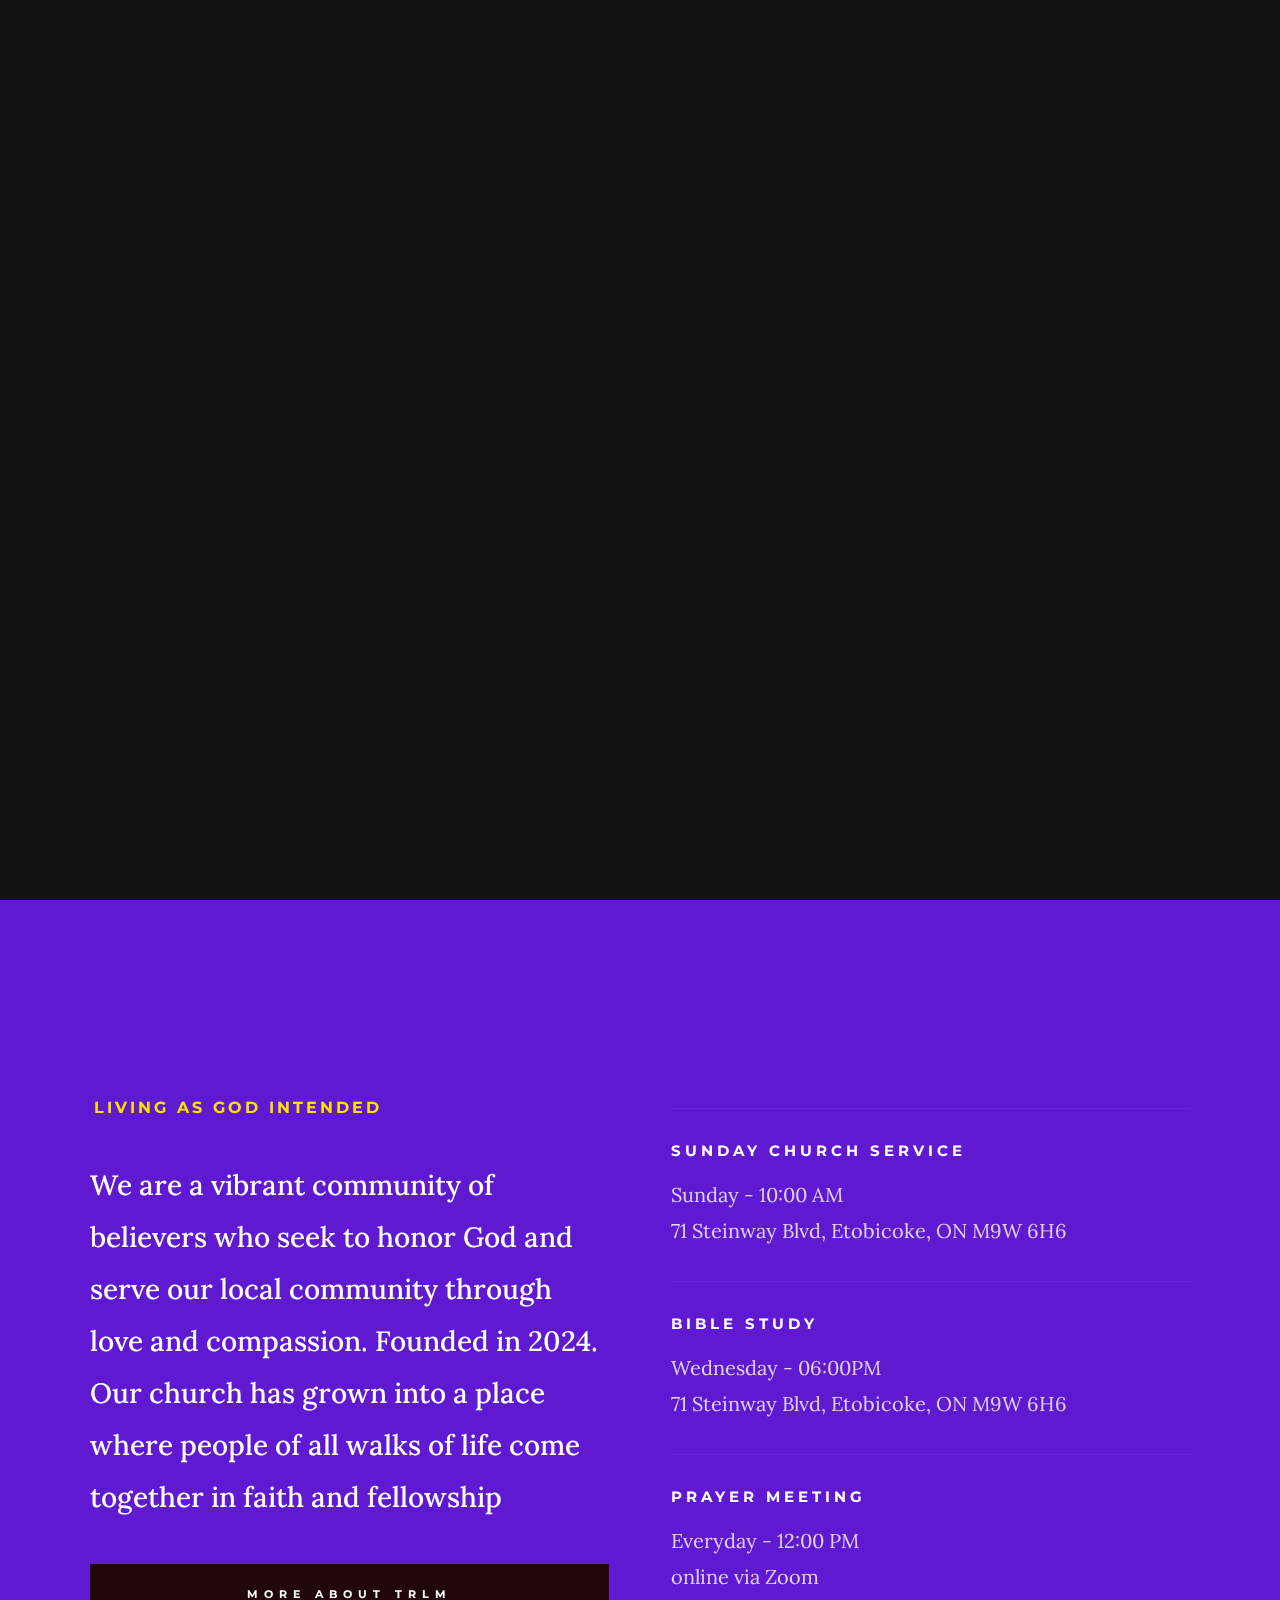
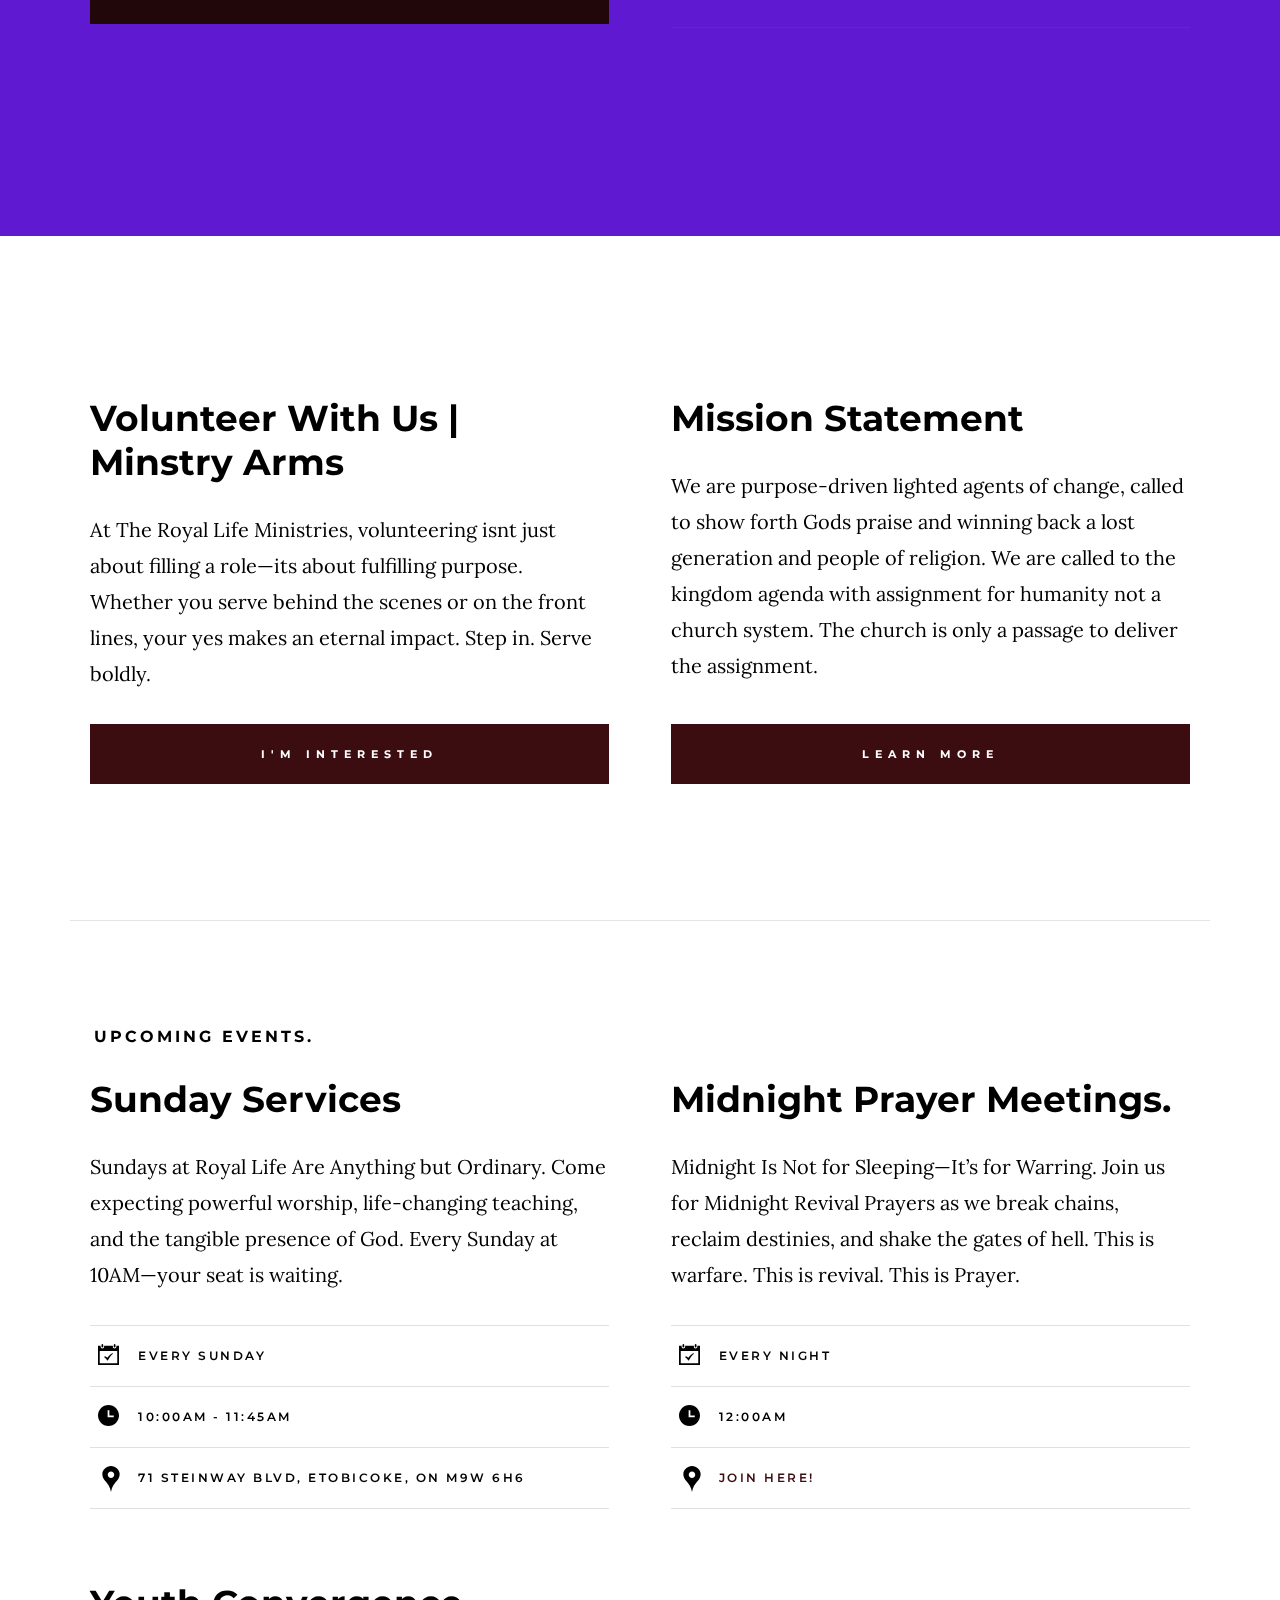
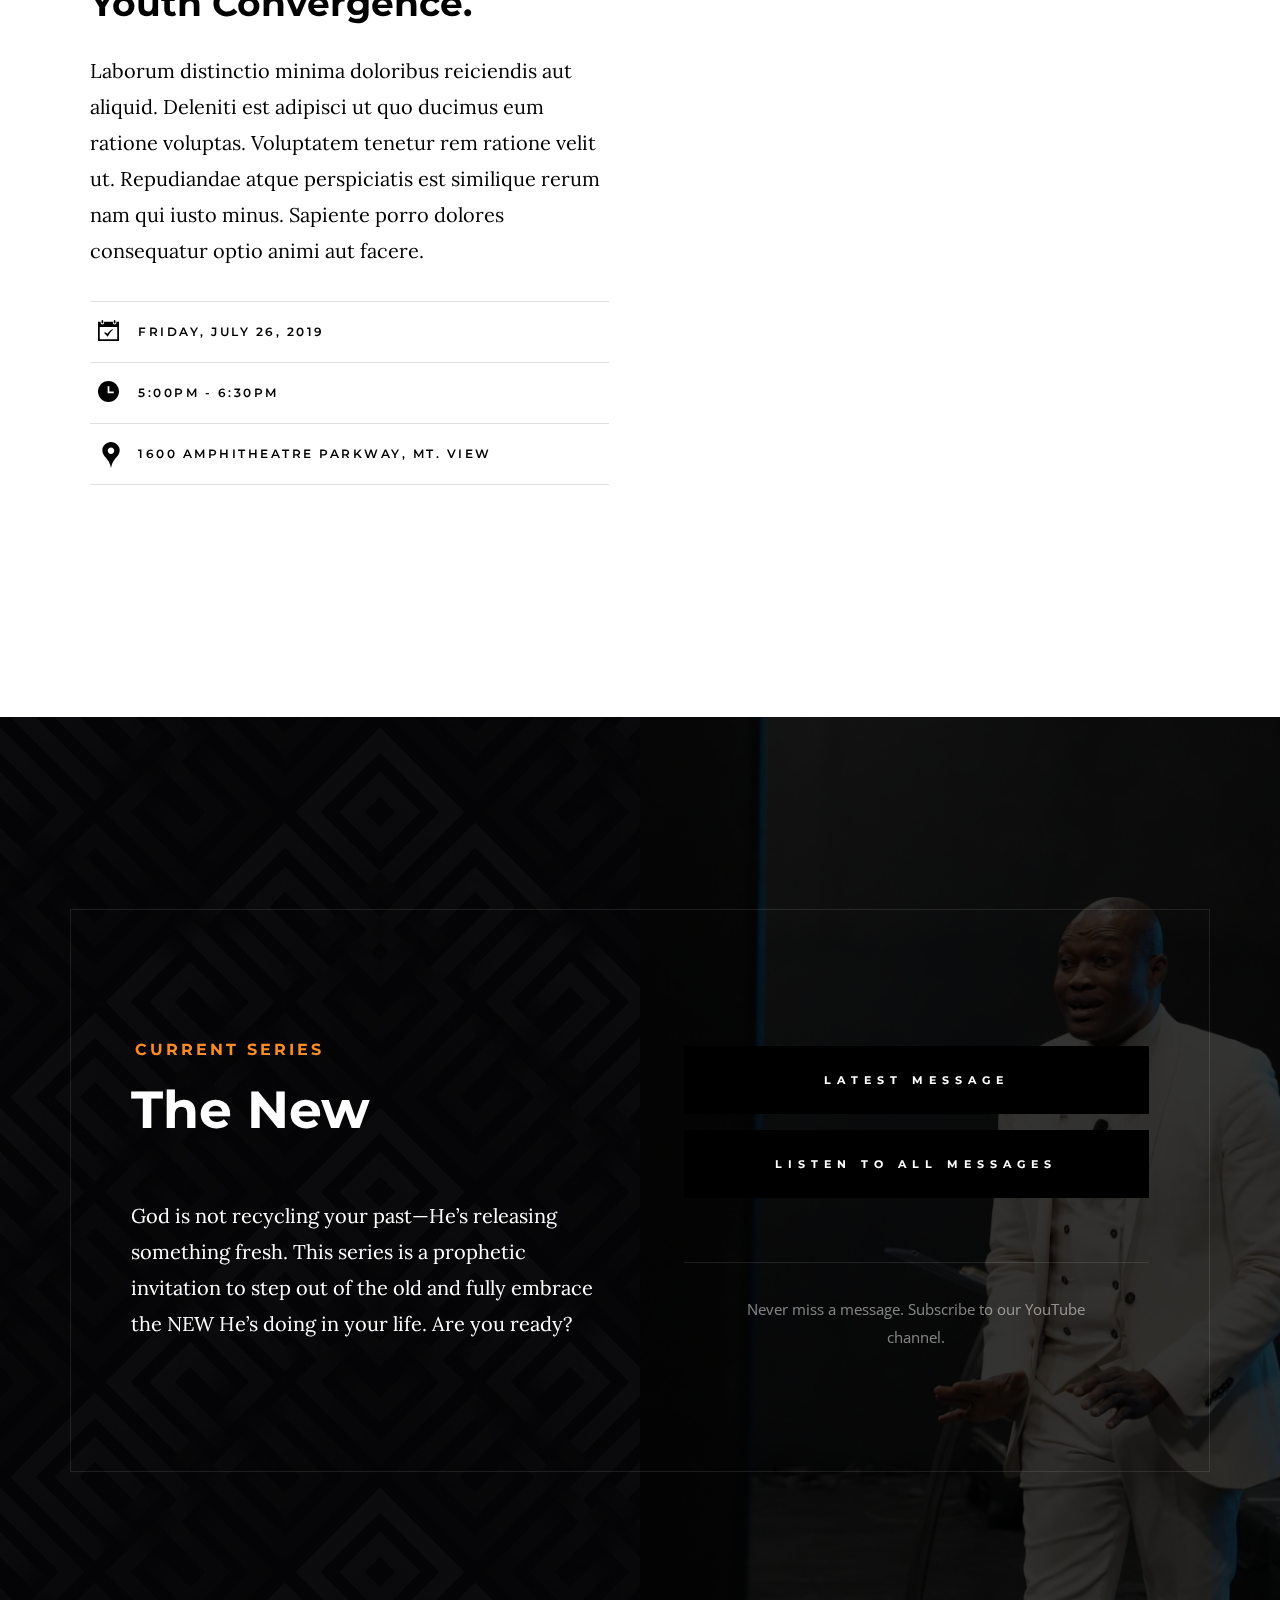
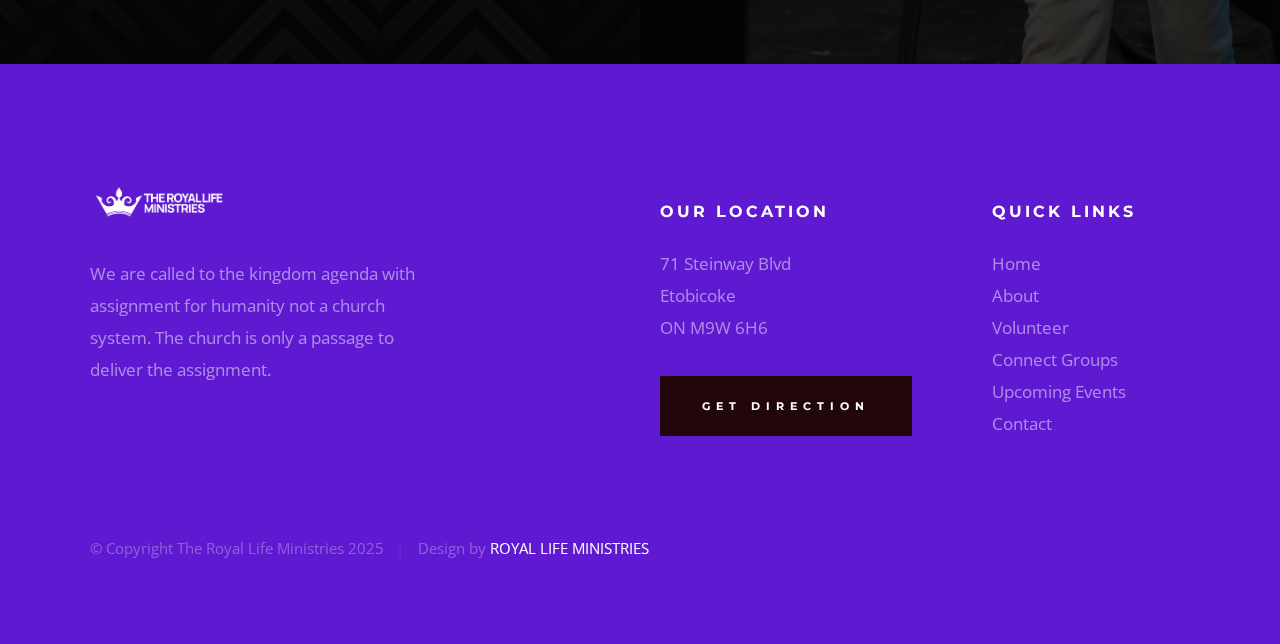
<file: index.html>
<!DOCTYPE html>
<html class="no-js" lang="en">
<head>

    <!--- basic page needs
    ================================================== -->
    <meta charset="utf-8">
    <title>TRLM</title>
    <meta name="description" content="">
    <meta name="author" content="">

    <!-- mobile specific metas
    ================================================== -->
    <meta name="viewport" content="width=device-width, initial-scale=1">

    <!-- CSS
    ================================================== -->
    <link rel="stylesheet" href="css/base.css">
    <link rel="stylesheet" href="css/main.css">

    <!-- script
    ================================================== -->
    <script src="js/modernizr.js"></script>

    <!-- favicons
    ================================================== -->
    <link rel="apple-touch-icon" sizes="180x180" href="apple-touch-icon.png">
    <link rel="icon" type="image/png" sizes="32x32" href="favicon-32x32.png">
    <link rel="icon" type="image/png" sizes="16x16" href="favicon-16x16.png">
    <link rel="manifest" href="site.webmanifest">

</head>

<body id="top">

    <!-- preloader
    ================================================== -->
    <div id="preloader">
        <div id="loader" class="dots-jump">
            <div></div>
            <div></div>
            <div></div>
        </div>
    </div>


    <!-- header
    ================================================== -->
    <header class="s-header">

        <div class="header-logo">
            <a class="site-logo" href="index.html">
                <img src="images/logo.png" alt="Homepage">
            </a>
        </div>

        <nav class="header-nav-wrap">
            <ul class="header-nav">
                <li class="current"><a href="index.html" title="Home">Home</a></li>
                <li><a href="about.html" title="About">About</a></li>
                <li><a href="events.html" title="Services">Events</a></li>
                <li><a href="contact.html" title="Contact us">Contact</a></li>	
            </ul>
        </nav>

        <a class="header-menu-toggle" href="#0"><span>Menu</span></a>

    </header> <!-- end s-header -->


    <!-- hero
    ================================================== -->
    <section class="s-hero" data-parallax="scroll" data-image-src="images/hero-bg-3000.jpg" data-natural-width=3000 data-natural-height=2000 data-position-y=center>

        <div class="hero-left-bar"></div>

        <div class="row hero-content">

            <div class="column large-full hero-content__text">
                <h1>
                    Where Lives are  <br>
                    Transformed, And <br>
                    Purpose is Fulfilled.
                </h1>

                <div class="hero-content__buttons">
                    <a href="events.html" class="btn btn--stroke">Upcoming Events</a>
                    <a href="about.html" class="btn btn--stroke">About Us</a>
                </div>
            </div> <!-- end hero-content__text -->

        </div> <!-- end hero-content -->

        <ul class="hero-social">
            <li class="hero-social__title">Follow Us</li>
            <li>
                <a href="https://www.facebook.com/drodin1?_rdc=1&_rdr" title="">Facebook</a>
            </li>
            <li>
                <a href="https://www.youtube.com/@nathanielodin" title="">YouTube</a>
            </li>
            <li>
                <a href="https://www.instagram.com/trlmglobal/" title="">Instagram</a>
            </li>
        </ul> <!-- end hero-social -->

        <div class="hero-scroll">
            <a href="#about" class="scroll-link smoothscroll">
                Scroll For More
            </a>
        </div> <!-- end hero-scroll -->

    </section> <!-- end s-hero -->


    <!-- about
    ================================================== -->
    <section id="about" class="s-about">

        <div class="row row-y-center about-content">

            <div class="column large-half medium-full">
                <h3 class="subhead">Living As God Intended</h3>
                <p class="lead">
                We are a vibrant community of believers who seek
                to honor God and serve our local community through
                love and compassion. Founded in 2024. Our church has
                grown into a place where people of all walks of
                life come together in faith and fellowship
                </p>
                <a href="about.html" class="btn btn--primary btn--about">More About TRLM</a>
            </div>

            <div class="column large-half medium-full">
                <ul class="about-sched">
                    <li>
                        <h4>Sunday Church Service</h4>
                        <p>
                        Sunday - 10:00 AM <br>
                        71 Steinway Blvd, Etobicoke, ON M9W 6H6
                        </p>
                    </li>
                    <li>
                        <h4>Bible Study</h4>
                        <p>
                        Wednesday - 06:00PM <br>
                        71 Steinway Blvd, Etobicoke, ON M9W 6H6
                        </p>
                    </li>
                    <li>
                        <h4>Prayer Meeting</h4>
                        <p>
                        Everyday - 12:00 PM <br>
                        online via Zoom
                        </p>
                    </li>
                </ul> <!-- end about-sched-->
            </div>

        </div> <!-- end about-content -->

    </section> <!-- end s-about -->


    <!-- connect
    ================================================== -->
    <section class="s-connect">

        <div class="row connect-content">
            <div class="column large-half tab-full">
                <h3 class="display-1">Volunteer With Us | Minstry Arms</h3>
                <p>
                At The Royal Life Ministries, volunteering isnt
                just about filling a role—its about fulfilling
                purpose. Whether you serve behind the scenes or
                on the front lines, your yes makes an eternal
                impact. Step in. Serve boldly.
                </p>

                <a href="volunteer.html" class="btn btn--primary h-full-width">I'm Interested</a>
            </div>
            <div class="column large-half tab-full">
                <h3 class="display-1">Mission Statement</h3>
                <p>
                We are purpose-driven lighted 
                agents of change, called to show forth Gods
                praise and winning back a lost generation and
                people of religion. We are called to the kingdom
                agenda with assignment for humanity not a church
                system. The church is only a passage to deliver
                the assignment.
                </p>

                <a href="about.html" class="btn btn--primary h-full-width">Learn More</a>
            </div>
        </div> <!-- end connect-content  -->

    </section> <!-- end s-connect -->


    <!-- events
    ================================================== -->
    <section class="s-events">

        <div class="row events-header">
            <div class="column">
                <h2 class="subhead">Upcoming Events.</h2>
            </div>
        </div> <!-- end event-header -->

        <div class="row block-large-1-2 block-900-full events-list">

            <div class="column events-list__item">
                <h3 class="display-1 events-list__item-title">
                    <a href="#0" title="">Sunday Services</a>
                </h3>
                <p>
                Sundays at Royal Life Are Anything but Ordinary.
                Come expecting powerful worship, life-changing 
                teaching, and the tangible presence of God. Every
                Sunday at 10AM—your seat is waiting.
                </p>
                <ul class="events-list__meta">
                    <li class="events-list__meta-date">Every Sunday</li>
                    <li class="events-list__meta-time">10:00AM - 11:45AM</li>
                    <li class="events-list__meta-location">71 Steinway Blvd, Etobicoke, ON M9W 6H6</li>
                </ul>
            </div> <!-- end events-list__item -->
            <div class="column events-list__item">
                <h3 class="display-1 events-list__item-title">
                    <a href="#0" title="">Midnight Prayer Meetings.</a>
                </h3>
                <p>
                Midnight Is Not for Sleeping—It’s for Warring.
                Join us for Midnight Revival Prayers as we break
                 chains, reclaim destinies, and shake the gates of hell.
                  This is warfare. This is revival. This is Prayer.
                </p>
                <ul class="events-list__meta">
                    <li class="events-list__meta-date">Every Night</li>
                    <li class="events-list__meta-time">12:00AM</li>
                    <li class="events-list__meta-location">
                        <a href="https://www.youtube.com/@nathanielodin" title="">Join Here!</a>
                </ul>
            </div> <!-- end events-list__item -->
            <div class="column events-list__item">
                <h3 class="display-1 events-list__item-title">
                    <a href="#0" title="">Youth Convergence.</a>
                </h3>
                <p>
                Laborum distinctio minima doloribus reiciendis aut aliquid. 
                Deleniti est adipisci ut quo ducimus eum ratione voluptas. 
                Voluptatem tenetur rem ratione velit ut. Repudiandae atque 
                perspiciatis est similique rerum nam qui iusto minus. Sapiente 
                porro dolores consequatur optio animi aut facere.
                </p>
                <ul class="events-list__meta">
                    <li class="events-list__meta-date">Friday, July 26, 2019</li>
                    <li class="events-list__meta-time">5:00PM - 6:30PM</li>
                    <li class="events-list__meta-location">1600 Amphitheatre Parkway, Mt. View</li>
                </ul>
            </div> <!-- end events-list__item -->

        </div> <!-- end events-list -->

    </section> <!-- end s-events -->


    <!-- series
    ================================================== -->
    <section class="s-series">

        <div class="series-img" style="background-image: url('images/series-2000.jpg');"></div>

        <div class="row row-y-center series-content">

            <div class="column large-half medium-full">
                <h3 class="subhead">Current Series</h3>
                <h2>The New</h2>
                <p>
                God is not recycling your past—He’s releasing something fresh.
                This series is a prophetic invitation to step out of the old
                and fully embrace the NEW He’s doing in your life. Are you ready?
                </p>
            </div> <!-- end column -->

            <div class="column large-half medium-full">
                <div class="series-content__buttons">
                    <a href="https://www.youtube.com/watch?v=9OCy8x9VSF8&t=4661s" class="btn btn--large h-full-width">Latest Message</a>
                    <a href="https://www.youtube.com/@nathanielodin/videos" class="btn btn--large h-full-width">Listen To all Messages</a>
                </div>

                <div class="series-content__subscribe">
                    <p>
                    Never miss a message. Subscribe to our YouTube channel.
                    </p>
                    
                    <ul class="series-content__subscribe-links">
                    <!-- <li class="ss-youtube"><a href="#0">Youtube</a></li> -->
                    </ul>
                </div>
            </div> <!-- end column -->
            
        </div> <!-- series-content -->

    </section> <!-- end s-series -->


    <!-- Social
    ================================================== 
    <section class="s-social" 
            
        <div class="row social-content">
            <div class="column">
                <ul class="social-list">
                    <li class="social-list__item">
                        <a href="#0" title="">
                            <span class="social-list__icon social-list__icon--facebook"></span>
                            <span class="social-list__text">Facebook</span>
                        </a>
                    </li>
                    <li class="social-list__item">
                        <a href="#0" title="">
                            <span class="social-list__icon social-list__icon--twitter"></span>
                            <span class="social-list__text">Twitter</span>
                        </a>
                    </li>
                    <li class="social-list__item">
                        <a href="#0" title="">
                            <span class="social-list__icon social-list__icon--instagram"></span>
                            <span class="social-list__text">Instagram</span>
                        </a>
                    </li>
                    <li class="social-list__item">
                        <a href="#0" title="">
                            <span class="social-list__icon social-list__icon--email"></span>
                            <span class="social-list__text">Email</span>
                        </a>
                    </li>
                </ul>
            </div>
        </div> --> <!-- end social-content -->

    <!-- </section> -->  <!-- end s-social --> 

    <!-- footer
    ================================================== -->
    <footer class="s-footer">

        <div class="row footer-top">
            <div class="column large-4 medium-5 tab-full">
                <div class="footer-logo">
                    <a class="site-footer-logo" href="index.html">
                        <img src="images/logo.png" alt="Homepage">
                    </a>
                </div>  <!-- footer-logo -->
                <p>
                We are called to the kingdom agenda with assignment for humanity
                not a church system. The church is only a passage to deliver the assignment. 
                </p>
            </div>
            <div class="column large-half tab-full">
                <div class="row">
                    <div class="column large-7 medium-full">
                        <h4 class="h6">Our Location</h4>
                        <p>
                        71 Steinway Blvd <br>
                        Etobicoke <br>
                        ON M9W 6H6
                        </p>
        
                        <p>
                        <a href="https://www.google.com/maps/place/71+Steinway+Blvd,+Etobicoke,+ON+M9W+6H6/@43.7498406,-79.6230143,16z/data=!3m1!4b1!4m6!3m5!1s0x882b3b13cc0fac79:0xada467614f86c06c!8m2!3d43.7498406!4d-79.6230143!16s%2Fg%2F11bw3_xgnf?entry=ttu&g_ep=EgoyMDI1MDQxNi4xIKXMDSoASAFQAw%3D%3D" target="_blank" class="btn btn--footer">Get Direction</a>
                        </p>
                    </div>
                    <div class="column large-5 medium-full">
                        <h4 class="h6">Quick Links</h4>
                        <ul class="footer-list">
                            <li><a href="index.html">Home</a></li>
                            <li><a href="about.html">About</a></li>
                            <li><a href="volunteer.html">Volunteer</a></li>
                            <li><a href="connect-group.html">Connect Groups</a></li>
                            <li><a href="events.html">Upcoming Events</a></li>
                            <li><a href="contact.html">Contact</a></li>
                        </ul>
                    </div>
                </div>
            </div>
        </div> <!-- end footer-top -->

        <div class="row footer-bottom">
            <div class="column ss-copyright">
                <span>© Copyright The Royal Life Ministries 2025</span> 
                <span>Design by <a href="https://www.styleshout.com/">ROYAL LIFE MINISTRIES</a></span>
            </div>
        </div> <!-- footer-bottom -->

        <div class="ss-go-top">
            <a class="smoothscroll" title="Back to Top" href="#top">
                <svg xmlns="http://www.w3.org/2000/svg" width="24" height="24" viewBox="0 0 24 24"><path d="M12 0l8 9h-6v15h-4v-15h-6z"/></svg>
            </a>
        </div> <!-- ss-go-top -->

    </footer> <!-- end s-footer -->


    <!-- Java Script
    ================================================== -->
    <script src="js/jquery-3.2.1.min.js"></script>
    <script src="js/plugins.js"></script>
    <script src="js/main.js"></script>

</body>
</file>
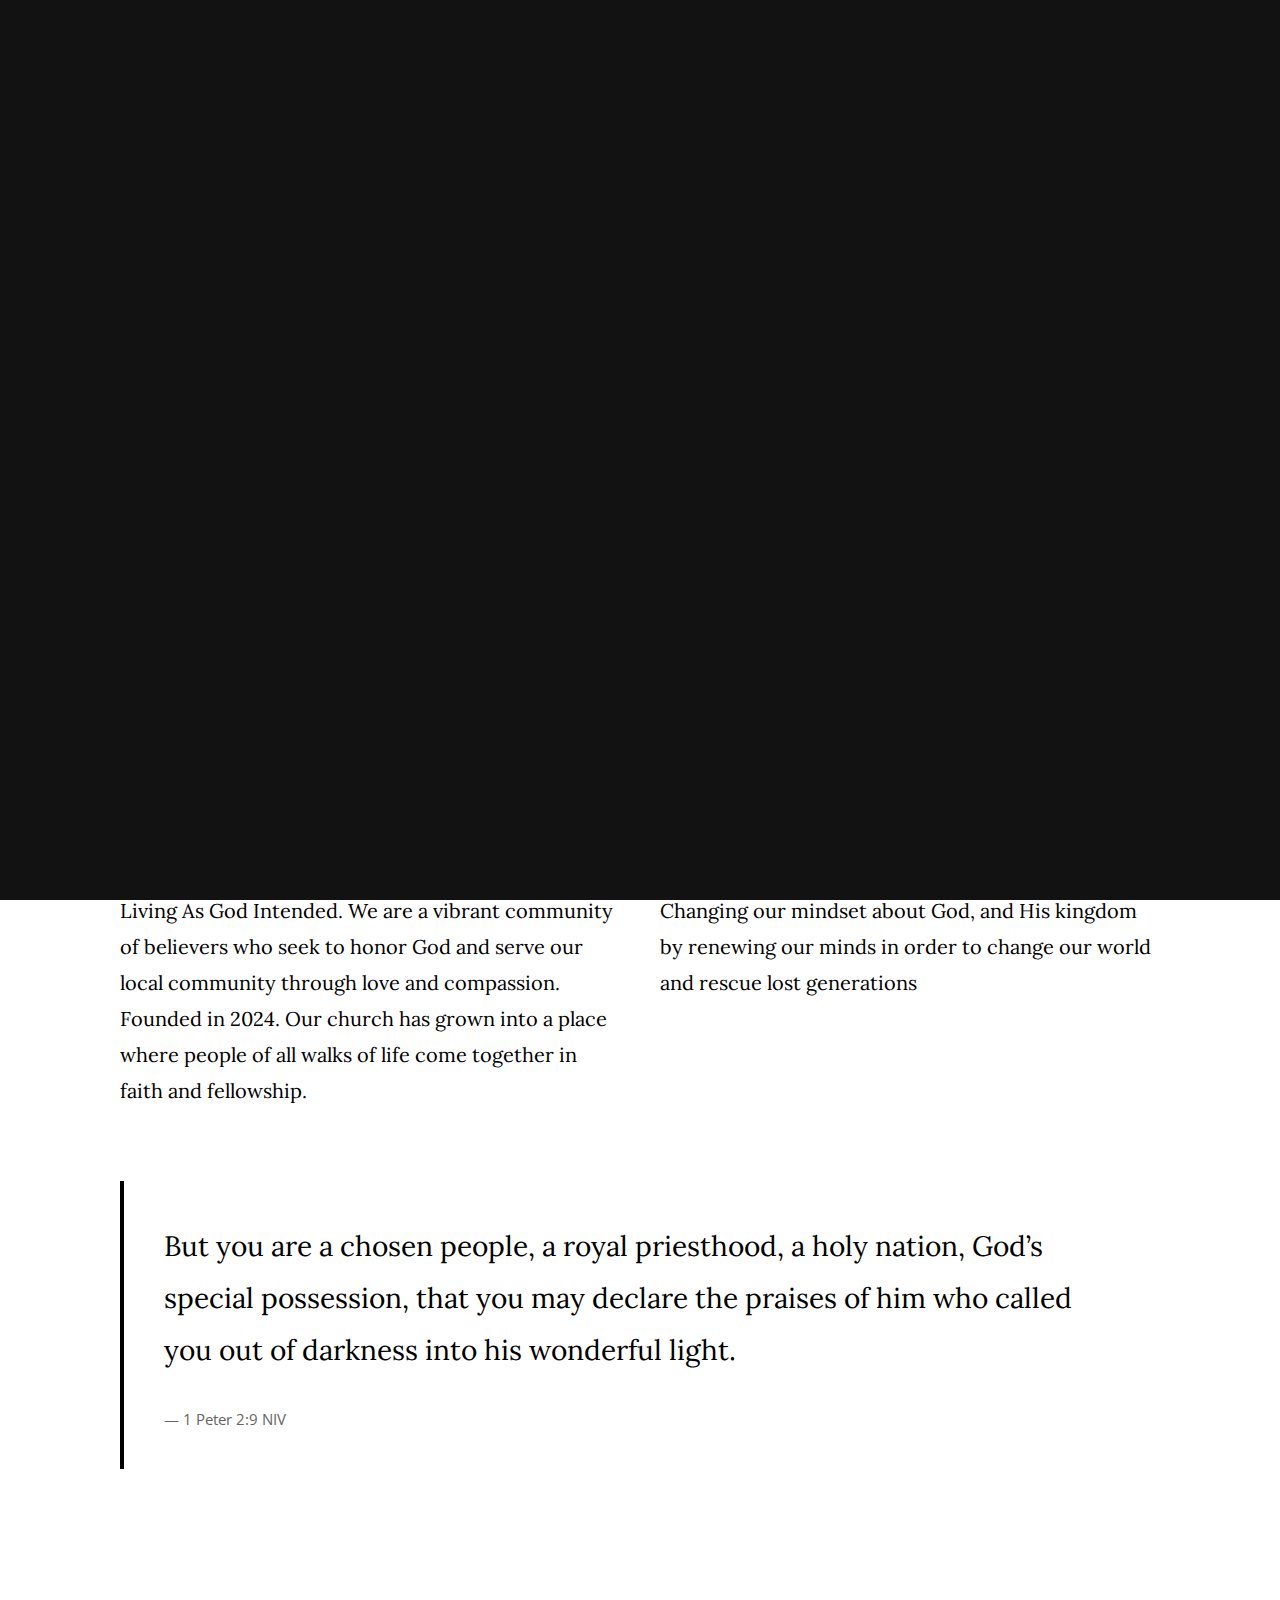
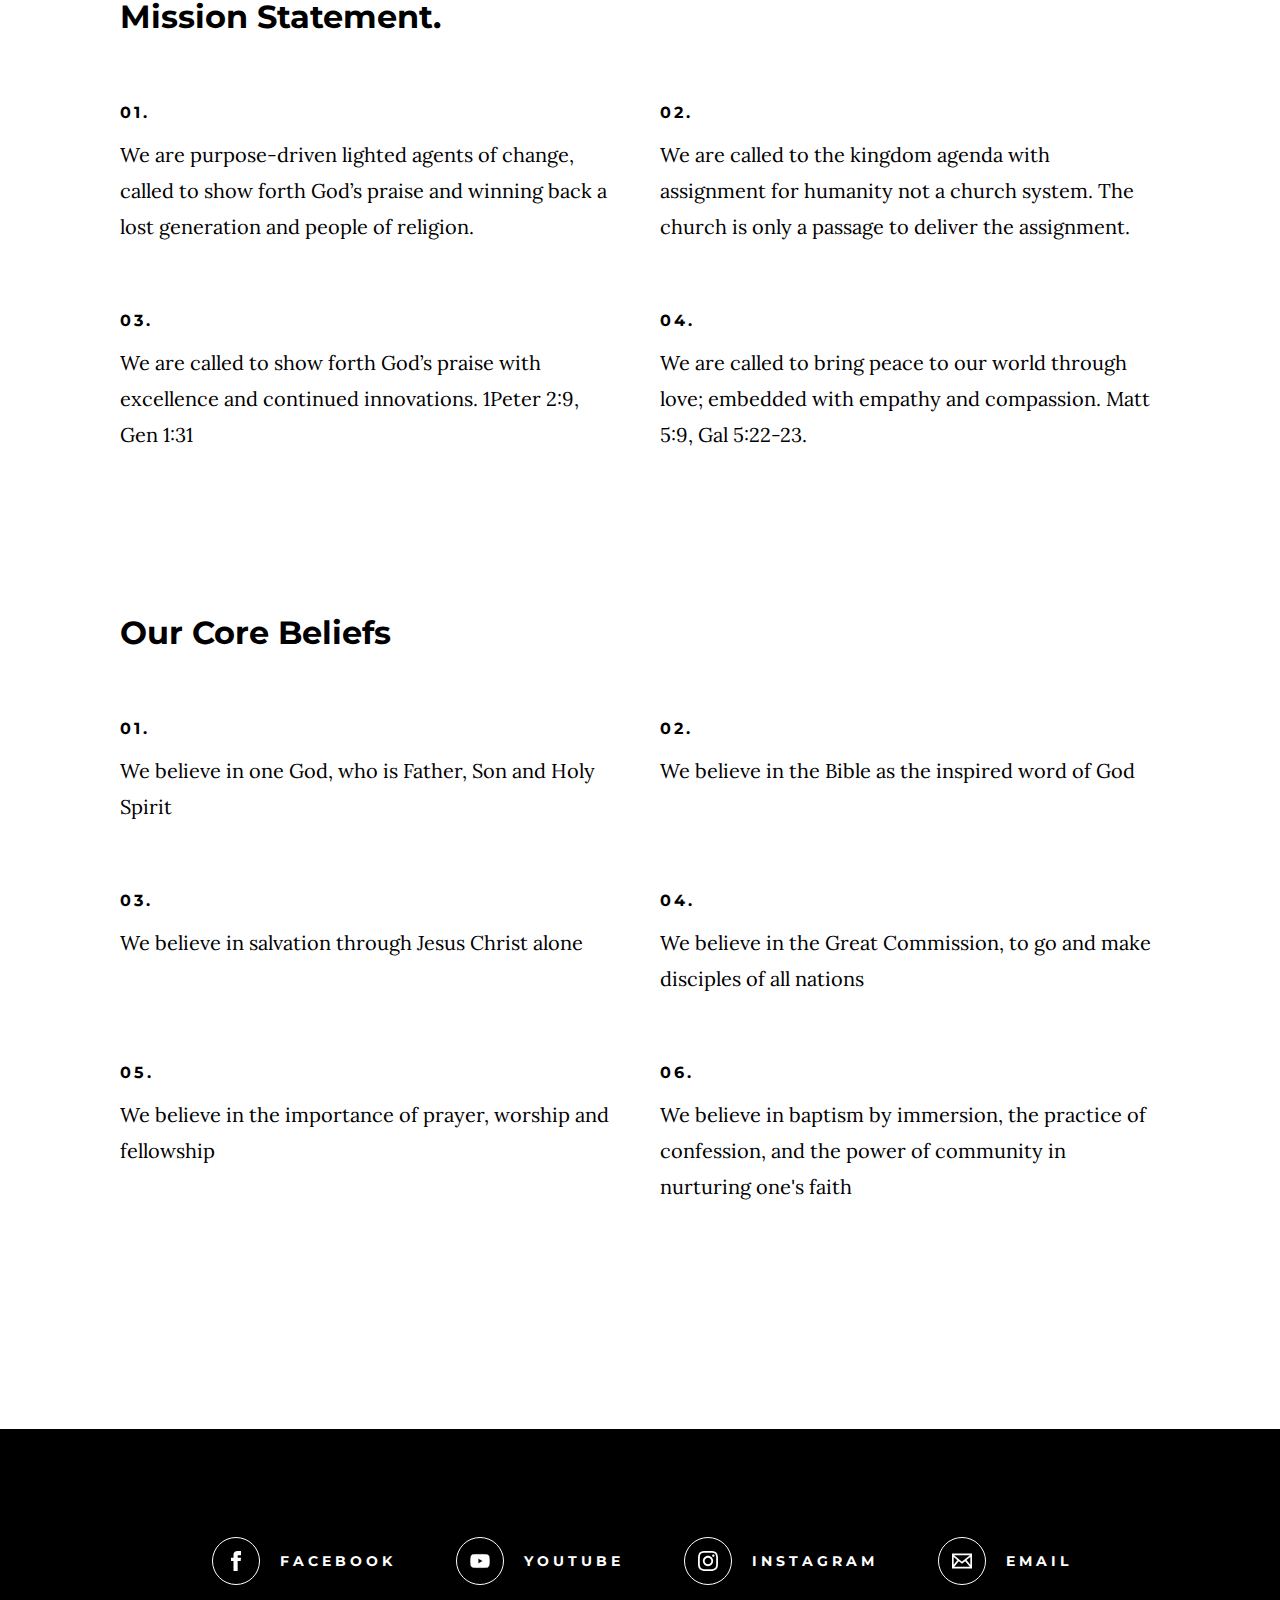
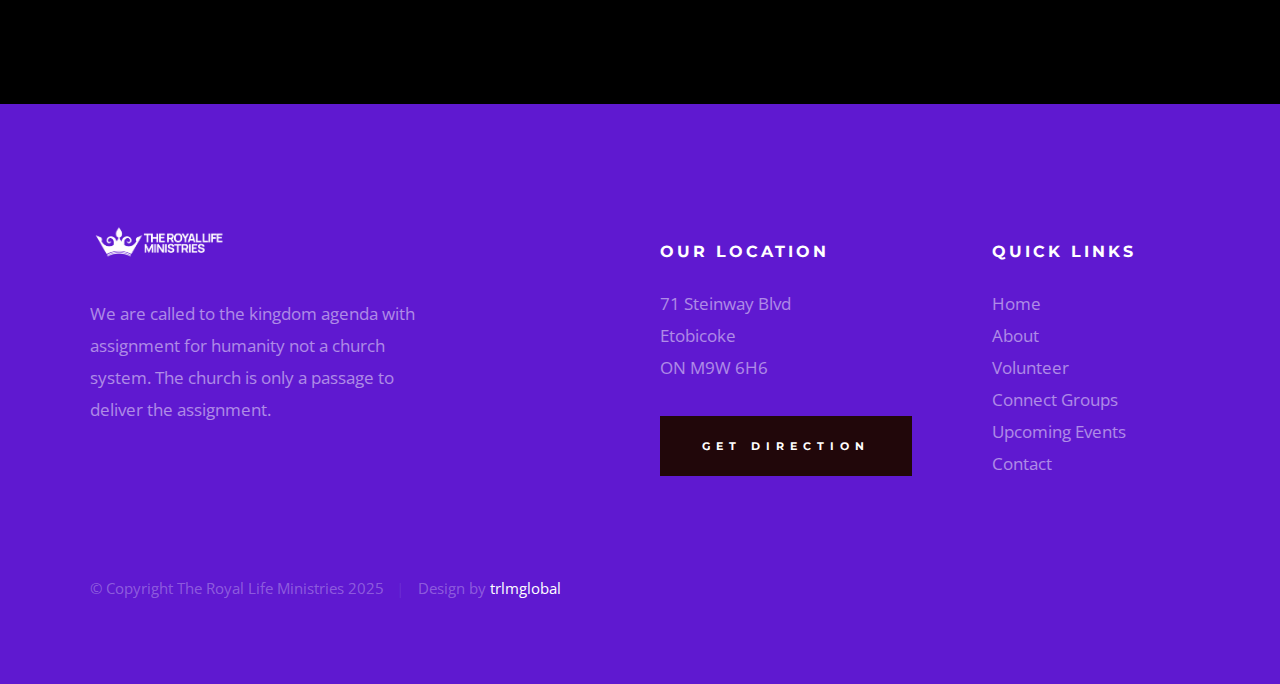
<file: about.html>
<!DOCTYPE html>
<html class="no-js" lang="en">
<head>

    <!--- basic page needs
    ================================================== -->
    <meta charset="utf-8">
    <title>TRLM - About</title>
    <meta name="description" content="">
    <meta name="author" content="">

    <!-- mobile specific metas
    ================================================== -->
    <meta name="viewport" content="width=device-width, initial-scale=1">

    <!-- CSS
    ================================================== -->
    <link rel="stylesheet" href="css/base.css">
    <link rel="stylesheet" href="css/main.css">

    <!-- script
    ================================================== -->
    <script src="js/modernizr.js"></script>

    <!-- favicons
    ================================================== -->
    <link rel="apple-touch-icon" sizes="180x180" href="apple-touch-icon.png">
    <link rel="icon" type="image/png" sizes="32x32" href="favicon-32x32.png">
    <link rel="icon" type="image/png" sizes="16x16" href="favicon-16x16.png">
    <link rel="manifest" href="site.webmanifest">

</head>

<body id="top">

    <!-- preloader
    ================================================== -->
    <div id="preloader">
        <div id="loader" class="dots-jump">
            <div></div>
            <div></div>
            <div></div>
        </div>
    </div>


    <!-- header
    ================================================== -->
    <header class="s-header">

        <div class="header-logo">
            <a class="site-logo" href="index.html">
                <img src="images/logo.png" alt="Homepage">
            </a>
        </div>

        <nav class="header-nav-wrap">
            <ul class="header-nav">
                <li><a href="index.html" title="Home">Home</a></li>
                <li class="current"><a href="about.html" title="About">About</a></li>
                <li><a href="events.html" title="Services">Events</a></li>
                <li><a href="contact.html" title="Contact us">Contact</a></li>	
            </ul>
        </nav>

        <a class="header-menu-toggle" href="#0"><span>Menu</span></a>

    </header> <!-- end s-header -->


    <!-- page header
    ================================================== -->
    <section class="page-header page-header--about">

        <div class="gradient-overlay"></div>
        <div class="row page-header__content">
            <div class="column">
                <h1>About The Royal Life Ministries</h1>
            </div>
        </div>

    </section> <!-- end page-header -->


    <!-- page content
    ================================================== -->
    <section class="page-content">

        <div class="row">
            <div class="column">

                <p class="lead drop-cap">
                The Royal Life Ministries exists to
                raise a generation of kingdom-minded
                believers who walk in identity, power, and
                purpose. Through sound teaching, passionate
                worship, and radical prayer, we equip sons
                and daughters to live out the royal life—fully 
                surrendered to Christ.
                </p>

                <div class="row">
                    <div class="column large-half medium-full">
                        <h2>Our Motto.</h2>
                        <p>
                        Living As God Intended.

                        We are a vibrant community of believers who seek to honor God and 
                        serve our local community through love and compassion. Founded in 2024.
                        Our church has grown into a place where people of all walks of life come 
                        together in faith and fellowship.
                        </p>
                    </div>

                    <div class="column large-half medium-full">
                        <h2>Vision Statement.</h2>
                        <p>
                        Changing our mindset about God, and His kingdom by renewing our minds in
                        order to change our world and rescue lost generations
                        </p>
                    </div>
                </div>

                <blockquote cite="http://where-i-got-my-info-from.com">
                    <p>
                    But you are a chosen people, a royal priesthood, a holy nation,
                    God’s special possession, that you may declare the praises of him who
                    called you out of darkness into his wonderful light.
                    </p>
                    <cite>
                        <a href="#0">1 Peter 2:9 NIV</a>
                    </cite>
                </blockquote>

                <br>

                <h2>Mission Statement.</h2>
                <div class="row block-large-1-2 block-1000-full block-list">
                    <div class="column block-list__item">
                        <h6>01.</h6>

                        <p>
                        We are purpose-driven lighted agents of change, called
                        to show forth God’s praise and winning back a lost generation
                        and people of religion.
                        </p>
                    </div>

                    <div class="column block-list__item">
                        <h6>02.</h6>

                        <p>
                        We are called to the kingdom agenda with assignment for
                        humanity not a church system. The church is only a 
                        passage to deliver the assignment.
                        </p>
                    </div>

                    <div class="column block-list__item">
                        <h6>03.</h6>

                        <p>
                        We are called to show forth God’s praise with excellence
                        and continued innovations. 1Peter 2:9, Gen 1:31
                        </p>
                    </div>

                    <div class="column block-list__item">
                        <h6>04.</h6>

                        <p>
                        We are called to bring peace to our world through love;
                        embedded with empathy and compassion. Matt 5:9, Gal 5:22-23.
                        </p>
                    </div>

                </div> <!-- end block-list -->

                <br>

                <h2>Our Core Beliefs</h2>

                <div class="row block-large-1-2 block-1000-full block-list">
                    <div class="column block-list__item">
                        <h6>01.</h6>
                        <p>
                        We believe in one God, who is Father, Son and Holy Spirit
                        </p>
                    </div>
                    <div class="column block-list__item">
                        <h6>
                        02.
                        </h6>
                        <p>
                        We believe in the Bible as the inspired word of God
                        </p>
                    </div>
                    <div class="column block-list__item">
                        <h6>
                        03.
                        </h6>
                        <p>
                        We believe in salvation through Jesus Christ alone
                        </p>
                    </div>
                    <div class="column block-list__item">
                        <h6>
                        04.
                        </h6>
                        <p>
                        We believe in the Great Commission, to go and make disciples of all nations
                        </p>
                    </div>
                    <div class="column block-list__item">
                        <h6>
                        05.
                        </h6>
                        <p>
                        We believe in the importance of prayer, worship and fellowship
                        </p>
                    </div>
                    <div class="column block-list__item">
                        <h6>
                        06.
                        </h6>
                        <p>
                        We believe in baptism by immersion, the practice of confession,
                        and the power of community in nurturing one's faith
                        </p>
                    </div>
                </div> <!-- end block-list -->
<!-- 
                <br>

                <h2>Meet Our Team.</h2>

                <div class="row block-large-1-2 block-tab-full church-staff">
                    <div class="column church-staff__item">
                        <div class="church-staff__header">
                            <div class="church-staff__picture">
                                <img src="images/avatars/user-01.jpg" alt="">
                            </div>
                            <h4 class="church-staff__name">
                                Jonathan Doe
                                <span class="church-staff__position">
                                    Lead Pastor
                                </span>
                            </h4>
                        </div>

                        <p>
                        Laudantium cumque pariatur doloribus et molestias. Natus et 
                        voluptas consequuntur quo. Ut eos neque nostrum fugiat 
                        impedit. Deserunt qui vitae quidem. Aut laudantium veniam omnis 
                        sed ullam quo.
                        </p>
                    </div>

                    <div class="column church-staff__item">
                        <div class="church-staff__header">
                            <div class="church-staff__picture">
                                <img src="images/avatars/user-02.jpg" alt="">
                            </div>
                            <h4 class="church-staff__name">
                                Jane Doe
                                <span class="church-staff__position">
                                    Lead Pastor
                                </span>
                            </h4>
                        </div>

                        <p>
                        Earum quia in. Sed deleniti sit aut molestiae eum consequatur 
                        quidem. Non beatae molestias eveniet repellendus doloribus odio 
                        sit nihil. Est labore a praesentium esse quisquam. Cumque ut 
                        omnis.
                        </p>
                    </div>

                    <div class="column church-staff__item">
                        <div class="church-staff__header">
                            <div class="church-staff__picture">
                                <img src="images/avatars/user-03.jpg" alt="">
                            </div>
                            <h4 class="church-staff__name">
                                Charles Spurgeon
                                <span class="church-staff__position">
                                    Associate Pastor
                                </span>
                            </h4>
                        </div>
    
                        <p>
                        Quia cum tenetur et sequi eum molestiae expedita. Eum consectetur 
                        ut unde nam voluptatibus rerum impedit error tenetur. Temporibus 
                        sed est. Et magni modi illo accusamus. Et pariatur quis maxime.
                        </p>
                    </div>

                    <div class="column church-staff__item">
                        <div class="church-staff__header">
                            <div class="church-staff__picture">
                                <img src="images/avatars/user-04.jpg" alt="">
                            </div>
                            <h4 class="church-staff__name">
                                Martin Luther
                                <span class="church-staff__position">
                                    Associate Pastor
                                </span>
                            </h4>
                        </div>
    
                        <p>
                        Cupiditate amet laboriosam ratione at et veritatis quo et explicabo. 
                        Illum nostrum voluptatem dignissimos laudantium. Et veniam qui. 
                        Pariatur totam maiores. Quis et consequatur eum nesciunt rerum.
                        </p>
                    </div>

                    <div class="column church-staff__item">
                        <div class="church-staff__header">
                            <div class="church-staff__picture">
                                <img src="images/avatars/user-05.jpg" alt="">
                            </div>
                            <h4 class="church-staff__name">
                                John Wesley
                                <span class="church-staff__position">
                                    Youth Pastor
                                </span>
                            </h4>
                        </div>
    
                        <p>
                        Est voluptatem sequi debitis sunt et rerum. Officia possimus 
                        dolorum optio quis ducimus. Quo asperiores laudantium voluptatum 
                        numquam possimus. Saepe blanditiis voluptatem natus optio.
                        </p>
                    </div>

                    <div class="column church-staff__item">
                        <div class="church-staff__header">
                            <div class="church-staff__picture">
                                <img src="images/avatars/user-06.jpg" alt="">
                            </div>
                            <h4 class="church-staff__name">
                                Aimee Semple McPherson
                                <span class="church-staff__position">
                                    Kids Church Director
                                </span>
                            </h4>
                        </div>
    
                        <p>
                        Laudantium cumque pariatur doloribus et molestias. Natus et 
                        voluptas consequuntur quo. Ut eos neque nostrum fugiat 
                        impedit. Deserunt qui vitae quidem. Aut laudantium veniam omnis 
                        sed ullam quo.
                        </p>
                    </div>

                </div> --> <!-- end church staff --> <!-- 

            </div>
        </div>
-->
    </section> <!-- end page content -->


    <!-- Social
    ================================================== -->
    <section class="s-social">
            
        <div class="row social-content">
            <div class="column">
                <ul class="social-list">
                    <li class="social-list__item">
                        <a href="https://www.facebook.com/drodin1?_rdc=1&_rdr" title="">
                            <span class="social-list__icon social-list__icon--facebook"></span>
                            <span class="social-list__text">Facebook</span>
                        </a>
                    </li>
                    <li class="social-list__item">
                        <a href="https://www.youtube.com/@nathanielodin/videos" title="">
                            <span class="social-list__icon social-list__icon--youtube"></span>
                            <span class="social-list__text">Youtube</span>
                        </a>
                    </li>
                    <li class="social-list__item">
                        <a href="https://www.instagram.com/trlmglobal/" title="">
                            <span class="social-list__icon social-list__icon--instagram"></span>
                            <span class="social-list__text">Instagram</span>
                        </a>
                    </li>
                    <li class="social-list__item">
                        <a href="info@theroyallifeministres.org" title="">
                            <span class="social-list__icon social-list__icon--email"></span>
                            <span class="social-list__text">Email</span>
                        </a>
                    </li>
                </ul>
            </div>
        </div> <!-- end social-content -->

    </section> <!-- end s-social -->


    <!-- footer
    ================================================== -->
    <footer class="s-footer">

        <div class="row footer-top">
            <div class="column large-4 medium-5 tab-full">
                <div class="footer-logo">
                    <a class="site-footer-logo" href="index.html">
                        <img src="images/logo.png" alt="Homepage">
                    </a>
                </div>  <!-- footer-logo -->
                <p>
                We are called to the kingdom agenda with assignment for humanity
                not a church system. The church is only a passage to deliver the assignment. 
                </p>
            </div>
            <div class="column large-half tab-full">
                <div class="row">
                    <div class="column large-7 medium-full">
                        <h4 class="h6">Our Location</h4>
                        <p>
                        71 Steinway Blvd <br>
                        Etobicoke <br>
                        ON M9W 6H6
                        </p>
        
                        <p>
                        <a href="https://www.google.com/maps/place/71+Steinway+Blvd,+Etobicoke,+ON+M9W+6H6/@43.7498406,-79.6230143,16z/data=!3m1!4b1!4m6!3m5!1s0x882b3b13cc0fac79:0xada467614f86c06c!8m2!3d43.7498406!4d-79.6230143!16s%2Fg%2F11bw3_xgnf?entry=ttu&g_ep=EgoyMDI1MDQxNi4xIKXMDSoASAFQAw%3D%3D" target="_blank" class="btn btn--footer">Get Direction</a>
                        </p>
                    </div>
                    <div class="column large-5 medium-full">
                        <h4 class="h6">Quick Links</h4>
                        <ul class="footer-list">
                            <li><a href="index.html">Home</a></li>
                            <li><a href="about.html">About</a></li>
                            <li><a href="volunteer.html">Volunteer</a></li>
                            <li><a href="connect-group.html">Connect Groups</a></li>
                            <li><a href="events.html">Upcoming Events</a></li>
                            <li><a href="contact.html">Contact</a></li>
                        </ul>
                    </div>
                </div>
            </div>
        </div> <!-- end footer-top -->

        <div class="row footer-bottom">
            <div class="column ss-copyright">
                <span>© Copyright The Royal Life Ministries 2025</span> 
                <span>Design by <a href="">trlmglobal</a></span>
            </div>
        </div> <!-- footer-bottom -->

        <div class="ss-go-top">
            <a class="smoothscroll" title="Back to Top" href="#top">
                <svg xmlns="http://www.w3.org/2000/svg" width="24" height="24" viewBox="0 0 24 24"><path d="M12 0l8 9h-6v15h-4v-15h-6z"/></svg>
            </a>
        </div> <!-- ss-go-top -->

    </footer> <!-- end s-footer -->


    <!-- Java Script
    ================================================== -->
    <script src="js/jquery-3.2.1.min.js"></script>
    <script src="js/plugins.js"></script>
    <script src="js/main.js"></script>

</body>
</file>
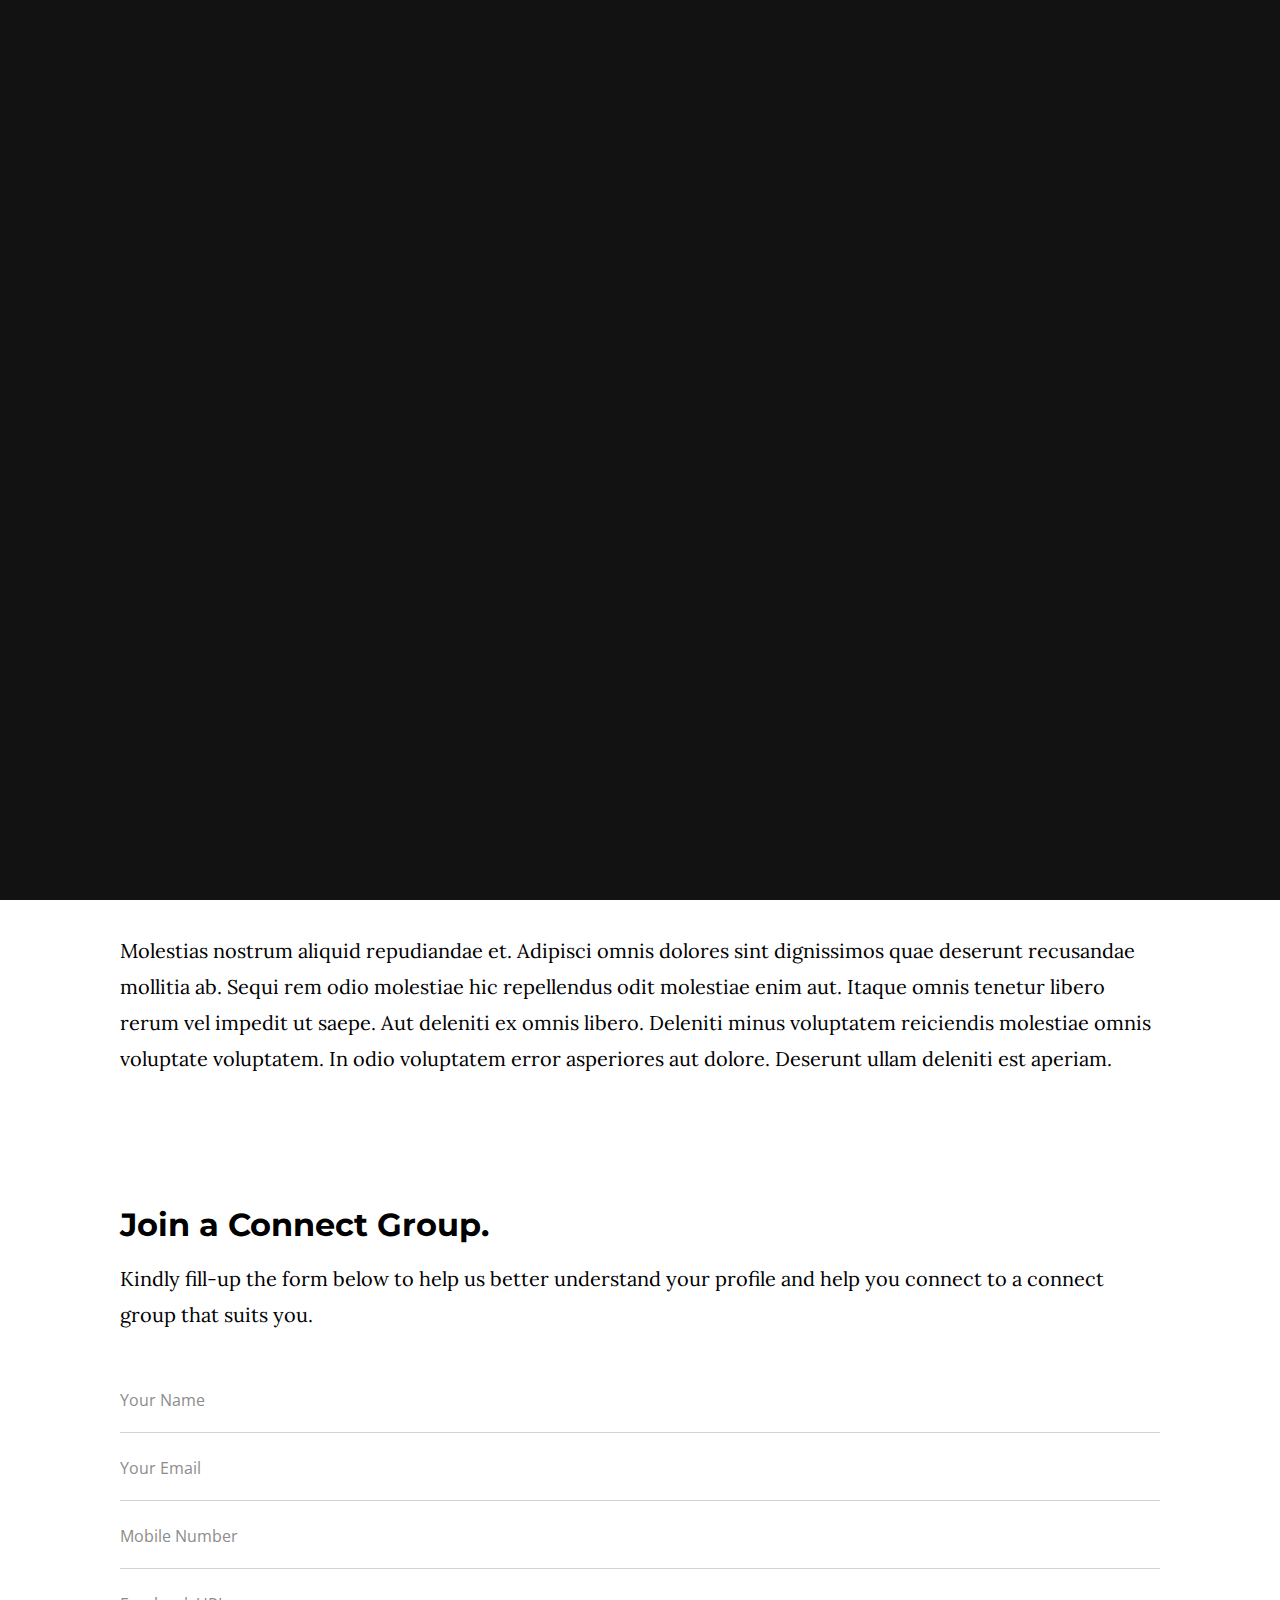
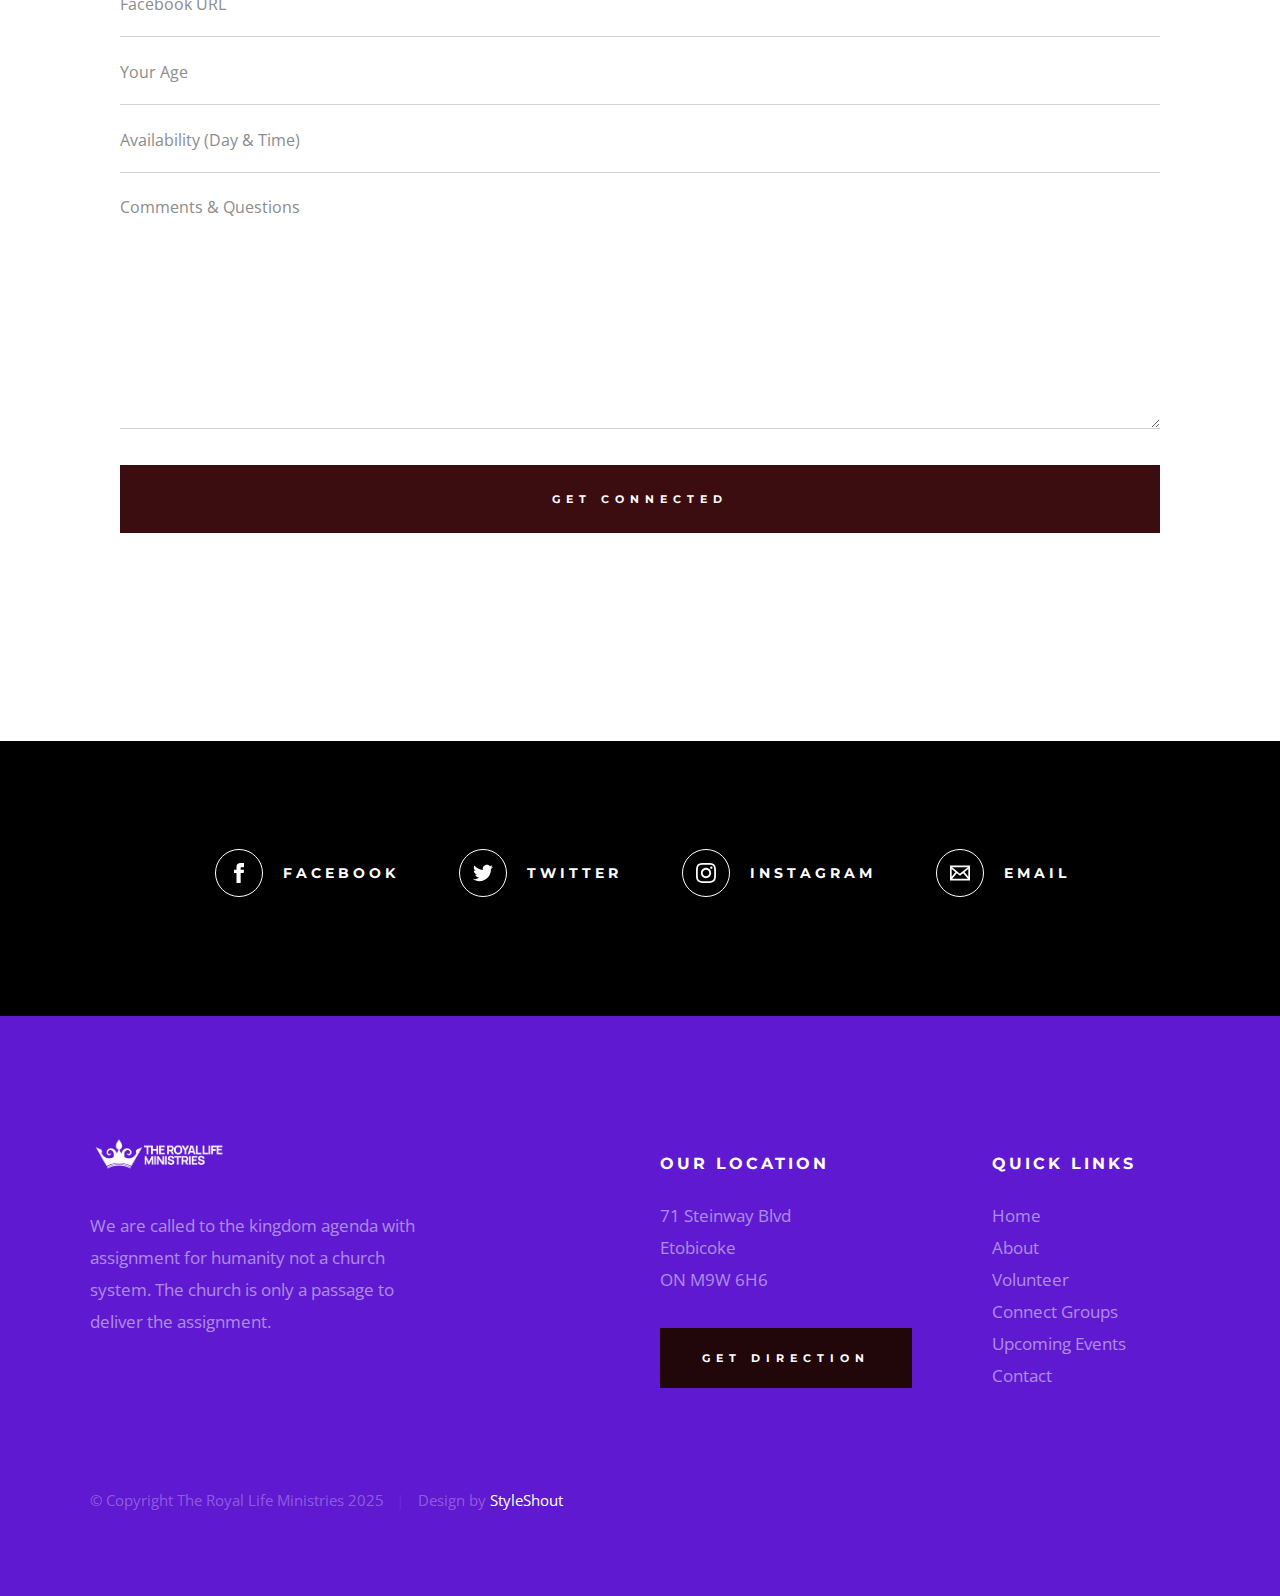
<file: connect-group.html>
<!DOCTYPE html>
<html class="no-js" lang="en">
<head>

    <!--- basic page needs
    ================================================== -->
    <meta charset="utf-8">
    <title>TRLM - Connect Group</title>
    <meta name="description" content="">
    <meta name="author" content="">

    <!-- mobile specific metas
    ================================================== -->
    <meta name="viewport" content="width=device-width, initial-scale=1">

    <!-- CSS
    ================================================== -->
    <link rel="stylesheet" href="css/base.css">
    <link rel="stylesheet" href="css/main.css">

    <!-- script
    ================================================== -->
    <script src="js/modernizr.js"></script>

    <!-- favicons
    ================================================== -->
    <link rel="apple-touch-icon" sizes="180x180" href="apple-touch-icon.png">
    <link rel="icon" type="image/png" sizes="32x32" href="favicon-32x32.png">
    <link rel="icon" type="image/png" sizes="16x16" href="favicon-16x16.png">
    <link rel="manifest" href="site.webmanifest">

</head>

<body id="top">

    <!-- preloader
    ================================================== -->
    <div id="preloader">
        <div id="loader" class="dots-jump">
            <div></div>
            <div></div>
            <div></div>
        </div>
    </div>


    <!-- header
    ================================================== -->
    <header class="s-header">

        <div class="header-logo">
            <a class="site-logo" href="index.html">
                <img src="images/logo.png" alt="Homepage">
            </a>
        </div>

        <nav class="header-nav-wrap">
            <ul class="header-nav">
                <li><a href="index.html" title="Home">Home</a></li>
                <li><a href="about.html" title="About">About</a></li>
                <li><a href="events.html" title="Services">Events</a></li>
                <li><a href="contact.html" title="Contact us">Contact</a></li>	
            </ul>
        </nav>

        <a class="header-menu-toggle" href="#0"><span>Menu</span></a>

    </header> <!-- end s-header -->


    <!-- page header
    ================================================== -->
    <section class="page-header page-header--connect">

        <div class="gradient-overlay"></div>
        <div class="row page-header__content">
            <div class="column">
                <h1>Connect Groups</h1>
            </div>
        </div>

    </section> <!-- end page-header -->


    <!-- page content
    ================================================== -->
    <section class="page-content">

        <div class="row">
            <div class="column">

                <p class="lead drop-cap">
                Vel quia voluptates sit expedita nesciunt. Iusto et eos quod consectetur 
                nostrum aliquid est laudantium. Corrupti voluptas sed possimus odio cupiditate. 
                Ut id nemo doloremque iusto voluptates placeat esse ut. Voluptatem saepe aut vel ut. Perferendis 
                hic voluptates quibusdam animi quis est itaque. Atque delectus praesentium 
                voluptas voluptas. Odio voluptatem facilis magni magnam quas aut quasi.
                Eos nesciunt ducimus debitis inventore sed.
                </p>

                <p>
                Molestias nostrum aliquid repudiandae et. Adipisci omnis dolores sint 
                dignissimos quae deserunt recusandae mollitia ab. Sequi rem odio molestiae 
                hic repellendus odit molestiae enim aut. Itaque omnis tenetur libero rerum 
                vel impedit ut saepe. Aut deleniti ex omnis libero. Deleniti minus voluptatem 
                reiciendis molestiae omnis voluptate voluptatem. In odio voluptatem error 
                asperiores aut dolore. Deserunt ullam deleniti est aperiam.
                </p>

                <br>

                <h2>Join a Connect Group.</h2>
                
                <p>
                Kindly fill-up the form below to help us better understand your profile and help you connect to a connect group that suits you.
                </p>

                <form name="connectForm" id="connectForm" class="connectForm" method="post" action="" autocomplete="off">
                    <fieldset>

                        <div class="form-field">
                            <input name="cName" id="cName" class="h-full-width h-remove-bottom" placeholder="Your Name" value="" type="text">
                        </div>

                        <div class="form-field">
                            <input name="cEmail" id="cEmail" class="h-full-width h-remove-bottom" placeholder="Your Email" value="" type="text">
                        </div>

                        <div class="form-field">
                            <input name="cPhone" id="cPhone" class="h-full-width h-remove-bottom" placeholder="Mobile Number" value="" type="tel">
                        </div>

                        <div class="form-field">
                            <input name="cFacebook" id="cFacebook" class="h-full-width h-remove-bottom" placeholder="Facebook URL" value="" type="text">
                        </div>

                        <div class="form-field">
                            <input name="cAge" id="cAge" class="h-full-width h-remove-bottom" placeholder="Your Age" value="" type="text">
                        </div>

                        <div class="form-field">
                            <input name="cAvailability" id="cAvailability" class="h-full-width h-remove-bottom" placeholder="Availability (Day & Time)" value="" type="text">
                        </div>

                        <!-- <br>
                        <div class="form-field">
                            <label for="cGender">Gender :</label>
                            <div class="ss-custom-select">
                                <select class="h-full-width h-remove-bottom" name="cGender" id="cGender">
                                    <option value="Option 2">Male</option>
                                    <option value="Option 3">Female</option>
                                </select>
                            </div>
                        </div> -->

                        <div class="comments form-field">
                            <textarea name="cComments" id="cComments" class="h-full-width h-remove-bottom" placeholder="Comments & Questions"></textarea>
                        </div>

                        <br>

                        <input name="submit" id="submit" class="btn btn--primary btn--large h-full-width" value="Get Connected" type="submit">

                    </fieldset>
                </form> <!-- end connectForm -->

            </div>
        </div>

    </section> <!-- end page-content -->


    <!-- Social
    ================================================== -->
    <section class="s-social">
            
        <div class="row social-content">
            <div class="column">
                <ul class="social-list">
                    <li class="social-list__item">
                        <a href="#0" title="">
                            <span class="social-list__icon social-list__icon--facebook"></span>
                            <span class="social-list__text">Facebook</span>
                        </a>
                    </li>
                    <li class="social-list__item">
                        <a href="#0" title="">
                            <span class="social-list__icon social-list__icon--twitter"></span>
                            <span class="social-list__text">Twitter</span>
                        </a>
                    </li>
                    <li class="social-list__item">
                        <a href="#0" title="">
                            <span class="social-list__icon social-list__icon--instagram"></span>
                            <span class="social-list__text">Instagram</span>
                        </a>
                    </li>
                    <li class="social-list__item">
                        <a href="#0" title="">
                            <span class="social-list__icon social-list__icon--email"></span>
                            <span class="social-list__text">Email</span>
                        </a>
                    </li>
                </ul>
            </div>
        </div> <!-- end social-content -->

    </section> <!-- end s-social -->


    <!-- footer
    ================================================== -->
    <footer class="s-footer">

        <div class="row footer-top">
            <div class="column large-4 medium-5 tab-full">
                <div class="footer-logo">
                    <a class="site-footer-logo" href="index.html">
                        <img src="images/logo.png" alt="Homepage">
                    </a>
                </div>  <!-- footer-logo -->
                <p>
                We are called to the kingdom agenda with assignment for humanity
                not a church system. The church is only a passage to deliver the assignment. 
                </p>
            </div>
            <div class="column large-half tab-full">
                <div class="row">
                    <div class="column large-7 medium-full">
                        <h4 class="h6">Our Location</h4>
                        <p>
                        71 Steinway Blvd <br>
                        Etobicoke <br>
                        ON M9W 6H6
                        </p>
        
                        <p>
                        <a href="https://www.google.com/maps/place/71+Steinway+Blvd,+Etobicoke,+ON+M9W+6H6/@43.7498406,-79.6230143,16z/data=!3m1!4b1!4m6!3m5!1s0x882b3b13cc0fac79:0xada467614f86c06c!8m2!3d43.7498406!4d-79.6230143!16s%2Fg%2F11bw3_xgnf?entry=ttu&g_ep=EgoyMDI1MDQxNi4xIKXMDSoASAFQAw%3D%3D" target="_blank" class="btn btn--footer">Get Direction</a>
                        </p>
                    </div>
                    <div class="column large-5 medium-full">
                        <h4 class="h6">Quick Links</h4>
                        <ul class="footer-list">
                            <li><a href="index.html">Home</a></li>
                            <li><a href="about.html">About</a></li>
                            <li><a href="volunteer.html">Volunteer</a></li>
                            <li><a href="connect-group.html">Connect Groups</a></li>
                            <li><a href="events.html">Upcoming Events</a></li>
                            <li><a href="contact.html">Contact</a></li>
                        </ul>
                    </div>
                </div>
            </div>
        </div> <!-- end footer-top -->

        <div class="row footer-bottom">
            <div class="column ss-copyright">
                <span>© Copyright The Royal Life Ministries 2025</span> 
                <span>Design by <a href="https://www.styleshout.com/">StyleShout</a></span>
            </div>
        </div> <!-- footer-bottom -->

        <div class="ss-go-top">
            <a class="smoothscroll" title="Back to Top" href="#top">
                <svg xmlns="http://www.w3.org/2000/svg" width="24" height="24" viewBox="0 0 24 24"><path d="M12 0l8 9h-6v15h-4v-15h-6z"/></svg>
            </a>
        </div> <!-- ss-go-top -->

    </footer> <!-- end s-footer -->



    <!-- Java Script
    ================================================== -->
    <script src="js/jquery-3.2.1.min.js"></script>
    <script src="js/plugins.js"></script>
    <script src="js/main.js"></script>

</body>
</file>
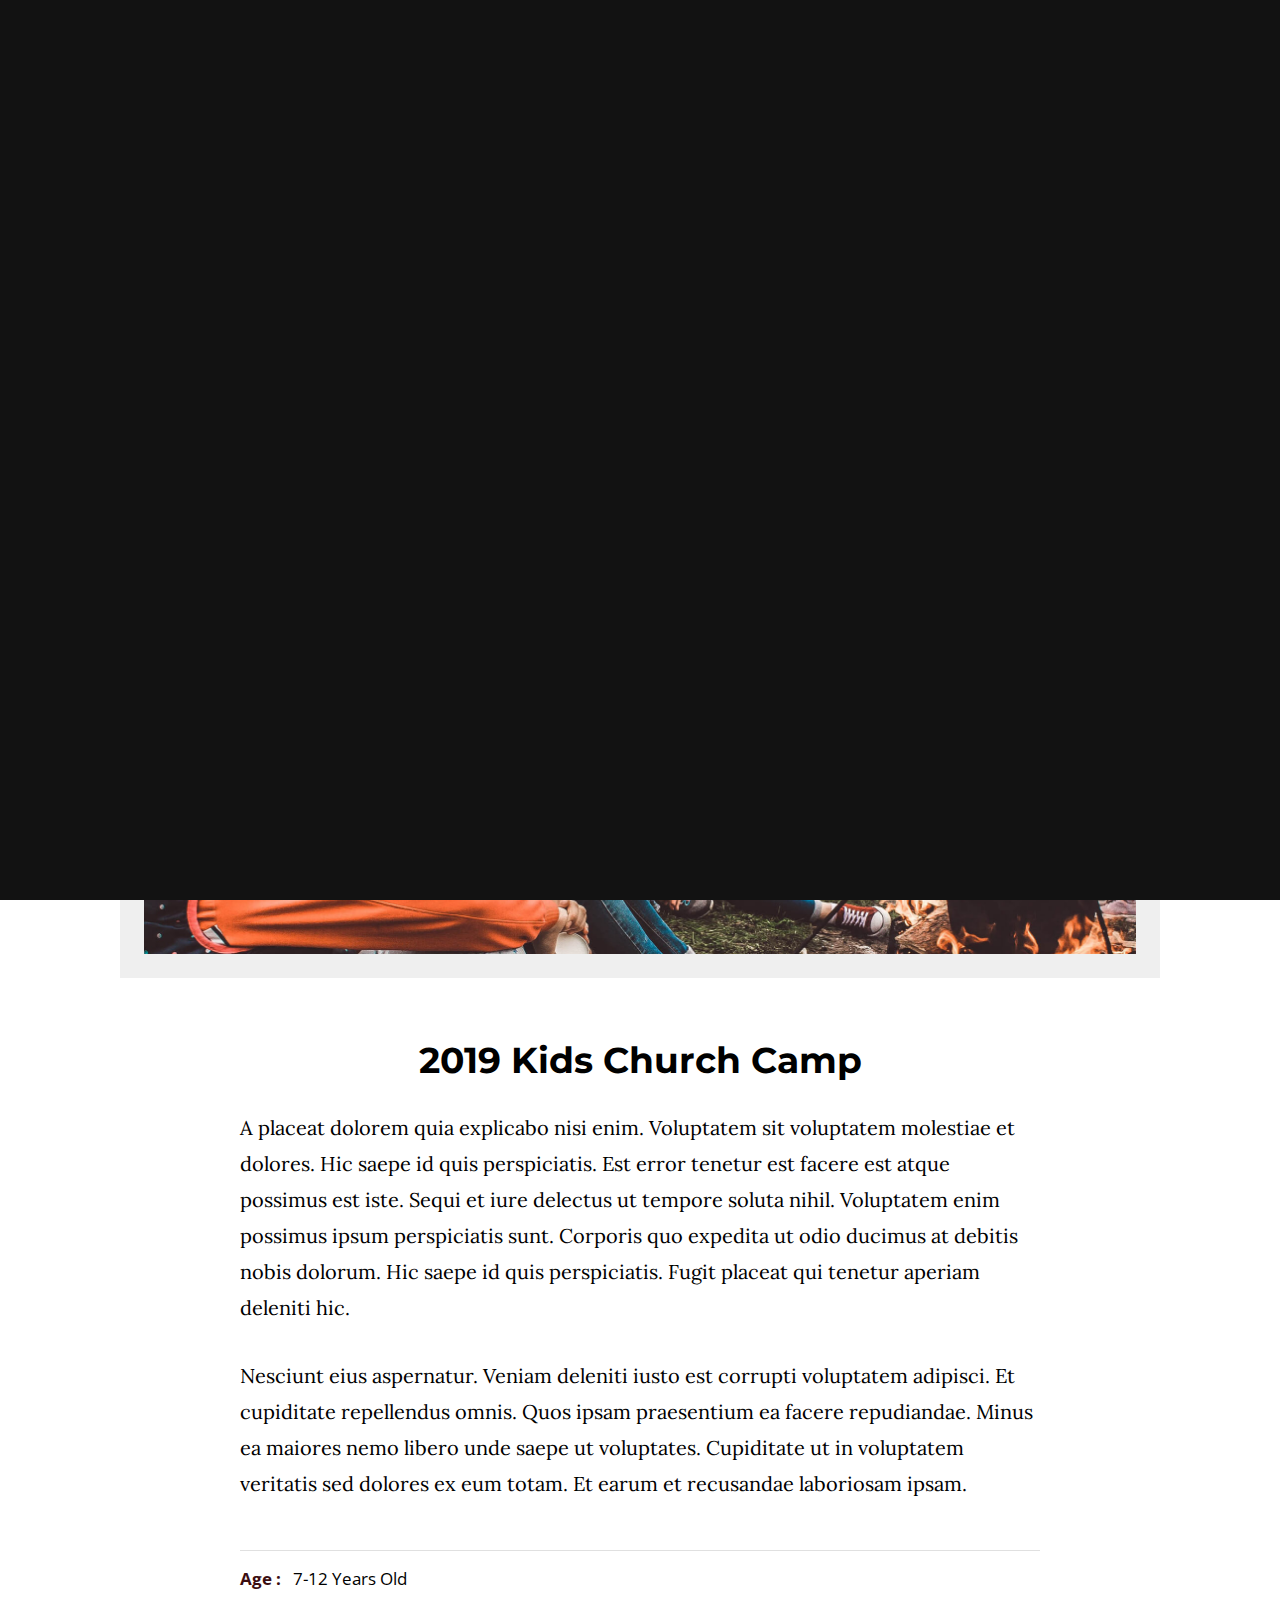
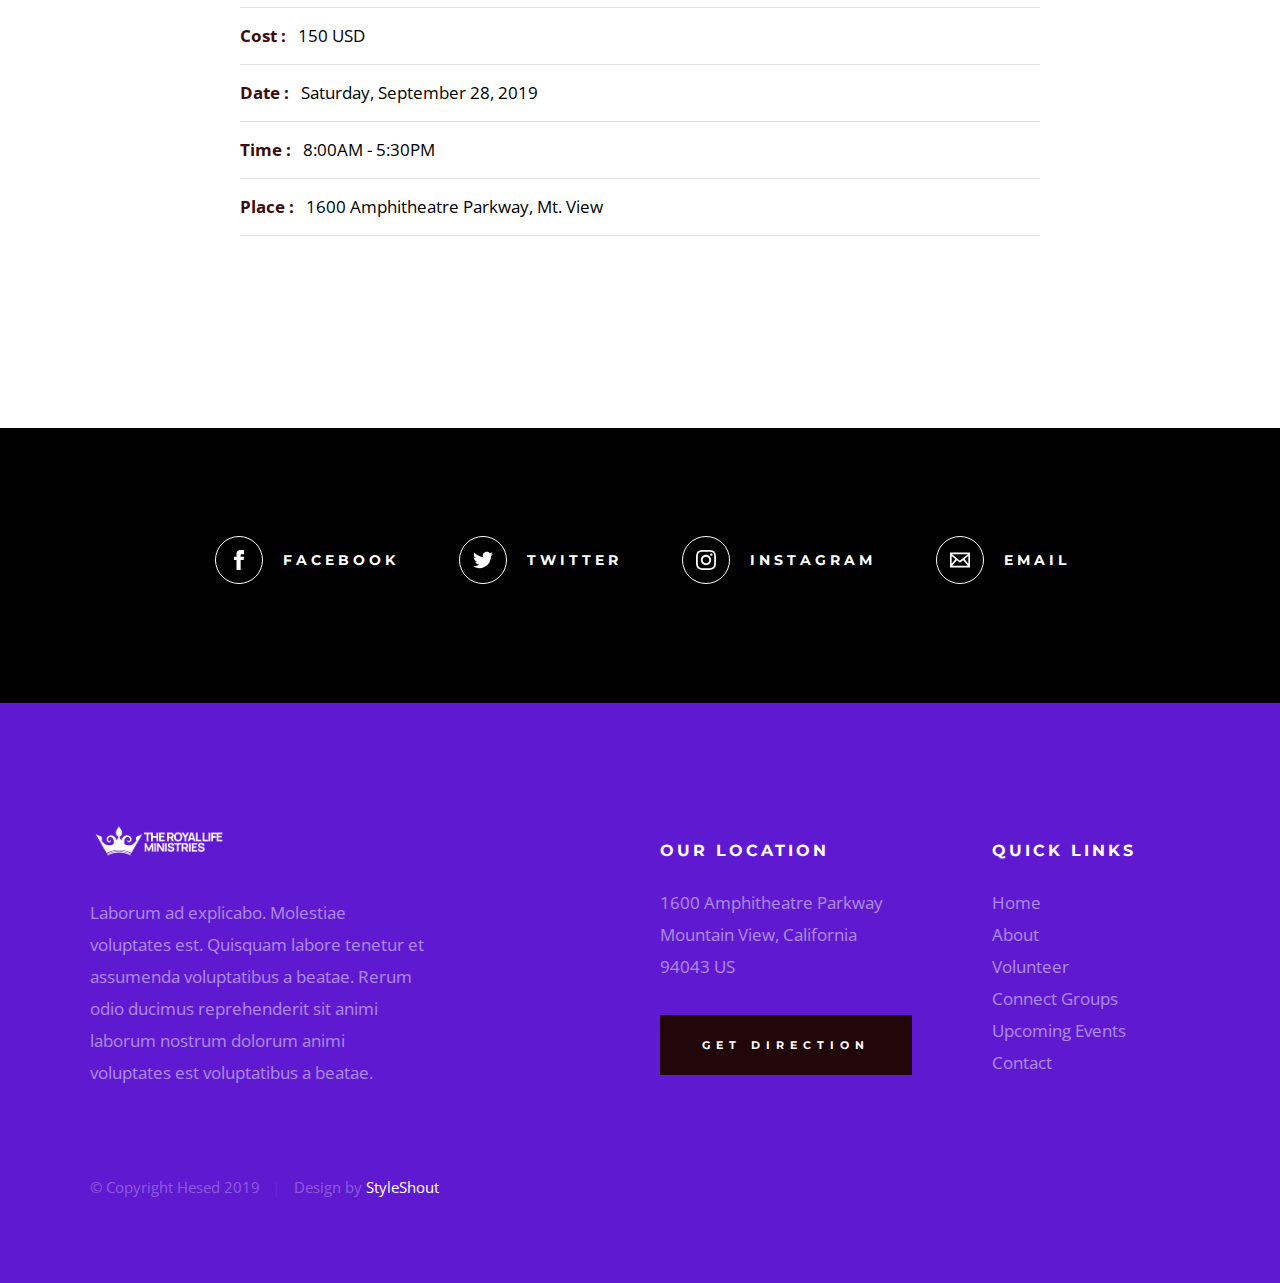
<file: events-single.html>
<!DOCTYPE html>
<html class="no-js" lang="en">
<head>

    <!--- basic page needs
    ================================================== -->
    <meta charset="utf-8">
    <title>TRLM - Events Single</title>
    <meta name="description" content="">
    <meta name="author" content="">

    <!-- mobile specific metas
    ================================================== -->
    <meta name="viewport" content="width=device-width, initial-scale=1">

    <!-- CSS
    ================================================== -->
    <link rel="stylesheet" href="css/base.css">
    <link rel="stylesheet" href="css/main.css">

    <!-- script
    ================================================== -->
    <script src="js/modernizr.js"></script>

    <!-- favicons
    ================================================== -->
    <link rel="apple-touch-icon" sizes="180x180" href="apple-touch-icon.png">
    <link rel="icon" type="image/png" sizes="32x32" href="favicon-32x32.png">
    <link rel="icon" type="image/png" sizes="16x16" href="favicon-16x16.png">
    <link rel="manifest" href="site.webmanifest">

</head>

<body id="top">

    <!-- preloader
    ================================================== -->
    <div id="preloader">
        <div id="loader" class="dots-jump">
            <div></div>
            <div></div>
            <div></div>
        </div>
    </div>


    <!-- header
    ================================================== -->
    <header class="s-header">

        <div class="header-logo">
            <a class="site-logo" href="index.html">
                <img src="images/logo.png" alt="Homepage">
            </a>
        </div>

        <nav class="header-nav-wrap">
            <ul class="header-nav">
                <li><a href="index.html" title="Home">Home</a></li>
                <li><a href="about.html" title="About">About</a></li>
                <li class="current"><a href="events.html" title="Services">Events</a></li>
                <li><a href="contact.html" title="Contact us">Contact</a></li>	
            </ul>
        </nav>

        <a class="header-menu-toggle" href="#0"><span>Menu</span></a>

    </header> <!-- end s-header -->


    <!-- page header
    ================================================== -->
    <section class="page-header page-header--events">

        <div class="gradient-overlay"></div>
        <div class="row page-header__content">
            <div class="column">
                <h1>Upcoming Events</h1>
            </div>
        </div>

    </section> <!-- end page-header -->


    <!-- page content
    ================================================== -->
    <section class="page-content">

        <div class="row">
            <div class="column">

                <div class="media-wrap event-thumb">
                        <img src="images/thumbs/events/event-1000.jpg" 
                          srcset="images/thumbs/events/event-2000.jpg 2000w, 
                                  images/thumbs/events/event-1000.jpg 1000w, 
                                  images/thumbs/events/event-500.jpg 500w" sizes="(max-width: 2000px) 100vw, 2000px" alt="">
                </div> <!-- end media-wrap -->

                <div class="event-content">

                    <div class="event-title">
                        <h2 class="display-1">2019 Kids Church Camp</h2>
                    </div>

                    <p>
                    A placeat dolorem quia explicabo nisi enim. Voluptatem sit 
                    voluptatem molestiae et dolores. Hic saepe id quis perspiciatis. 
                    Est error tenetur est facere est atque possimus est iste.
                    Sequi et iure delectus ut tempore soluta nihil. Voluptatem enim 
                    possimus ipsum perspiciatis sunt. Corporis quo expedita ut odio 
                    ducimus at debitis nobis dolorum. Hic saepe id quis perspiciatis.
                    Fugit placeat qui tenetur aperiam deleniti hic.
                    </p>

                    <p>
                    Nesciunt eius aspernatur. Veniam deleniti iusto est corrupti voluptatem 
                    adipisci. Et cupiditate repellendus omnis. Quos ipsam praesentium ea 
                    facere repudiandae. Minus ea maiores nemo libero unde saepe ut 
                    voluptates. Cupiditate ut in voluptatem veritatis sed dolores ex 
                    eum totam. Et earum et recusandae laboriosam ipsam.
                    </p>

                    <ul class="event-meta">
                        <li><strong>Age</strong>7-12 Years Old</li>
                        <li><strong>Cost</strong>150 USD</li>
                        <li><strong>Date</strong>Saturday, September 28, 2019</li>
                        <li><strong>Time</strong>8:00AM - 5:30PM</li>
                        <li><strong>Place</strong>1600 Amphitheatre Parkway, Mt. View</li>
                    </ul>

                </div> <!-- end event-content -->


            </div>
        </div>

    </section> <!-- end page content -->


    <!-- Social
    ================================================== -->
    <section class="s-social">
            
        <div class="row social-content">
            <div class="column">
                <ul class="social-list">
                    <li class="social-list__item">
                        <a href="#0" title="">
                            <span class="social-list__icon social-list__icon--facebook"></span>
                            <span class="social-list__text">Facebook</span>
                        </a>
                    </li>
                    <li class="social-list__item">
                        <a href="#0" title="">
                            <span class="social-list__icon social-list__icon--twitter"></span>
                            <span class="social-list__text">Twitter</span>
                        </a>
                    </li>
                    <li class="social-list__item">
                        <a href="#0" title="">
                            <span class="social-list__icon social-list__icon--instagram"></span>
                            <span class="social-list__text">Instagram</span>
                        </a>
                    </li>
                    <li class="social-list__item">
                        <a href="#0" title="">
                            <span class="social-list__icon social-list__icon--email"></span>
                            <span class="social-list__text">Email</span>
                        </a>
                    </li>
                </ul>
            </div>
        </div> <!-- end social-content -->

    </section> <!-- end s-social -->


    <!-- footer
    ================================================== -->
    <footer class="s-footer">

        <div class="row footer-top">
            <div class="column large-4 medium-5 tab-full">
                <div class="footer-logo">
                    <a class="site-footer-logo" href="index.html">
                        <img src="images/logo.png" alt="Homepage">
                    </a>
                </div>  <!-- footer-logo -->
                <p>
                Laborum ad explicabo. Molestiae voluptates est. Quisquam labore tenetur 
                et assumenda voluptatibus a beatae. Rerum odio ducimus reprehenderit 
                sit animi laborum nostrum dolorum animi voluptates est voluptatibus a beatae. 
                </p>
            </div>
            <div class="column large-half tab-full">
                <div class="row">
                    <div class="column large-7 medium-full">
                        <h4 class="h6">Our Location</h4>
                        <p>
                        1600 Amphitheatre Parkway <br>
                        Mountain View, California <br>
                        94043 US
                        </p>
        
                        <p>
                        <a href="https://goo.gl/maps/bc7C7eYtSmnNs6216" target="_blank" class="btn btn--footer">Get Direction</a>
                        </p>
                    </div>
                    <div class="column large-5 medium-full">
                        <h4 class="h6">Quick Links</h4>
                        <ul class="footer-list">
                            <li><a href="index.html">Home</a></li>
                            <li><a href="about.html">About</a></li>
                            <li><a href="volunteer.html">Volunteer</a></li>
                            <li><a href="connect-group.html">Connect Groups</a></li>
                            <li><a href="events.html">Upcoming Events</a></li>
                            <li><a href="contact.html">Contact</a></li>
                        </ul>
                    </div>
                </div>
            </div>
        </div> <!-- end footer-top -->

        <div class="row footer-bottom">
            <div class="column ss-copyright">
                <span>© Copyright Hesed 2019</span> 
                <span>Design by <a href="https://www.styleshout.com/">StyleShout</a></span>
            </div>
        </div> <!-- footer-bottom -->

        <div class="ss-go-top">
            <a class="smoothscroll" title="Back to Top" href="#top">
                <svg xmlns="http://www.w3.org/2000/svg" width="24" height="24" viewBox="0 0 24 24"><path d="M12 0l8 9h-6v15h-4v-15h-6z"/></svg>
            </a>
        </div> <!-- ss-go-top -->

    </footer> <!-- end s-footer -->


    <!-- Java Script
    ================================================== -->
    <script src="js/jquery-3.2.1.min.js"></script>
    <script src="js/plugins.js"></script>
    <script src="js/main.js"></script>

</body>
</file>
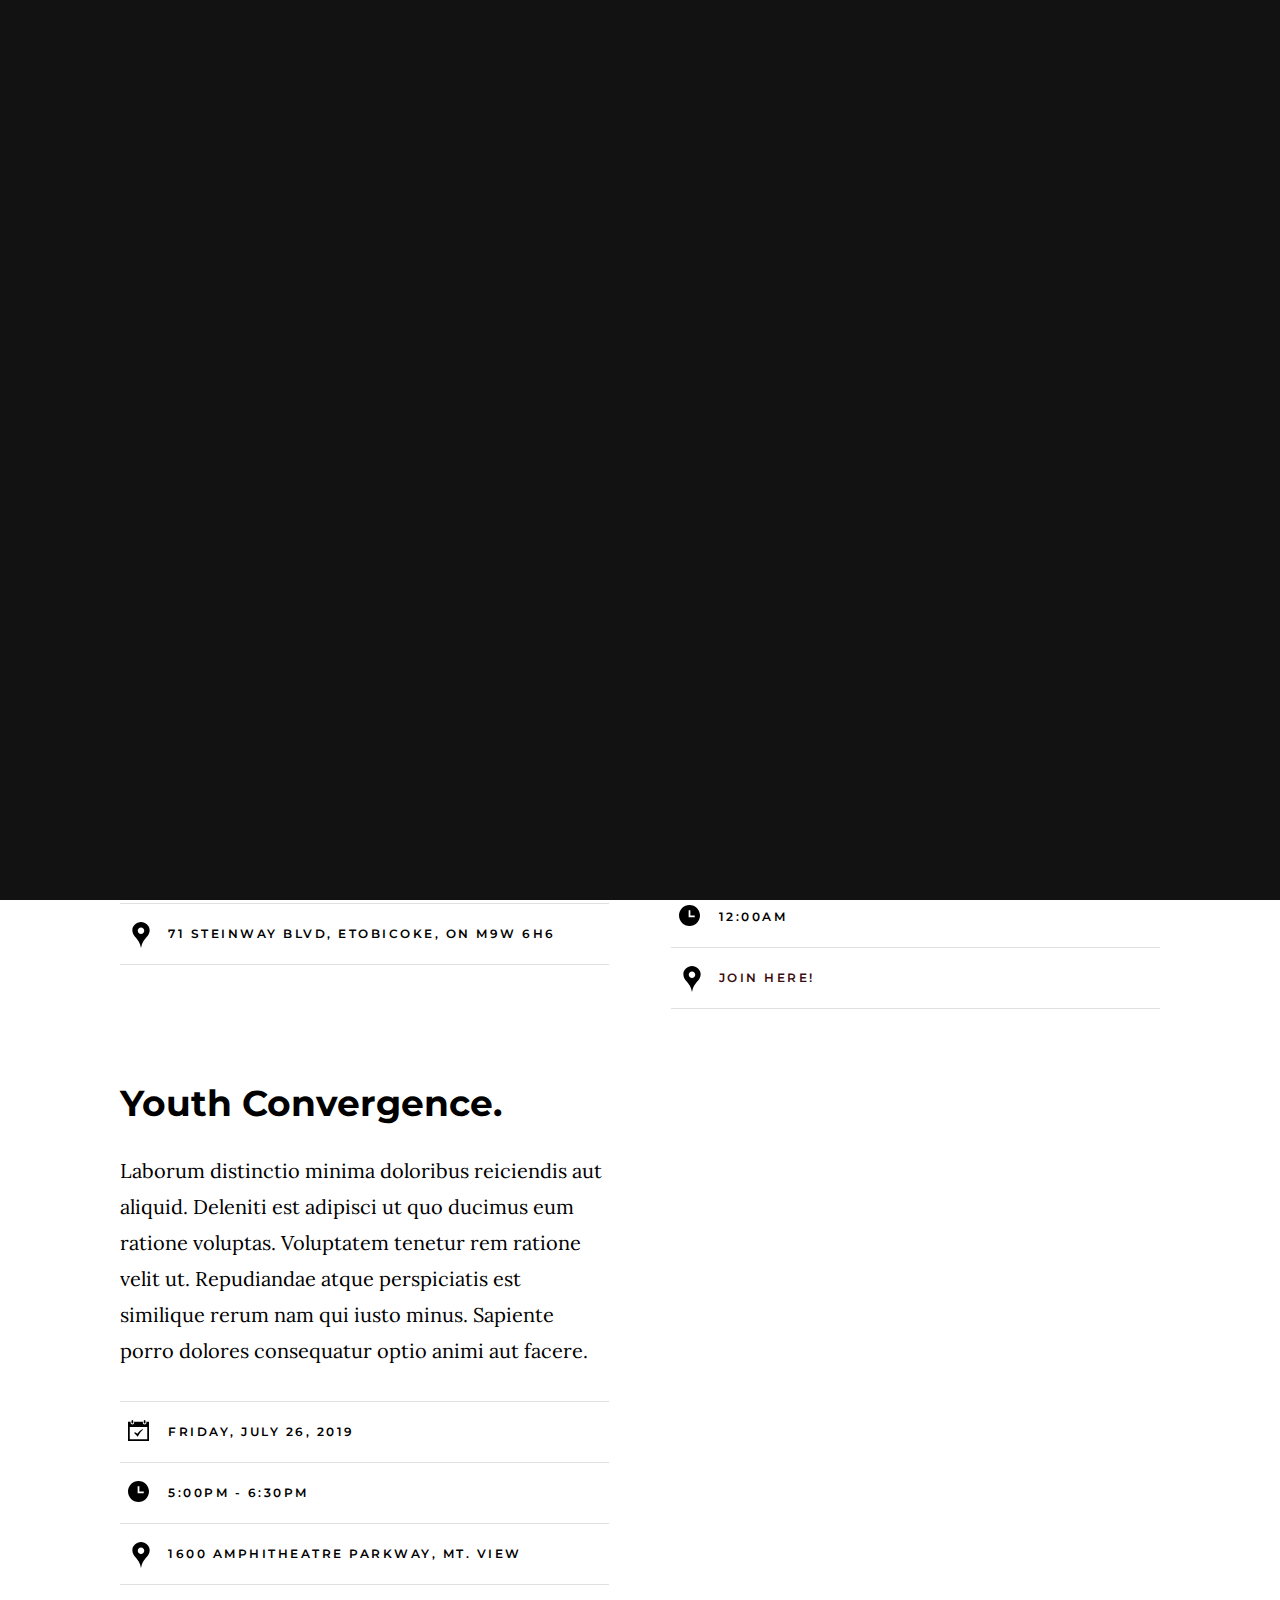
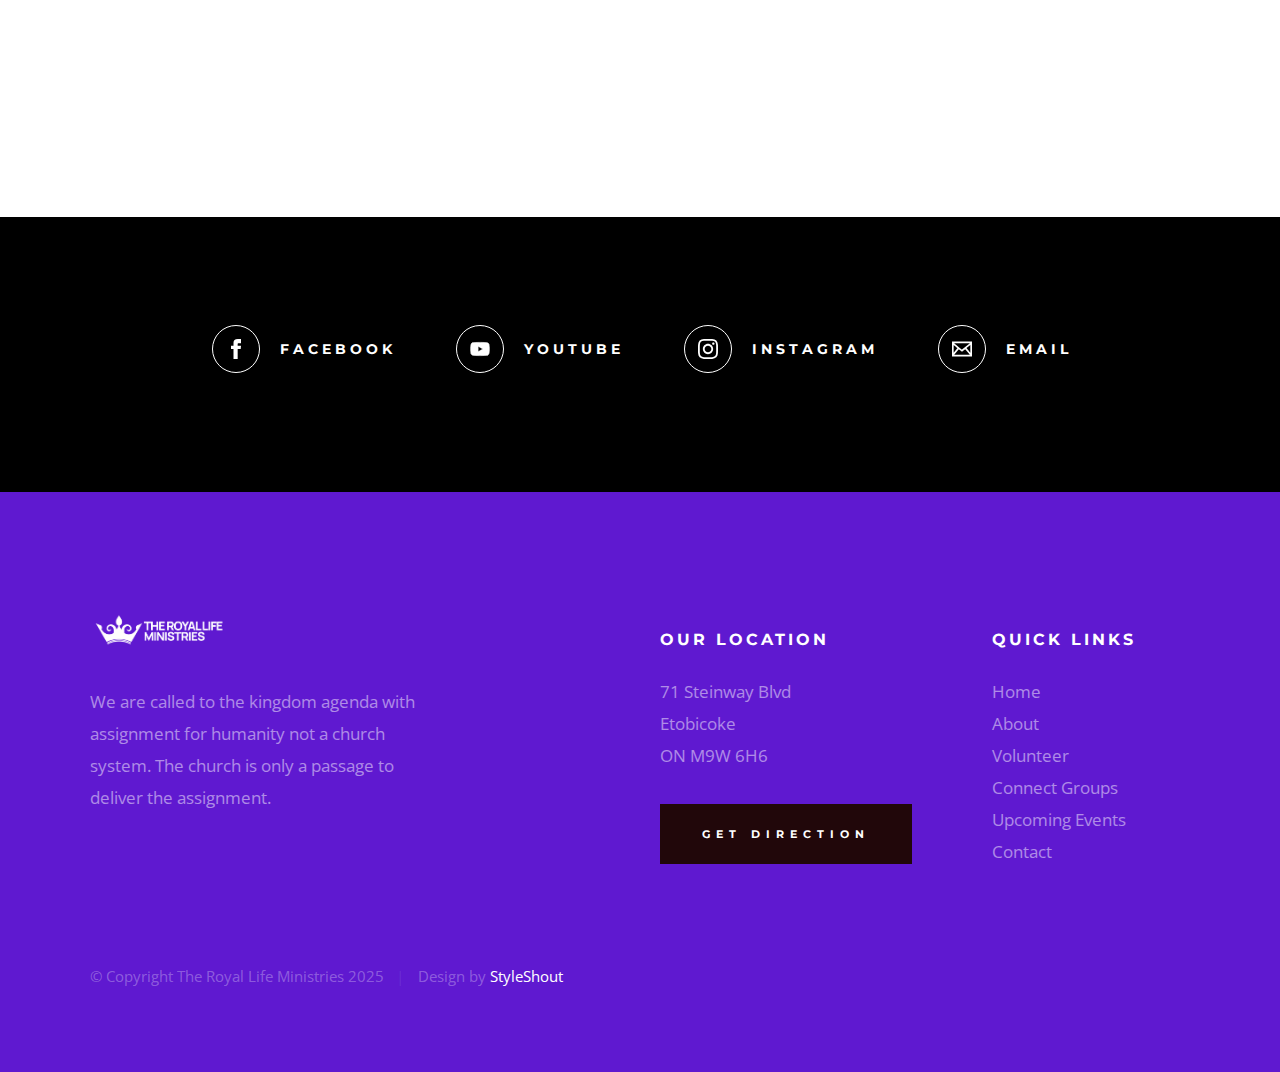
<file: events.html>
<!DOCTYPE html>
<html class="no-js" lang="en">
<head>

    <!--- basic page needs
    ================================================== -->
    <meta charset="utf-8">
    <title>TRLM - Events</title>
    <meta name="description" content="">
    <meta name="author" content="">

    <!-- mobile specific metas
    ================================================== -->
    <meta name="viewport" content="width=device-width, initial-scale=1">

    <!-- CSS
    ================================================== -->
    <link rel="stylesheet" href="css/base.css">
    <link rel="stylesheet" href="css/main.css">

    <!-- script
    ================================================== -->
    <script src="js/modernizr.js"></script>

    <!-- favicons
    ================================================== -->
    <link rel="apple-touch-icon" sizes="180x180" href="apple-touch-icon.png">
    <link rel="icon" type="image/png" sizes="32x32" href="favicon-32x32.png">
    <link rel="icon" type="image/png" sizes="16x16" href="favicon-16x16.png">
    <link rel="manifest" href="site.webmanifest">

</head>

<body id="top">

    <!-- preloader
    ================================================== -->
    <div id="preloader">
        <div id="loader" class="dots-jump">
            <div></div>
            <div></div>
            <div></div>
        </div>
    </div>


    <!-- header
    ================================================== -->
    <header class="s-header">

        <div class="header-logo">
            <a class="site-logo" href="index.html">
                <img src="images/logo.png" alt="Homepage">
            </a>
        </div>

        <nav class="header-nav-wrap">
            <ul class="header-nav">
                <li><a href="index.html" title="Home">Home</a></li>
                <li><a href="about.html" title="About">About</a></li>
                <li class="current"><a href="events.html" title="Services">Events</a></li>
                <li><a href="contact.html" title="Contact us">Contact</a></li>	
            </ul>
        </nav>

        <a class="header-menu-toggle" href="#0"><span>Menu</span></a>

    </header> <!-- end s-header -->


    <!-- page header
    ================================================== -->
    <section class="page-header page-header--events">

        <div class="gradient-overlay"></div>
        <div class="row page-header__content">
            <div class="column">
                <h1>Upcoming Events</h1>
            </div>
        </div>

    </section> <!-- end page-header -->


    <!-- page content
    ================================================== -->
    <section class="page-content">

        <div class="row block-large-1-2 block-900-full events-list">

            <div class="column events-list__item">
                <h3 class="display-1 events-list__item-title">
                    <a href="#0" title="">Sunday Services</a>
                </h3>
                <p>
                Sundays at Royal Life Are Anything but Ordinary.
                Come expecting powerful worship, life-changing 
                teaching, and the tangible presence of God. Every
                Sunday at 10AM—your seat is waiting.
                </p>
                <ul class="events-list__meta">
                    <li class="events-list__meta-date">Every Sunday</li>
                    <li class="events-list__meta-time">10:00AM - 11:45AM</li>
                    <li class="events-list__meta-location">71 Steinway Blvd, Etobicoke, ON M9W 6H6</li>
                </ul>
            </div> <!-- end events-list__item -->
            <div class="column events-list__item">
                <h3 class="display-1 events-list__item-title">
                    <a href="#0" title="">Midnight Prayer Meetings.</a>
                </h3>
                <p>
                Midnight Is Not for Sleeping—It’s for Warring.
                Join us for Midnight Revival Prayers as we break
                 chains, reclaim destinies, and shake the gates of hell.
                  This is warfare. This is revival. This is Prayer.
                </p>
                <ul class="events-list__meta">
                    <li class="events-list__meta-date">Every Night</li>
                    <li class="events-list__meta-time">12:00AM</li>
                    <li class="events-list__meta-location">
                        <a href="https://www.youtube.com/@nathanielodin" title="">Join Here!</a>
                </ul>
            </div> <!-- end events-list__item -->
            <div class="column events-list__item">
                <h3 class="display-1 events-list__item-title">
                    <a href="#0" title="">Youth Convergence.</a>
                </h3>
                <p>
                Laborum distinctio minima doloribus reiciendis aut aliquid. 
                Deleniti est adipisci ut quo ducimus eum ratione voluptas. 
                Voluptatem tenetur rem ratione velit ut. Repudiandae atque 
                perspiciatis est similique rerum nam qui iusto minus. Sapiente 
                porro dolores consequatur optio animi aut facere.
                </p>
                <ul class="events-list__meta">
                    <li class="events-list__meta-date">Friday, July 26, 2019</li>
                    <li class="events-list__meta-time">5:00PM - 6:30PM</li>
                    <li class="events-list__meta-location">1600 Amphitheatre Parkway, Mt. View</li>
                </ul>
            </div> <!-- end events-list --> 

    </section> <!-- end page content -->


    <!-- Social
    ================================================== -->
    <section class="s-social">
            
        <div class="row social-content">
            <div class="column">
                <ul class="social-list">
                    <li class="social-list__item">
                        <a href="https://www.facebook.com/drodin1?_rdc=1&_rdr" title="">
                            <span class="social-list__icon social-list__icon--facebook"></span>
                            <span class="social-list__text">Facebook</span>
                        </a>
                    </li>
                    <li class="social-list__item">
                        <a href="https://www.youtube.com/@nathanielodin/videos" title="">
                            <span class="social-list__icon social-list__icon--youtube"></span>
                            <span class="social-list__text">Youtube</span>
                        </a>
                    </li>
                    <li class="social-list__item">
                        <a href="https://www.instagram.com/trlmglobal/" title="">
                            <span class="social-list__icon social-list__icon--instagram"></span>
                            <span class="social-list__text">Instagram</span>
                        </a>
                    </li>
                    <li class="social-list__item">
                        <a href="#0" title="">
                            <span class="social-list__icon social-list__icon--email"></span>
                            <span class="social-list__text">Email</span>
                        </a>
                    </li>
                </ul>
            </div>
        </div> <!-- end social-content -->

    </section> <!-- end s-social -->


    <!-- footer
    ================================================== -->
    <footer class="s-footer">

        <div class="row footer-top">
            <div class="column large-4 medium-5 tab-full">
                <div class="footer-logo">
                    <a class="site-footer-logo" href="index.html">
                        <img src="images/logo.png" alt="Homepage">
                    </a>
                </div>  <!-- footer-logo -->
                <p>
                We are called to the kingdom agenda with assignment for humanity
                not a church system. The church is only a passage to deliver the assignment. 
                </p>
            </div>
            <div class="column large-half tab-full">
                <div class="row">
                    <div class="column large-7 medium-full">
                        <h4 class="h6">Our Location</h4>
                        <p>
                        71 Steinway Blvd <br>
                        Etobicoke <br>
                        ON M9W 6H6
                        </p>
        
                        <p>
                        <a href="https://www.google.com/maps/place/71+Steinway+Blvd,+Etobicoke,+ON+M9W+6H6/@43.7498406,-79.6230143,16z/data=!3m1!4b1!4m6!3m5!1s0x882b3b13cc0fac79:0xada467614f86c06c!8m2!3d43.7498406!4d-79.6230143!16s%2Fg%2F11bw3_xgnf?entry=ttu&g_ep=EgoyMDI1MDQxNi4xIKXMDSoASAFQAw%3D%3D" target="_blank" class="btn btn--footer">Get Direction</a>
                        </p>
                    </div>
                    <div class="column large-5 medium-full">
                        <h4 class="h6">Quick Links</h4>
                        <ul class="footer-list">
                            <li><a href="index.html">Home</a></li>
                            <li><a href="about.html">About</a></li>
                            <li><a href="volunteer.html">Volunteer</a></li>
                            <li><a href="connect-group.html">Connect Groups</a></li>
                            <li><a href="events.html">Upcoming Events</a></li>
                            <li><a href="contact.html">Contact</a></li>
                        </ul>
                    </div>
                </div>
            </div>
        </div> <!-- end footer-top -->

        <div class="row footer-bottom">
            <div class="column ss-copyright">
                <span>© Copyright The Royal Life Ministries 2025</span> 
                <span>Design by <a href="https://www.styleshout.com/">StyleShout</a></span>
            </div>
        </div> <!-- footer-bottom -->

        <div class="ss-go-top">
            <a class="smoothscroll" title="Back to Top" href="#top">
                <svg xmlns="http://www.w3.org/2000/svg" width="24" height="24" viewBox="0 0 24 24"><path d="M12 0l8 9h-6v15h-4v-15h-6z"/></svg>
            </a>
        </div> <!-- ss-go-top -->

    </footer> <!-- end s-footer -->


    <!-- Java Script
    ================================================== -->
    <script src="js/jquery-3.2.1.min.js"></script>
    <script src="js/plugins.js"></script>
    <script src="js/main.js"></script>

</body>
</file>
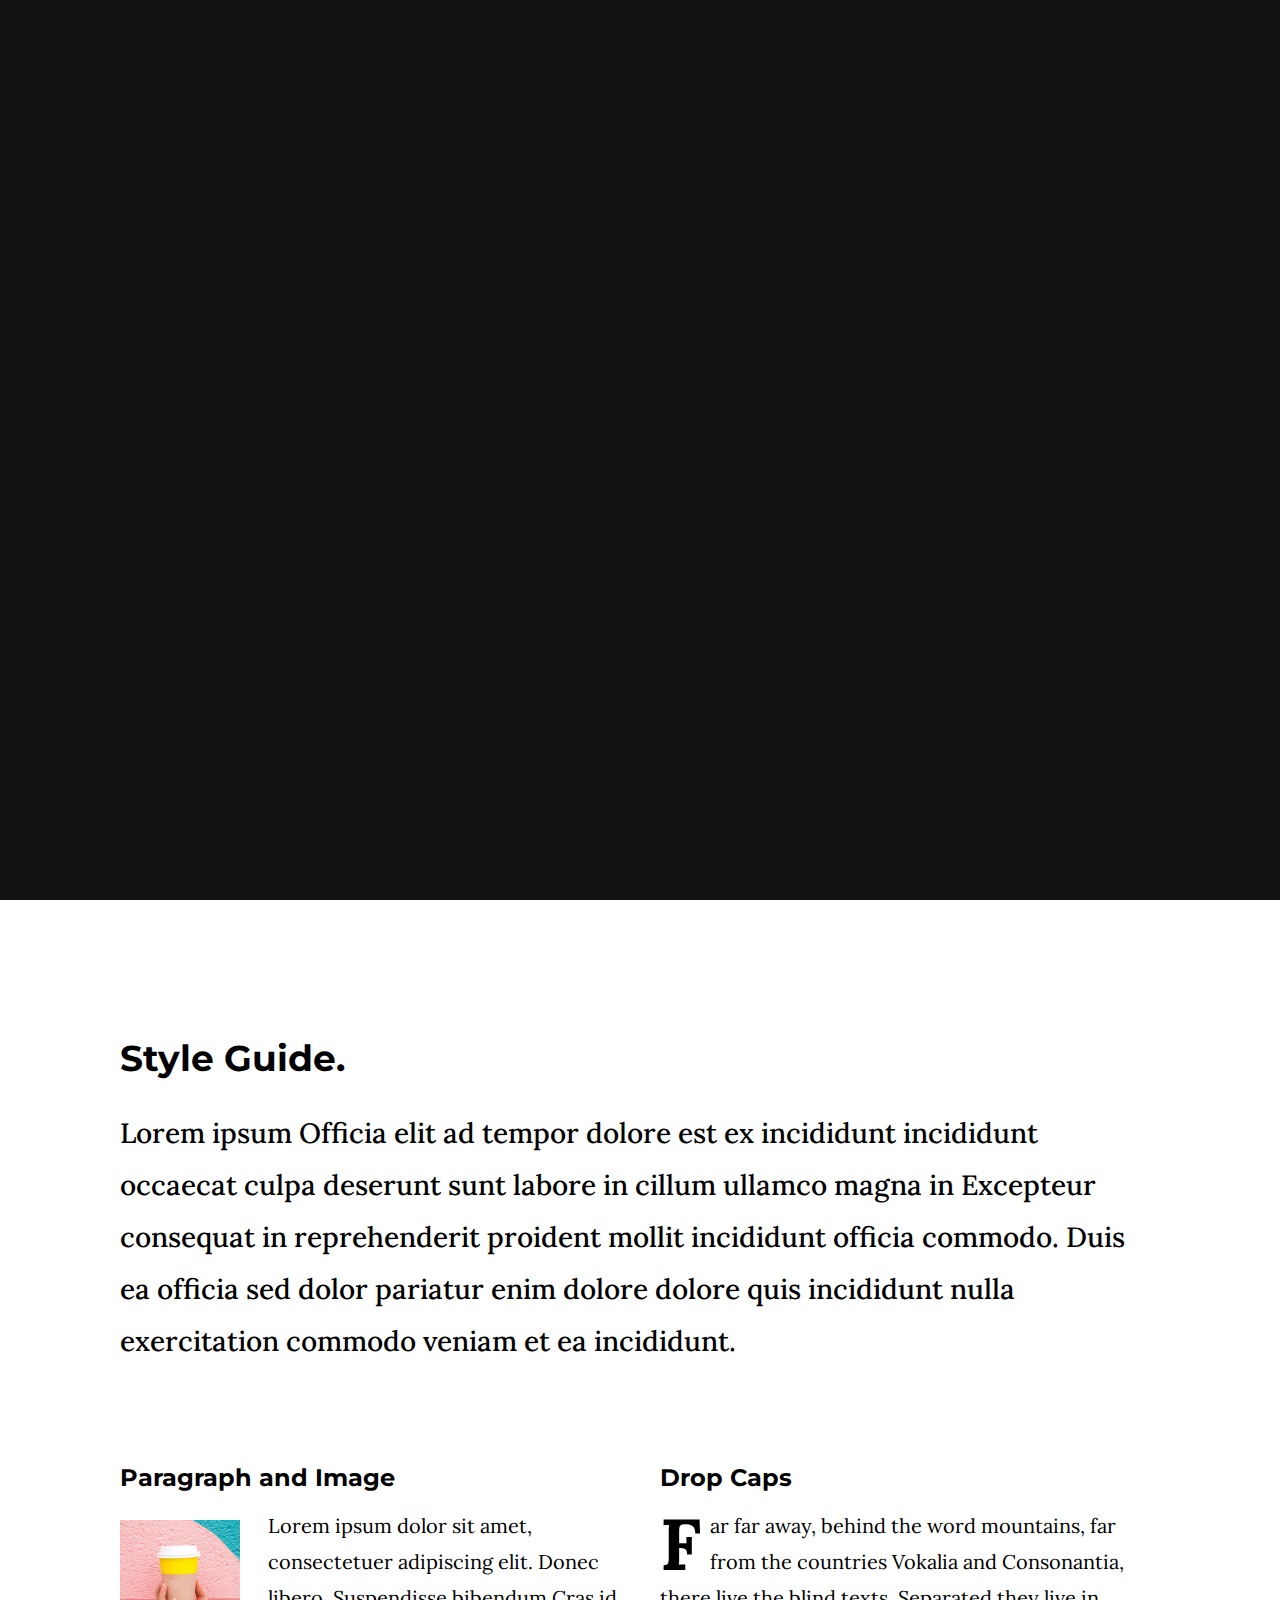
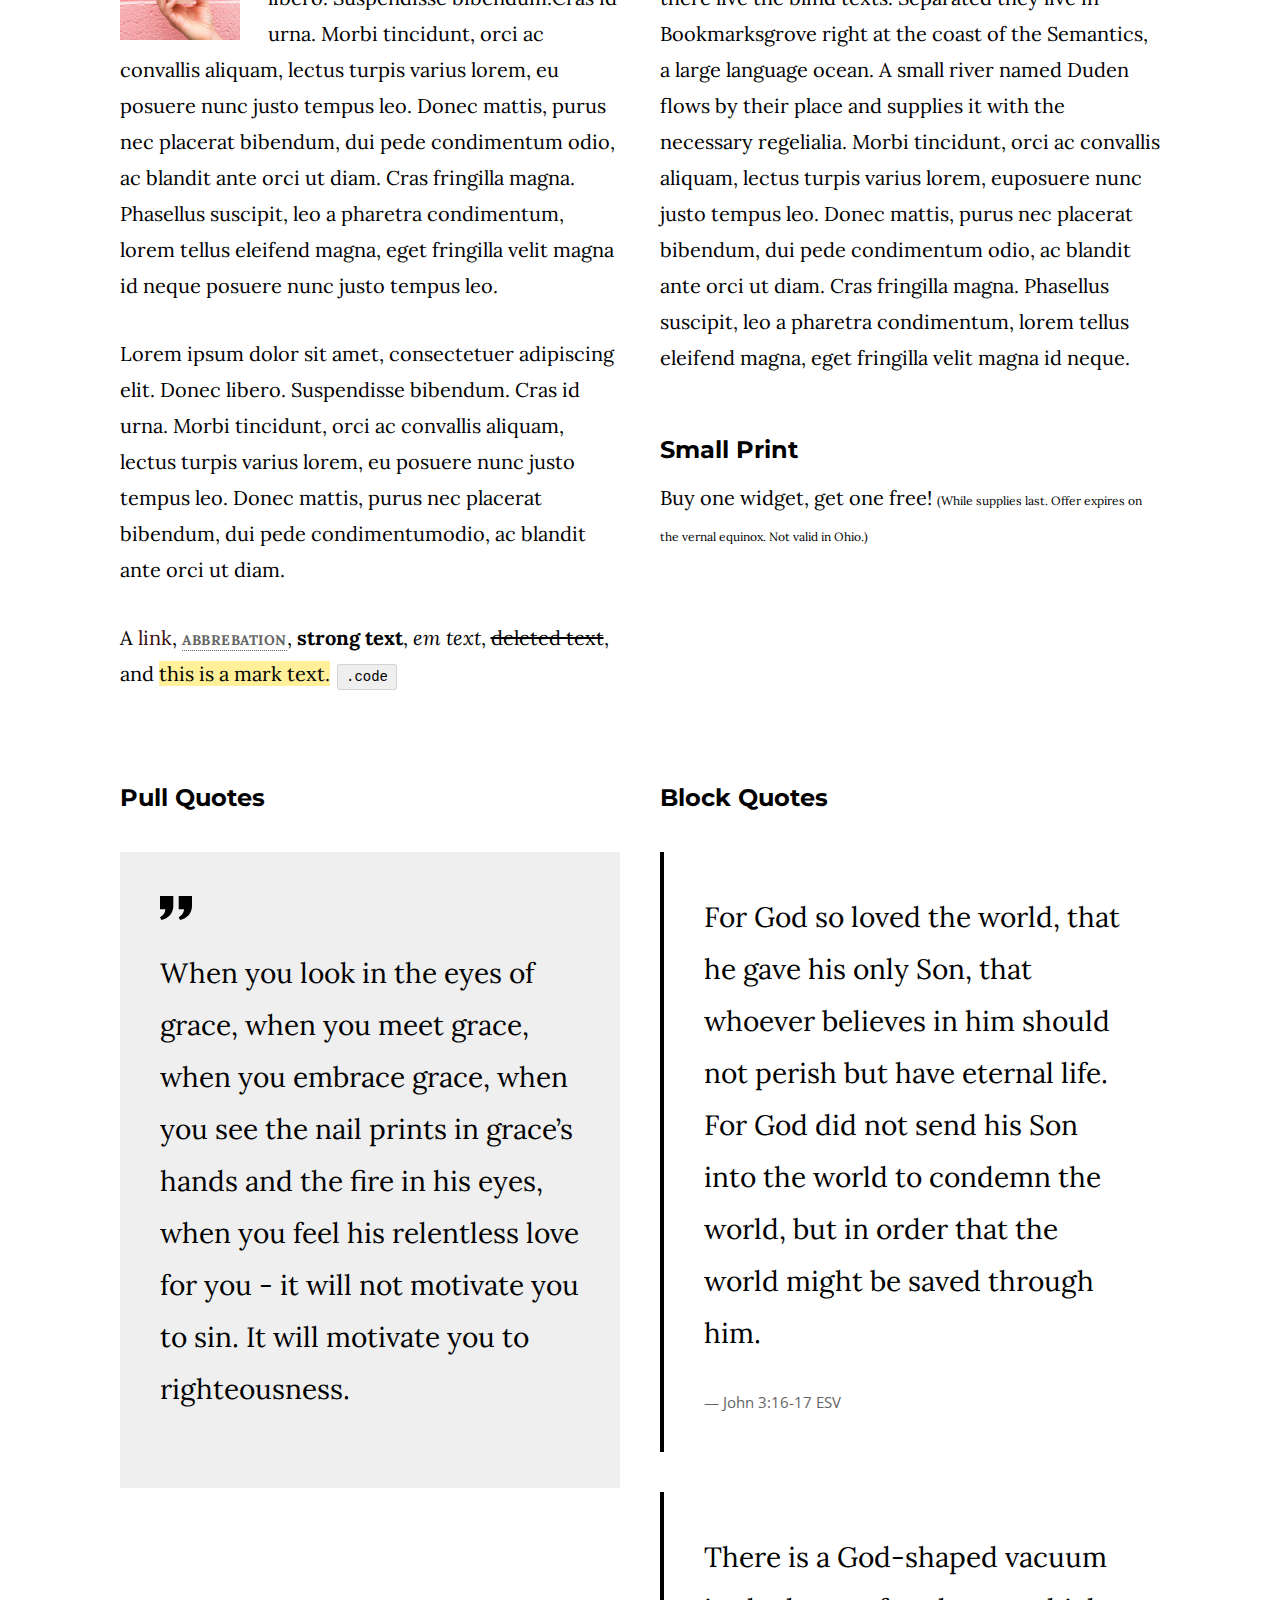
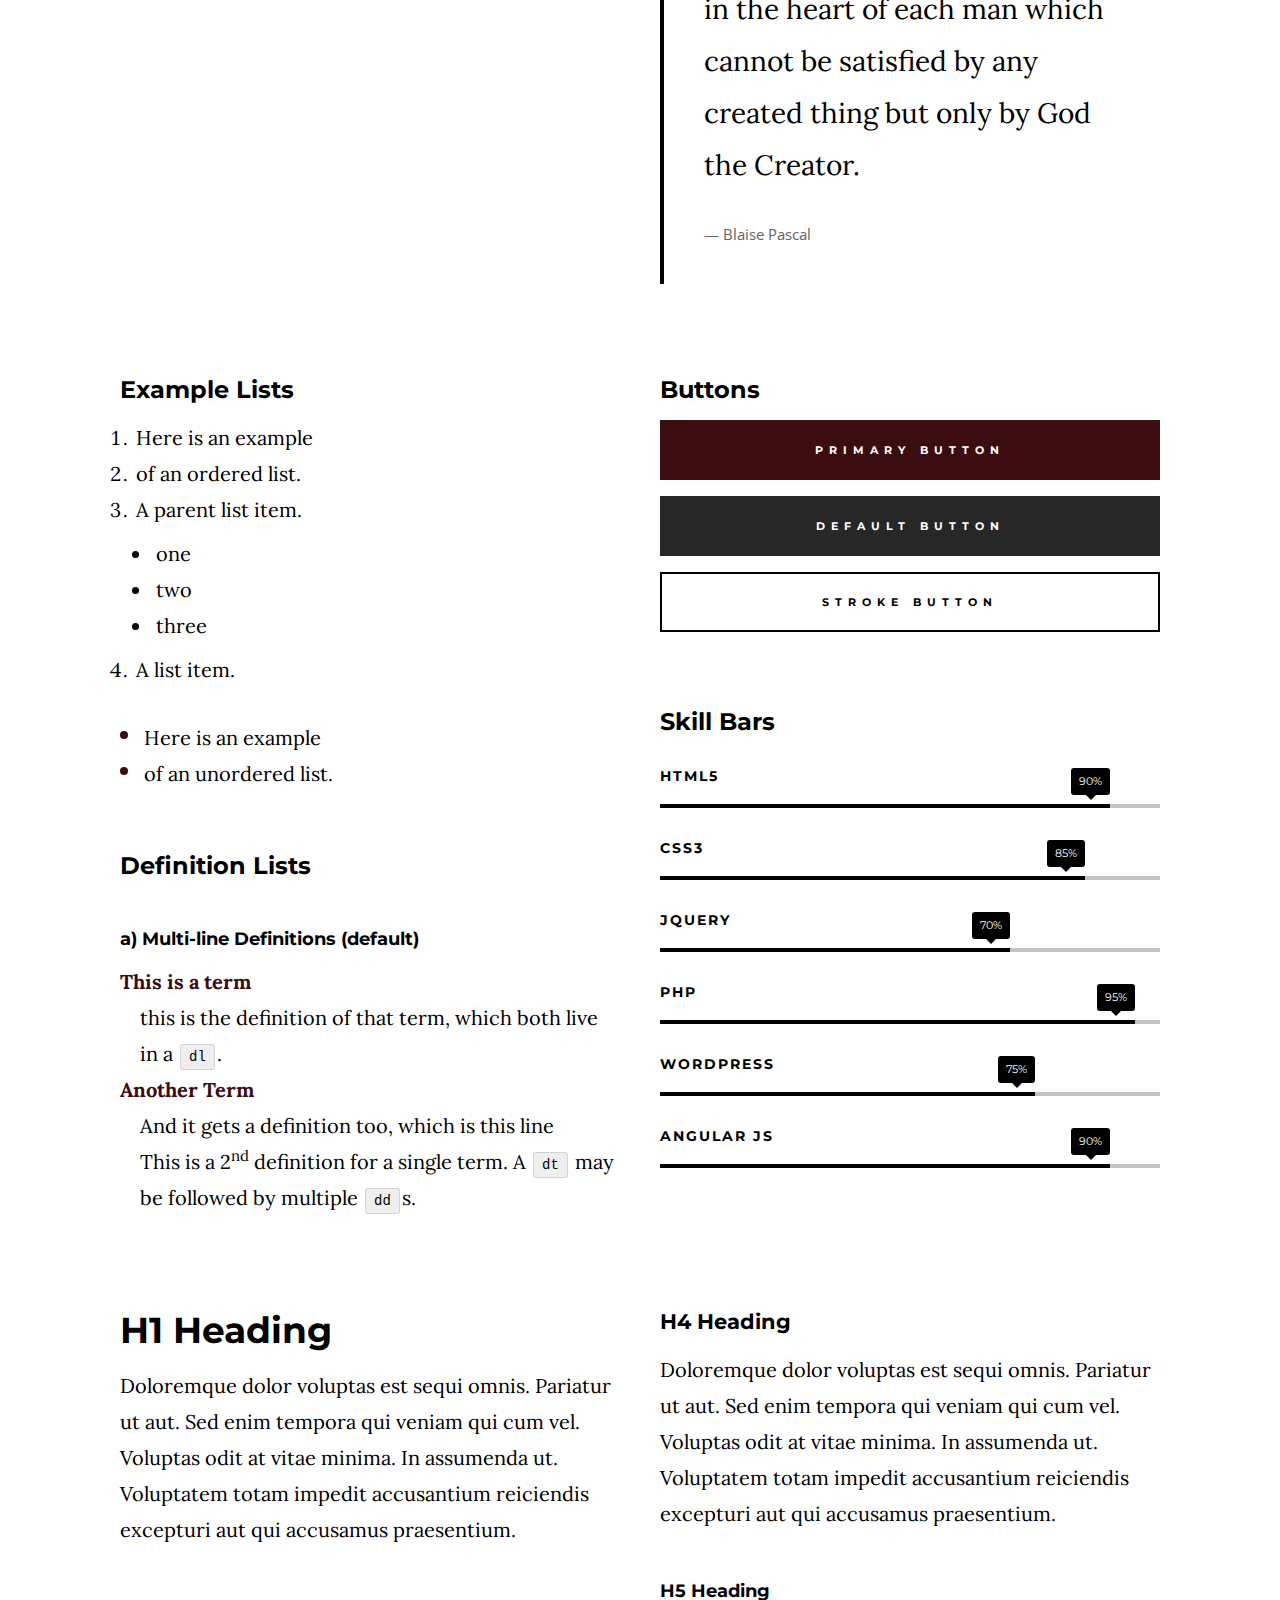
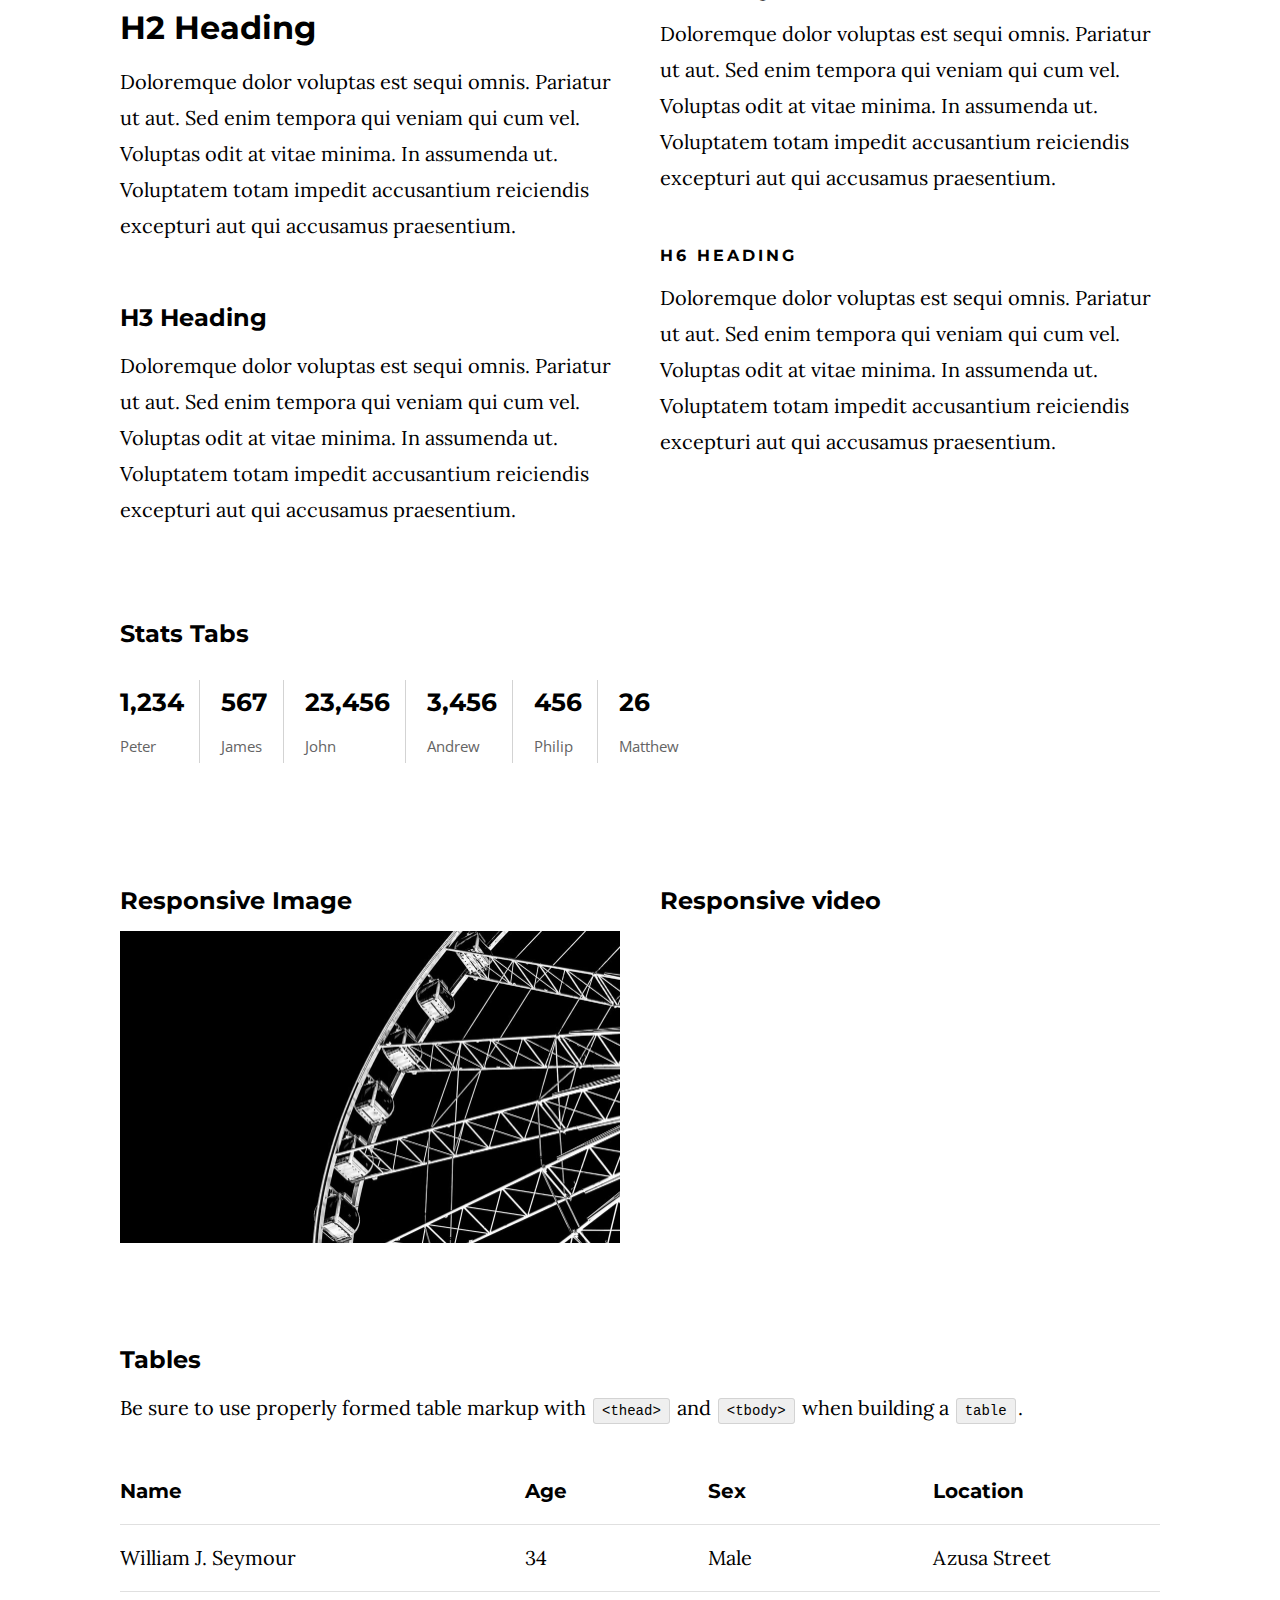
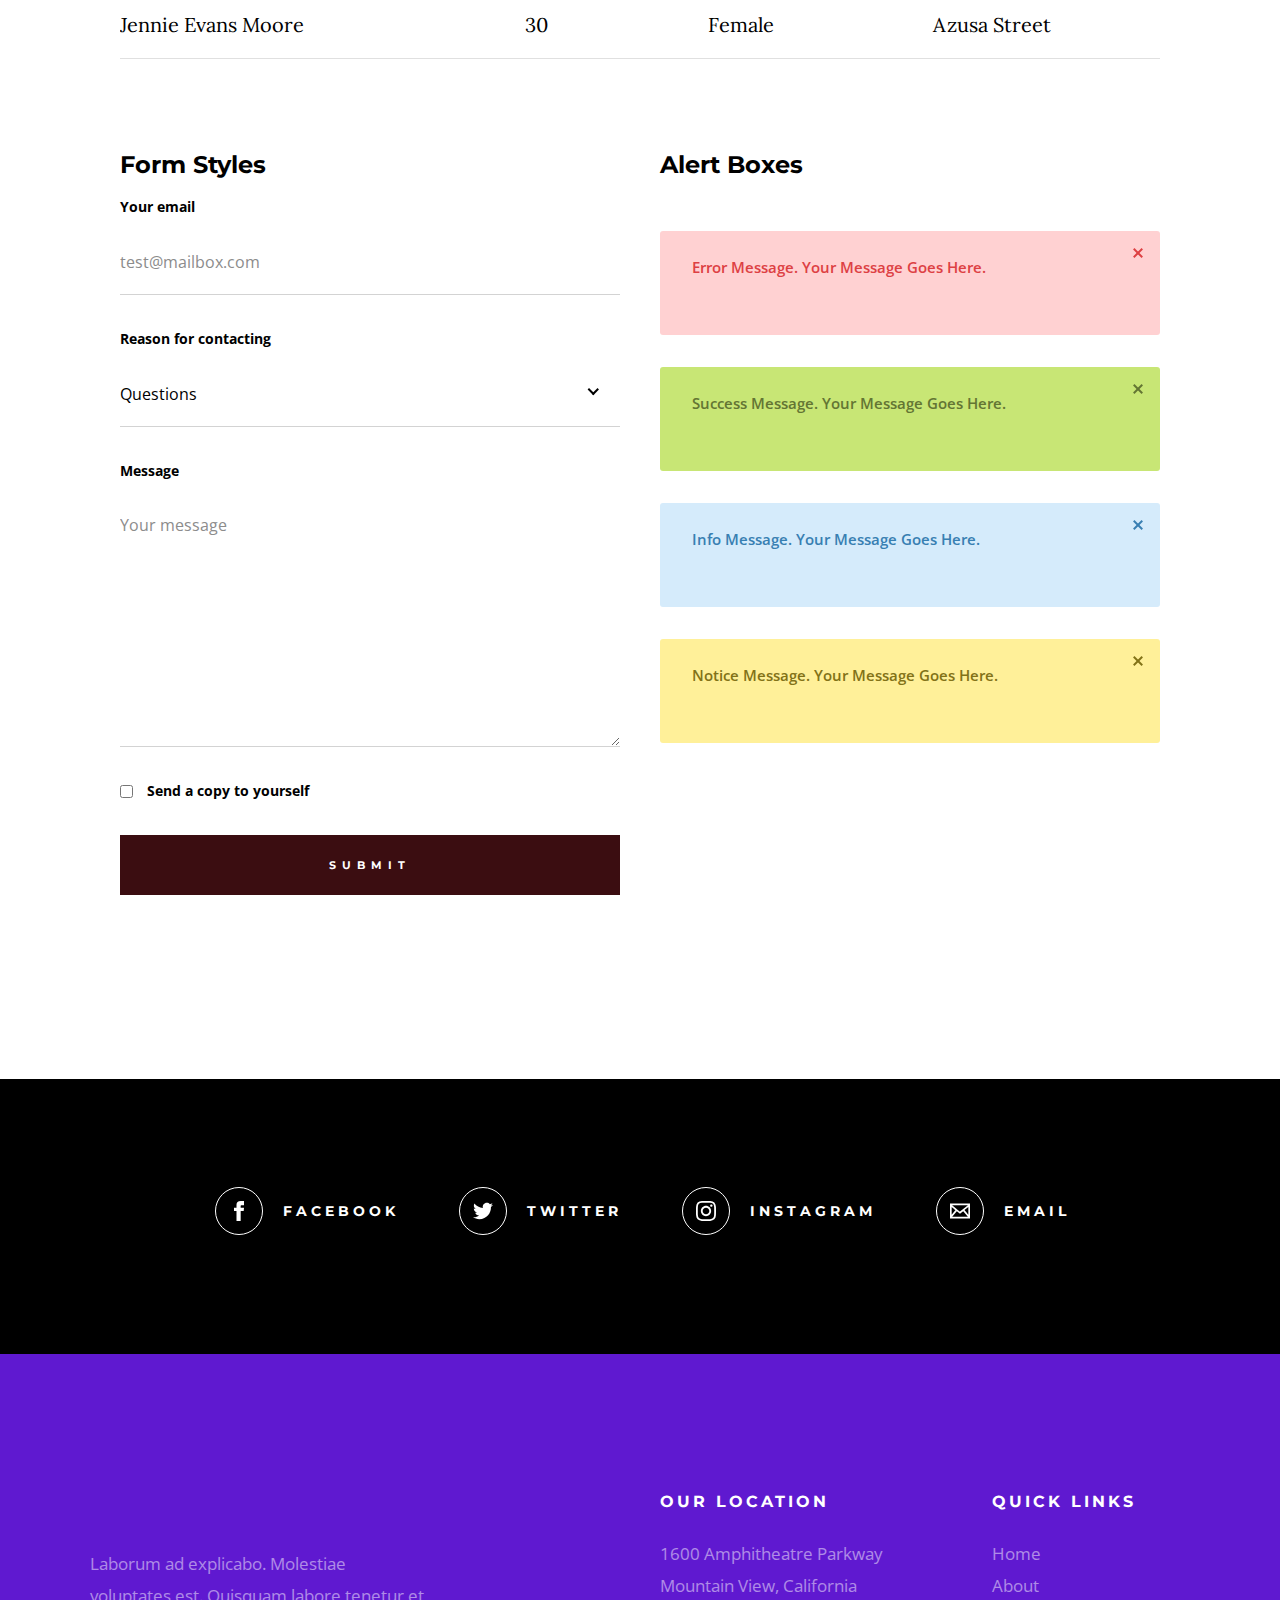
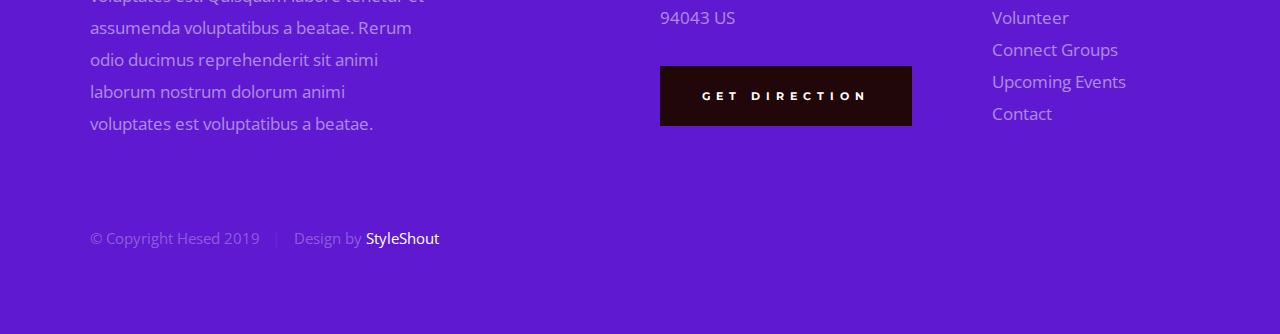
<file: styles.html>
<!DOCTYPE html>
<html class="no-js" lang="en">
<head>

    <!--- basic page needs
    ================================================== -->
    <meta charset="utf-8">
    <title>TRLM - Style Guide</title>
    <meta name="description" content="">
    <meta name="author" content="">

    <!-- mobile specific metas
    ================================================== -->
    <meta name="viewport" content="width=device-width, initial-scale=1">

    <!-- CSS
    ================================================== -->
    <link rel="stylesheet" href="css/base.css">
    <link rel="stylesheet" href="css/main.css">

    <style type="text/css" media="screen">
        .s-styles { 
            padding-top: 13.6rem;
            padding-bottom: 13.6rem;
            background-color: #ffffff;
        }
    </style>

    <!-- script
    ================================================== -->
    <script src="js/modernizr.js"></script>

    <!-- favicons
    ================================================== -->
    <link rel="apple-touch-icon" sizes="180x180" href="apple-touch-icon.png">
    <link rel="icon" type="image/png" sizes="32x32" href="favicon-32x32.png">
    <link rel="icon" type="image/png" sizes="16x16" href="favicon-16x16.png">
    <link rel="manifest" href="site.webmanifest">

</head>

<body id="top">

    <!-- preloader
    ================================================== -->
    <div id="preloader">
        <div id="loader" class="dots-jump">
            <div></div>
            <div></div>
            <div></div>
        </div>
    </div>


    <!-- header
    ================================================== -->
    <header class="s-header">

        <div class="header-logo">
            <a class="site-logo" href="index.html">
                <img src="images/logo.svg" alt="Homepage">
            </a>
        </div>

        <nav class="header-nav-wrap">
            <ul class="header-nav">
                <li><a href="index.html" title="Home">Home</a></li>
                <li><a href="about.html" title="About">About</a></li>
                <li><a href="events.html" title="Services">Events</a></li>
                <li><a href="contact.html" title="Contact us">Contact</a></li>	
            </ul>
        </nav>

        <a class="header-menu-toggle" href="#0"><span>Menu</span></a>

    </header> <!-- end s-header -->


    <!-- hero
    ================================================== -->
    <section class="s-hero" data-parallax="scroll" data-image-src="images/hero-bg-3000.jpg" data-natural-width=3000 data-natural-height=2000 data-position-y=center>

        <div class="hero-left-bar"></div>

        <div class="row hero-content">

            <div class="column large-full hero-content__text">
                <h1>
                    We Exist To <br>
                    Honor God And <br>
                    Make Disciples
                </h1>

                <div class="hero-content__buttons">
                    <a href="events.html" class="btn btn--stroke">Upcoming Events</a>
                    <a href="about.html" class="btn btn--stroke">About Us</a>
                </div>
            </div> <!-- end hero-content__text -->

        </div> <!-- end hero-content -->

        <ul class="hero-social">
            <li class="hero-social__title">Follow Us</li>
            <li>
                <a href="#0" title="">Facebook</a>
            </li>
            <li>
                <a href="#0" title="">YouTube</a>
            </li>
            <li>
                <a href="#0" title="">Instagram</a>
            </li>
        </ul> <!-- end hero-social -->

        <div class="hero-scroll">
            <a href="#styles" class="scroll-link smoothscroll">
                Scroll For More
            </a>
        </div> <!-- end hero-scroll -->

    </section> <!-- end s-hero -->


    <!-- styles
    ================================================== -->
    <section id="styles" class="s-styles page-content">

        <div class="row add-bottom">

            <div class="column large-full">

                <h1 class="display-1">Style Guide.</h1>

                <p class="lead">Lorem ipsum Officia elit ad tempor dolore est ex incididunt incididunt occaecat culpa deserunt 
                sunt labore in cillum ullamco magna in Excepteur consequat in reprehenderit proident mollit incididunt officia commodo.
                Duis ea officia sed dolor pariatur enim dolore dolore quis incididunt nulla exercitation commodo veniam et ea incididunt.
                </p>

            </div>

        </div>

        <div class="row">

            <div class="column large-6 tab-full">

                <h3>Paragraph and Image</h3>

                <p><a href="#"><img width="120" height="120" class="h-pull-left" alt="sample-image" src="images/sample-image.jpg"></a>
                Lorem ipsum dolor sit amet, consectetuer adipiscing elit. Donec libero. Suspendisse bibendum.Cras id urna. Morbi 
                tincidunt, orci ac convallis aliquam, lectus turpis varius lorem, eu posuere nunc justo tempus leo. Donec mattis, 
                purus nec placerat bibendum, dui pede condimentum odio, ac blandit ante orci ut diam. Cras fringilla magna. 
                Phasellus suscipit, leo a pharetra condimentum, lorem tellus eleifend magna, eget fringilla velit magna id 
                neque posuere nunc justo tempus leo. </p>

                <p>
                Lorem ipsum dolor sit amet, consectetuer adipiscing elit. Donec libero. Suspendisse bibendum. Cras id urna. 
                Morbi tincidunt, orci ac convallis aliquam, lectus turpis varius lorem, eu posuere nunc justo tempus leo. 
                Donec mattis, purus nec placerat bibendum, dui pede condimentumodio, ac blandit ante orci ut diam.	
                </p>

                <p>A <a href="#">link</a>,
                <abbr title="this really isn't a very good description">abbrebation</abbr>,
                <strong>strong text</strong>,
                <em>em text</em>,
                <del>deleted text</del>, and
                <mark>this is a mark text.</mark>
                <code>.code</code>
                </p>

            </div>

            <div class="column large-6 tab-full">

                <h3>Drop Caps</h3>

                <p class="drop-cap">Far far away, behind the word mountains, far from the countries Vokalia and Consonantia,
                there live the blind texts. Separated they live in Bookmarksgrove right at the coast of the
                Semantics, a large language ocean. A small river named Duden flows by their place and supplies it with the 
                necessary regelialia. Morbi tincidunt, orci ac convallis aliquam, lectus turpis varius lorem, 
                euposuere nunc justo tempus leo. Donec mattis, purus nec placerat bibendum, dui pede condimentum odio, 
                ac blandit ante orci ut diam. Cras fringilla magna. Phasellus suscipit, leo a pharetra condimentum, 
                lorem tellus eleifend magna, eget fringilla velit magna id neque.
                </p>

                <h3>Small Print</h3>

                <p>Buy one widget, get one free!
                <small>(While supplies last. Offer expires on the vernal equinox. Not valid in Ohio.)</small>
                </p>

            </div>

        </div> <!-- end row -->

        <div class="row">

            <div class="column large-6 tab-full">

                <h3>Pull Quotes</h3>

                <aside class="pull-quote">
                    <blockquote>
                    <p>
                    When you look in the eyes of grace, when you meet grace, 
                    when you embrace grace, when you see the nail prints in 
                    grace’s hands and the fire in his eyes, when you feel his 
                    relentless love for you - it will not motivate you to sin. 
                    It will motivate you to righteousness.
                    </p>
                    </blockquote>
                </aside>

            </div>

            <div class="column large-6 tab-full">

                <h3>Block Quotes</h3>

                <blockquote cite="http://where-i-got-my-info-from.com">
                    <p>
                    For God so loved the world, that he gave his only Son, that whoever believes in 
                    him should not perish but have eternal life. For God did not send his Son into 
                    the world to condemn the world, but in order that the world might be 
                    saved through him.
                    </p>
                    <cite>
                        <a href="#0">John 3:16-17 ESV</a>
                    </cite>
                </blockquote>

                <blockquote>
                <p>There is a God-shaped vacuum in the heart of each man which cannot be satisfied 
                by any created thing but only by God the Creator.</p>
                <cite>Blaise Pascal</cite>
                </blockquote>

            </div>

        </div> <!-- end row -->

        <div class="row half-bottom">

            <div class="column large-6 tab-full">

                <h3>Example Lists</h3>

                <ol>
                    <li>Here is an example</li>
                    <li>of an ordered list.</li>
                    <li>A parent list item.
                        <ul>
                            <li>one</li>
                            <li>two</li>
                            <li>three</li>
                        </ul>
                        </li>
                        <li>A list item.</li>
                    </ol>

                <ul class="disc">
                    <li>Here is an example</li>
                    <li>of an unordered list.</li>
                </ul>

                <h3>Definition Lists</h3>

                <h5>a) Multi-line Definitions (default) </h5>

                <dl>
                    <dt><strong>This is a term</strong></dt>
                        <dd>this is the definition of that term, which both live in a <code>dl</code>.</dd>
                    <dt><strong>Another Term</strong></dt>
                        <dd>And it gets a definition too, which is this line</dd>
                        <dd>This is a 2<sup>nd</sup> definition for a single term. A <code>dt</code> may be followed by multiple <code>dd</code>s.</dd>
                </dl>

            </div>

            <div class="column large-6 tab-full">

                <h3>Buttons</h3>

                <p>
                    <a class="btn btn--primary h-full-width" href="#0">Primary Button</a>
                    <a class="btn h-full-width" href="#0">Default Button</a>
                    <a class="btn btn--stroke h-full-width" href="#0">Stroke Button</a>
                </p>

                <h3>Skill Bars</h3>
                
                <ul class="skill-bars">
                    <li>
                    <div class="progress percent90"><span>90%</span></div>
                    <strong>HTML5</strong>
                    </li>
                    <li>
                    <div class="progress percent85"><span>85%</span></div>
                    <strong>CSS3</strong>
                    </li>
                    <li>
                    <div class="progress percent70"><span>70%</span></div>
                    <strong>JQuery</strong>
                    </li>
                    <li>
                    <div class="progress percent95"><span>95%</span></div>
                    <strong>PHP</strong>
                    </li>
                    <li>
                    <div class="progress percent75"><span>75%</span></div>
                    <strong>Wordpress</strong>
                    </li>
                    <li>
                    <div class="progress percent90"><span>90%</span></div>
                    <strong>Angular JS</strong>
                    </li>
                </ul>

            </div>

        </div> <!-- end row -->

        <div class="row half-bottom">

            <div class="column large-6 tab-full">
                    
                <h1>H1 Heading</h1>
                <p>Doloremque dolor voluptas est sequi omnis. Pariatur ut aut. Sed enim tempora qui veniam qui cum vel. 
                Voluptas odit at vitae minima. In assumenda ut. Voluptatem totam impedit accusantium reiciendis excepturi aut qui accusamus praesentium.</p>

                <h2>H2 Heading</h2>
                <p>Doloremque dolor voluptas est sequi omnis. Pariatur ut aut. Sed enim tempora qui veniam qui cum vel. 
                Voluptas odit at vitae minima. In assumenda ut. Voluptatem totam impedit accusantium reiciendis excepturi aut qui accusamus praesentium.</p>

                <h3>H3 Heading</h3>
                <p>Doloremque dolor voluptas est sequi omnis. Pariatur ut aut. Sed enim tempora qui veniam qui cum vel. 
                Voluptas odit at vitae minima. In assumenda ut. Voluptatem totam impedit accusantium reiciendis excepturi aut qui accusamus praesentium.</p>

            </div>

            <div class="column large-6 tab-full">
                    
                <h4>H4 Heading</h4>
                <p>Doloremque dolor voluptas est sequi omnis. Pariatur ut aut. Sed enim tempora qui veniam qui cum vel. 
                Voluptas odit at vitae minima. In assumenda ut. Voluptatem totam impedit accusantium reiciendis excepturi aut qui accusamus praesentium.</p>

                <h5>H5 Heading</h5>
                <p>Doloremque dolor voluptas est sequi omnis. Pariatur ut aut. Sed enim tempora qui veniam qui cum vel. 
                Voluptas odit at vitae minima. In assumenda ut. Voluptatem totam impedit accusantium reiciendis excepturi aut qui accusamus praesentium.</p>

                <h6>H6 Heading</h6>
                <p>Doloremque dolor voluptas est sequi omnis. Pariatur ut aut. Sed enim tempora qui veniam qui cum vel. 
                Voluptas odit at vitae minima. In assumenda ut. Voluptatem totam impedit accusantium reiciendis excepturi aut qui accusamus praesentium.</p>

            </div>

        </div> <!-- end row -->

        <div class="row half-bottom">

            <div class="column large-full">

                <h3>Stats Tabs</h3>

                <ul class="stats-tabs">
                    <li><a href="#">1,234 <em>Peter</em></a></li>
                    <li><a href="#">567 <em>James</em></a></li>
                    <li><a href="#">23,456 <em>John</em></a></li>
                    <li><a href="#">3,456 <em>Andrew</em></a></li>
                    <li><a href="#">456 <em>Philip</em></a></li>
                    <li><a href="#">26 <em>Matthew</em></a></li>
                </ul>

            </div>

        </div> <!-- end row -->

        <div class="row half-bottom">

            <div class="column large-6 tab-full">

                <h3>Responsive Image</h3>
                <p><img src="images/wheel-500.jpg" 
                    srcset="images/wheel-1000.jpg 1000w, 
                    images/wheel-500.jpg 500w" 
                    sizes="(max-width: 1000px) 100vw, 1000px" alt="">
                </p>

            </div>

            <div class="column large-6 tab-full">

                <h3>Responsive video</h3>

                <div class="video-container">
                <iframe src="https://player.vimeo.com/video/14592941?color=00a650&title=0&byline=0&portrait=0" width="500" height="281" frameborder="0" webkitallowfullscreen mozallowfullscreen allowfullscreen></iframe> 
                </div>

            </div>
            
        </div> <!-- end row -->

        <div class="row add-bottom">

            <div class="column large-full">

                <h3>Tables</h3>
                <p>Be sure to use properly formed table markup with <code>&lt;thead&gt;</code> and <code>&lt;tbody&gt;</code> when building a <code>table</code>.</p>

                <div class="table-responsive">

                    <table>
                            <thead>
                            <tr>
                                <th>Name</th>
                                <th>Age</th>
                                <th>Sex</th>
                                <th>Location</th>
                            </tr>
                            </thead>
                            <tbody>
                            <tr>
                                <td>William J. Seymour</td>
                                <td>34</td>
                                <td>Male</td>
                                <td>Azusa Street</td>
                            </tr>
                            <tr>
                                <td>Jennie Evans Moore</td>
                                <td>30</td>
                                <td>Female</td>
                                <td>Azusa Street</td>
                            </tr>
                            </tbody>
                    </table>

                </div>

            </div>
            
        </div> <!-- end row -->

        <div class="row">

            <div class="column large-6 tab-full">

                <h3>Form Styles</h3>

                <form>
                    <div>
                        <label for="sampleInput">Your email</label>
                        <input class="h-full-width" type="email" placeholder="test@mailbox.com" id="sampleInput">
                    </div>
                    <div>
                        <label for="sampleRecipientInput">Reason for contacting</label>
                        <div class="ss-custom-select">
                            <select class="h-full-width" id="sampleRecipientInput">
                                <option value="Option 1">Questions</option>
                                <option value="Option 2">Report</option>
                                <option value="Option 3">Others</option>
                            </select>
                        </div>
                    </div>
                    
                    <label for="exampleMessage">Message</label>
                    <textarea class="h-full-width" placeholder="Your message" id="exampleMessage"></textarea>

                    <label class="h-add-bottom">
                        <input type="checkbox">
                        <span class="label-text">Send a copy to yourself</span>
                    </label>
                
                    <input class="btn--primary h-full-width" type="submit" value="Submit">
                </form>

            </div>

            <div class="column large-6 tab-full">

                <h3>Alert Boxes</h3>

                <br>
                
                <div class="alert-box alert-box--error hideit">
                    <p>Error Message. Your Message Goes Here.</p>
                    <i class="fa fa-times alert-box__close" aria-hidden="true"></i>
                </div><!-- end error -->
                        
                <div class="alert-box alert-box--success hideit">
                    <p>Success Message. Your Message Goes Here.</p>
                    <i class="fa fa-times alert-box__close" aria-hidden="true"></i>
                </div><!-- end success -->
                        
                <div class="alert-box alert-box--info hideit">
                    <p>Info Message. Your Message Goes Here.</p>
                    <i class="fa fa-times alert-box__close" aria-hidden="true"></i>
                </div><!-- end info -->
                        
                <div class="alert-box alert-box--notice hideit">
                    <p>Notice Message. Your Message Goes Here.</p>
                    <i class="fa fa-times alert-box__close" aria-hidden="true"></i>
                </div><!-- end notice -->
            
            </div>

        </div> <!-- end row -->


    </section> <!-- end s-styles -->


    <!-- Social
    ================================================== -->
    <section class="s-social">
            
        <div class="row social-content">
            <div class="column">
                <ul class="social-list">
                    <li class="social-list__item">
                        <a href="#0" title="">
                            <span class="social-list__icon social-list__icon--facebook"></span>
                            <span class="social-list__text">Facebook</span>
                        </a>
                    </li>
                    <li class="social-list__item">
                        <a href="#0" title="">
                            <span class="social-list__icon social-list__icon--twitter"></span>
                            <span class="social-list__text">Twitter</span>
                        </a>
                    </li>
                    <li class="social-list__item">
                        <a href="#0" title="">
                            <span class="social-list__icon social-list__icon--instagram"></span>
                            <span class="social-list__text">Instagram</span>
                        </a>
                    </li>
                    <li class="social-list__item">
                        <a href="#0" title="">
                            <span class="social-list__icon social-list__icon--email"></span>
                            <span class="social-list__text">Email</span>
                        </a>
                    </li>
                </ul>
            </div>
        </div> <!-- end social-content -->

    </section> <!-- end s-social -->


    <!-- footer
    ================================================== -->
    <footer class="s-footer">

        <div class="row footer-top">
            <div class="column large-4 medium-5 tab-full">
                <div class="footer-logo">
                    <a class="site-footer-logo" href="index.html">
                        <img src="images/logo.svg" alt="Homepage">
                    </a>
                </div>  <!-- footer-logo -->
                <p>
                Laborum ad explicabo. Molestiae voluptates est. Quisquam labore tenetur 
                et assumenda voluptatibus a beatae. Rerum odio ducimus reprehenderit 
                sit animi laborum nostrum dolorum animi voluptates est voluptatibus a beatae. 
                </p>
            </div>
            <div class="column large-half tab-full">
                <div class="row">
                    <div class="column large-7 medium-full">
                        <h4 class="h6">Our Location</h4>
                        <p>
                        1600 Amphitheatre Parkway <br>
                        Mountain View, California <br>
                        94043 US
                        </p>
        
                        <p>
                        <a href="https://goo.gl/maps/bc7C7eYtSmnNs6216" target="_blank" class="btn btn--footer">Get Direction</a>
                        </p>
                    </div>
                    <div class="column large-5 medium-full">
                        <h4 class="h6">Quick Links</h4>
                        <ul class="footer-list">
                            <li><a href="index.html">Home</a></li>
                            <li><a href="about.html">About</a></li>
                            <li><a href="volunteer.html">Volunteer</a></li>
                            <li><a href="connect-group.html">Connect Groups</a></li>
                            <li><a href="events.html">Upcoming Events</a></li>
                            <li><a href="contact.html">Contact</a></li>
                        </ul>
                    </div>
                </div>
            </div>
        </div> <!-- end footer-top -->

        <div class="row footer-bottom">
            <div class="column ss-copyright">
                <span>© Copyright Hesed 2019</span> 
                <span>Design by <a href="https://www.styleshout.com/">StyleShout</a></span>
            </div>
        </div> <!-- footer-bottom -->

        <div class="ss-go-top">
            <a class="smoothscroll" title="Back to Top" href="#top">
                <svg xmlns="http://www.w3.org/2000/svg" width="24" height="24" viewBox="0 0 24 24"><path d="M12 0l8 9h-6v15h-4v-15h-6z"/></svg>
            </a>
        </div> <!-- ss-go-top -->

    </footer> <!-- end s-footer -->


    <!-- Java Script
    ================================================== -->
    <script src="js/jquery-3.2.1.min.js"></script>
    <script src="js/plugins.js"></script>
    <script src="js/main.js"></script>

</body>
</file>
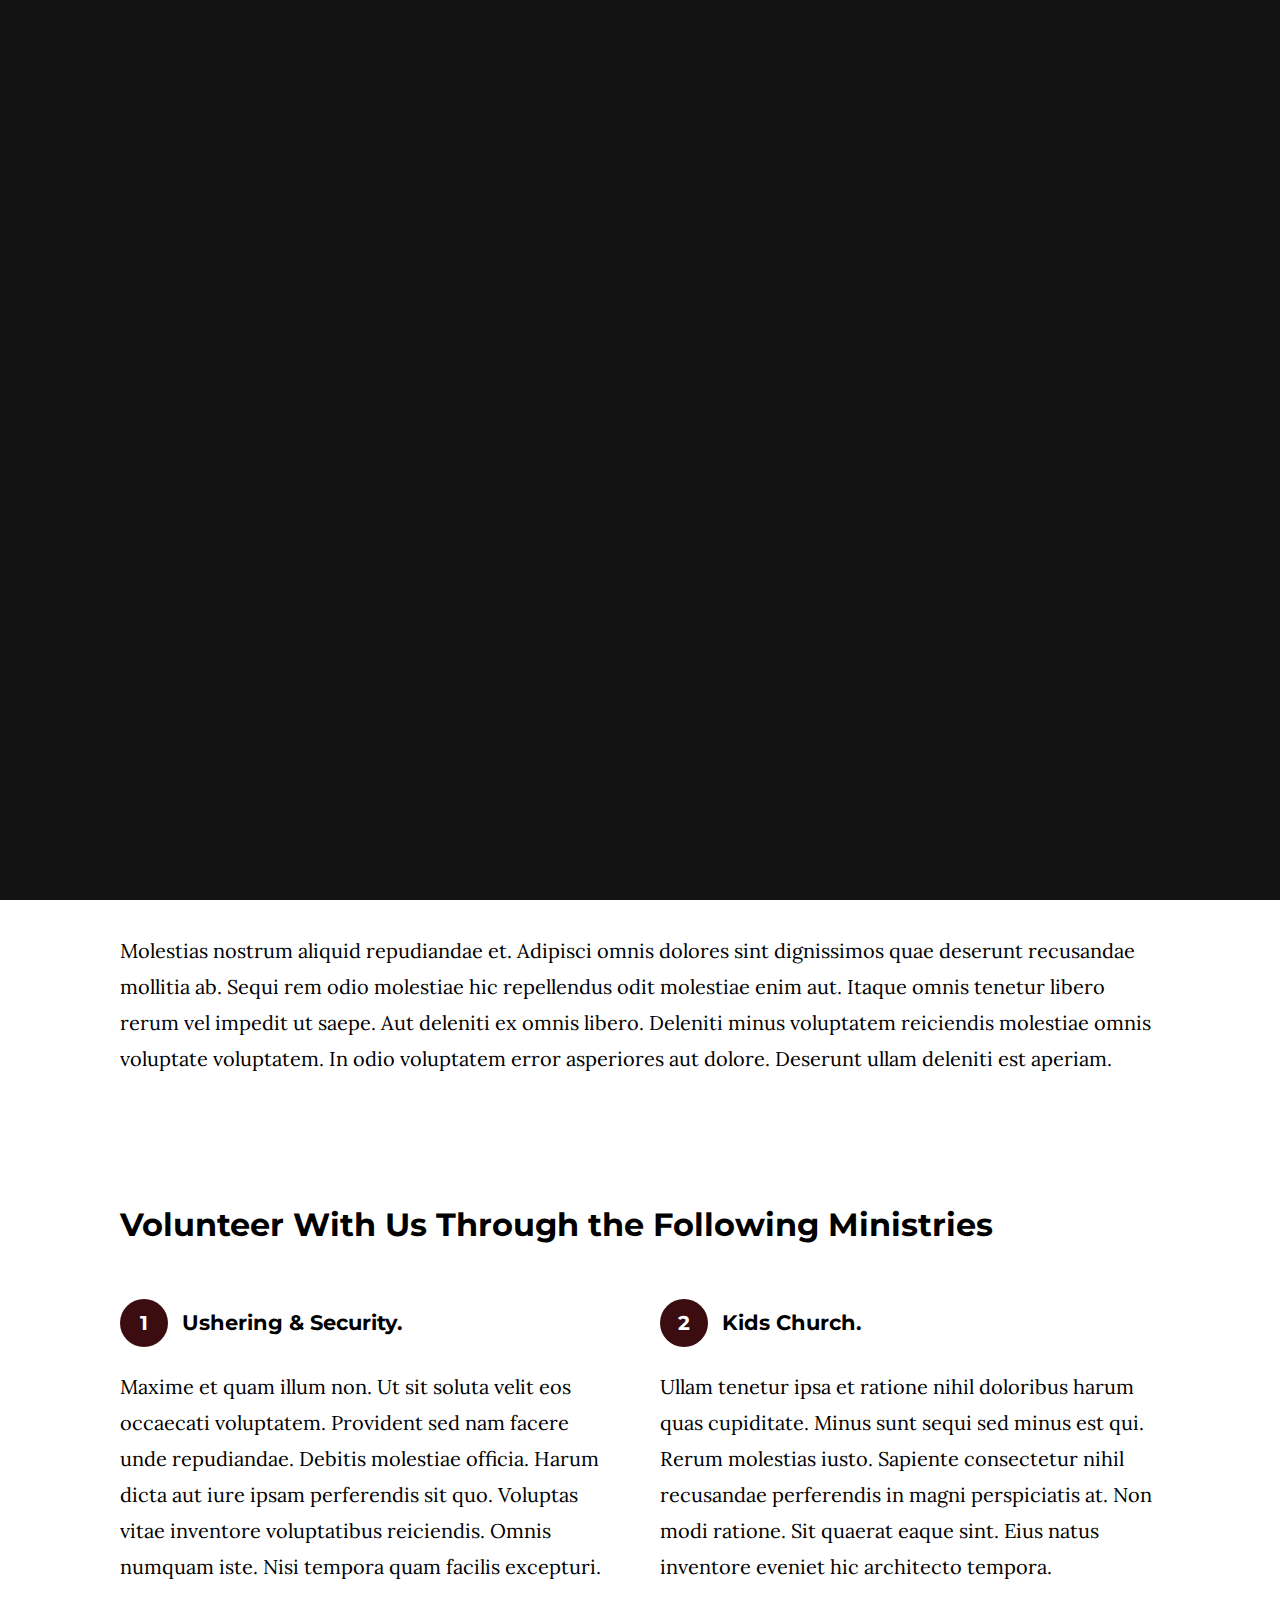
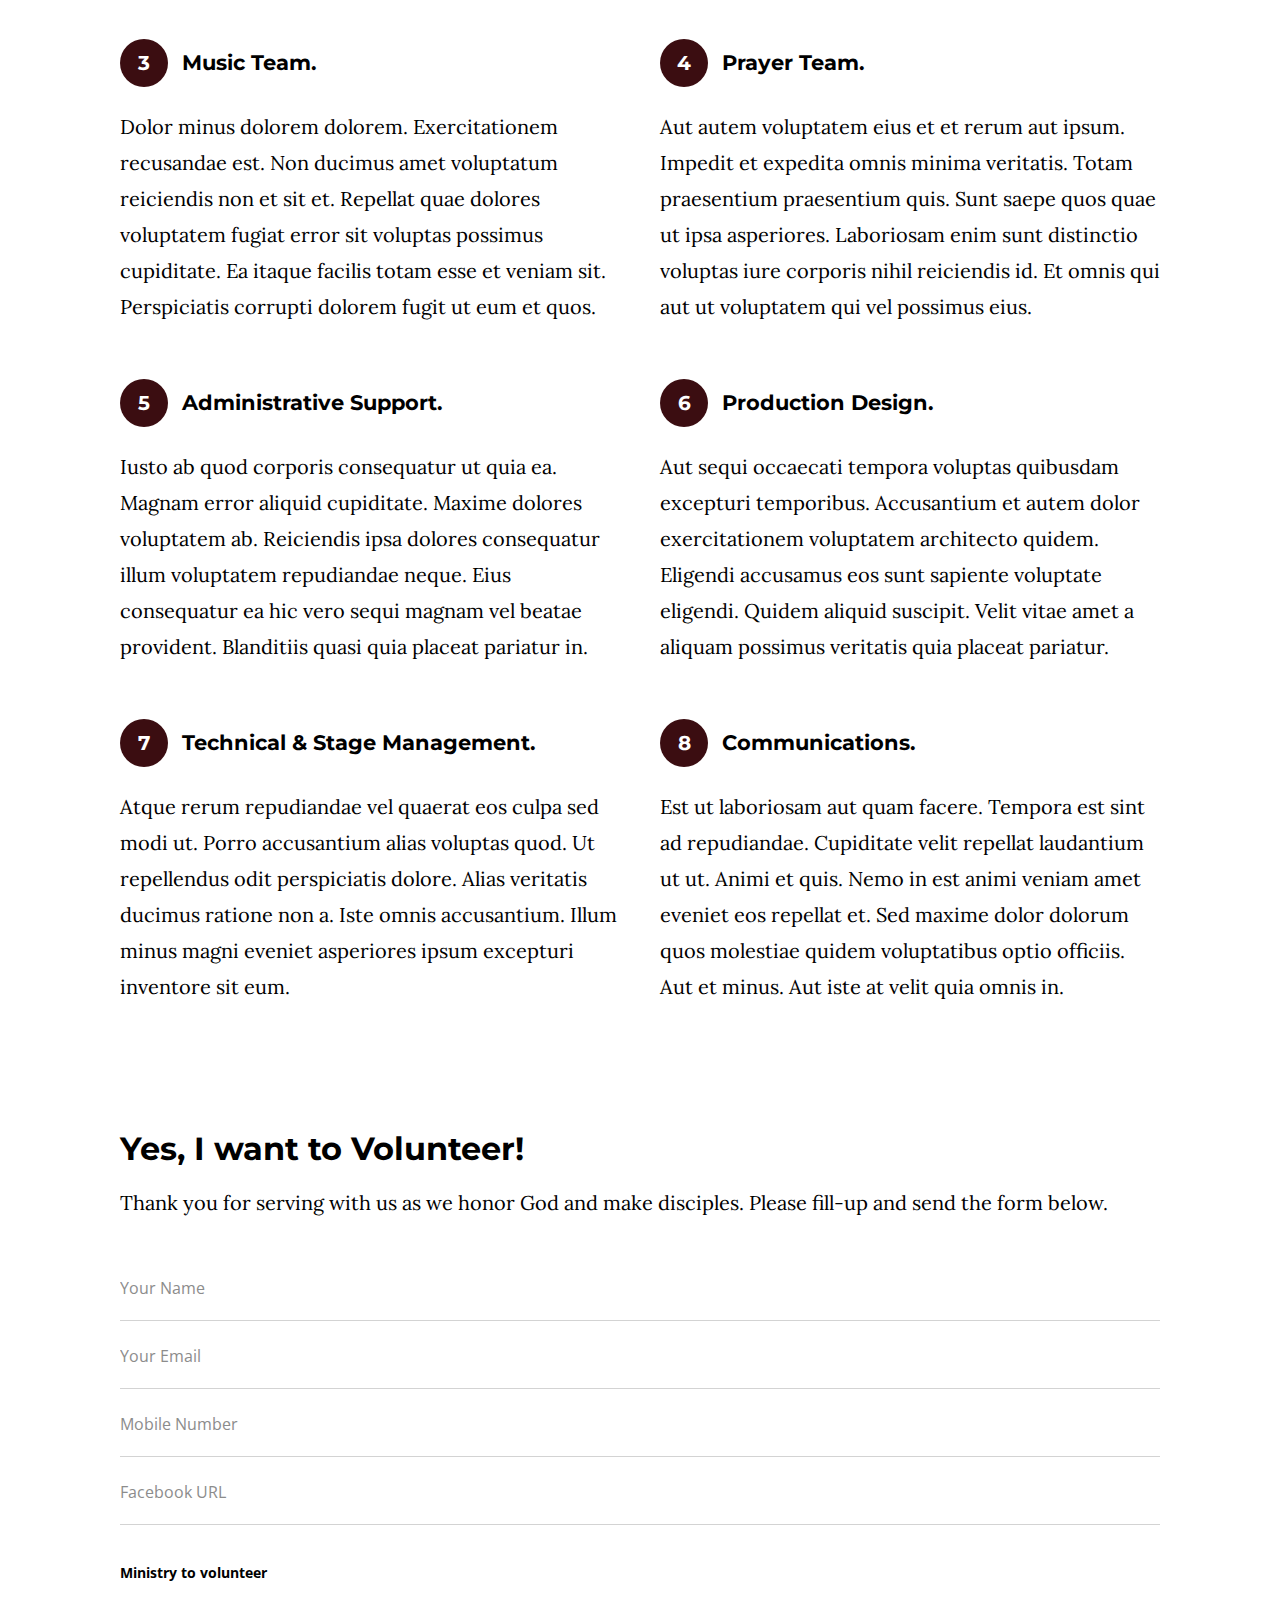
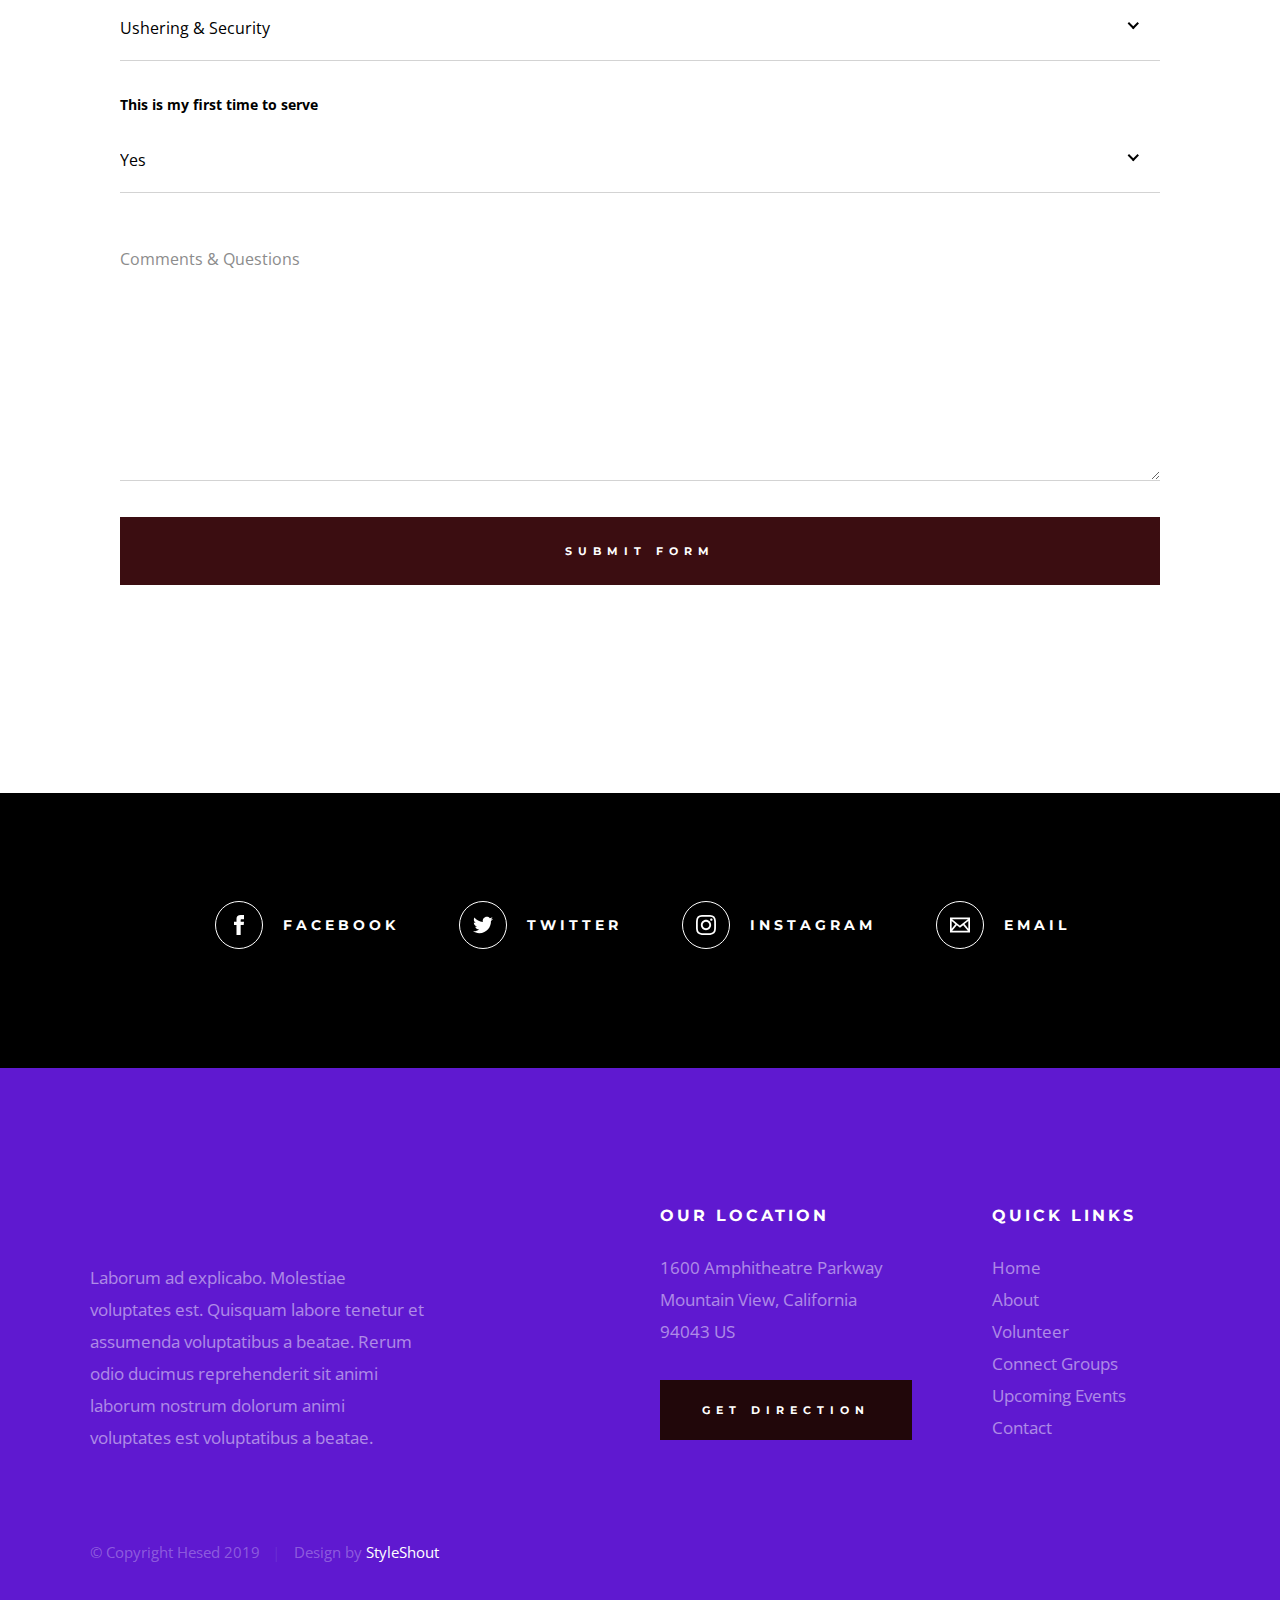
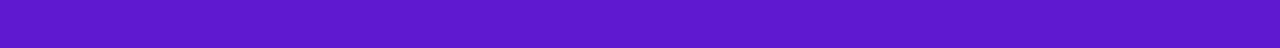
<file: volunteer.html>
<!DOCTYPE html>
<html class="no-js" lang="en">
<head>

    <!--- basic page needs
    ================================================== -->
    <meta charset="utf-8">
    <title>TRLM - Volunteer</title>
    <meta name="description" content="">
    <meta name="author" content="">

    <!-- mobile specific metas
    ================================================== -->
    <meta name="viewport" content="width=device-width, initial-scale=1">

    <!-- CSS
    ================================================== -->
    <link rel="stylesheet" href="css/base.css">
    <link rel="stylesheet" href="css/main.css">

    <!-- script
    ================================================== -->
    <script src="js/modernizr.js"></script>

    <!-- favicons
    ================================================== -->
    <link rel="apple-touch-icon" sizes="180x180" href="apple-touch-icon.png">
    <link rel="icon" type="image/png" sizes="32x32" href="favicon-32x32.png">
    <link rel="icon" type="image/png" sizes="16x16" href="favicon-16x16.png">
    <link rel="manifest" href="site.webmanifest">

</head>

<body id="top">

    <!-- preloader
    ================================================== -->
    <div id="preloader">
        <div id="loader" class="dots-jump">
            <div></div>
            <div></div>
            <div></div>
        </div>
    </div>


    <!-- header
    ================================================== -->
    <header class="s-header">

        <div class="header-logo">
            <a class="site-logo" href="index.html">
                <img src="images/logo.svg" alt="Homepage">
            </a>
        </div>

        <nav class="header-nav-wrap">
            <ul class="header-nav">
                <li><a href="index.html" title="Home">Home</a></li>
                <li><a href="about.html" title="About">About</a></li>
                <li><a href="events.html" title="Services">Events</a></li>
                <li><a href="contact.html" title="Contact us">Contact</a></li>	
            </ul>
        </nav>

        <a class="header-menu-toggle" href="#0"><span>Menu</span></a>

    </header> <!-- end s-header -->


    <!-- page header
    ================================================== -->
    <section class="page-header page-header--volunteer">

        <div class="gradient-overlay"></div>
        <div class="row page-header__content">
            <div class="column">
                <h1>Join the Team</h1>
            </div>
        </div>

    </section> <!-- end pageheader -->


    <!-- page content
    ================================================== -->
    <section class="page-content">

        <div class="row">
            <div class="column">

                <p class="lead drop-cap">
                Nesciunt sit blanditiis dolor voluptatum est dignissimos et. Ut perferendis 
                quis consequatur eos. Sed pariatur qui eum qui enim eum quam magni. Voluptatem 
                nam quidem. Eveniet aut nulla nulla. Repellat nobis minus.     
                Sunt et quis voluptas delectus ut soluta ipsum similique. Quia odit eos velit 
                qui exercitationem nemo. Rerum eveniet molestiae perferendis aliquam voluptates. 
                Soluta harum distinctio sit itaque vel ut maxime. Quos debitis magnam eveniet molestiae perferendis.
                </p>

                <p>
                Molestias nostrum aliquid repudiandae et. Adipisci omnis dolores sint 
                dignissimos quae deserunt recusandae mollitia ab. Sequi rem odio molestiae 
                hic repellendus odit molestiae enim aut. Itaque omnis tenetur libero rerum 
                vel impedit ut saepe. Aut deleniti ex omnis libero. Deleniti minus voluptatem 
                reiciendis molestiae omnis voluptate voluptatem. In odio voluptatem error 
                asperiores aut dolore. Deserunt ullam deleniti est aperiam.
                </p>

                <br>

                <h2>Volunteer With Us Through the Following Ministries</h2>
                
                <div class="row block-large-1-2 block-1000-full block-list">
                    <div class="column block-list__item">
                        <h4 class="block-list__title-with-num">Ushering & Security.</h4>
                        <p>
                        Maxime et quam illum non. Ut sit soluta velit eos occaecati 
                        voluptatem. Provident sed nam facere unde repudiandae. Debitis 
                        molestiae officia. Harum dicta aut iure ipsam perferendis sit quo. 
                        Voluptas vitae inventore voluptatibus reiciendis. Omnis numquam 
                        iste. Nisi tempora quam facilis excepturi.
                        </p>
                    </div>
                    <div class="column block-list__item">
                        <h4 class="block-list__title-with-num">
                        Kids Church.
                        </h4>
                        <p>
                        Ullam tenetur ipsa et ratione nihil doloribus harum quas 
                        cupiditate. Minus sunt sequi sed minus est qui. Rerum molestias 
                        iusto. Sapiente consectetur nihil recusandae perferendis in 
                        magni perspiciatis at. Non modi ratione. Sit quaerat eaque sint. 
                        Eius natus inventore eveniet hic architecto tempora.
                        </p>
                    </div>
                    <div class="column block-list__item">
                        <h4 class="block-list__title-with-num">
                        Music Team.
                        </h4>
                        <p>
                        Dolor minus dolorem dolorem. Exercitationem recusandae est. 
                        Non ducimus amet voluptatum reiciendis non et sit et. Repellat 
                        quae dolores voluptatem fugiat error sit voluptas possimus 
                        cupiditate. Ea itaque facilis totam esse et veniam sit. 
                        Perspiciatis corrupti dolorem fugit ut eum et quos.
                        </p>
                    </div>
                    <div class="column block-list__item">
                        <h4 class="block-list__title-with-num">
                        Prayer Team.
                        </h4>
                        <p>
                        Aut autem voluptatem eius et et rerum aut ipsum. Impedit 
                        et expedita omnis minima veritatis. Totam praesentium 
                        praesentium quis. Sunt saepe quos quae ut ipsa asperiores. 
                        Laboriosam enim sunt distinctio voluptas iure corporis nihil 
                        reiciendis id. Et omnis qui aut ut voluptatem qui vel possimus eius.
                        </p>
                    </div>
                    <div class="column block-list__item">
                        <h4 class="block-list__title-with-num">
                        Administrative Support.
                        </h4>
                        <p>
                        Iusto ab quod corporis consequatur ut quia ea. Magnam error 
                        aliquid cupiditate. Maxime dolores voluptatem ab. Reiciendis 
                        ipsa dolores consequatur illum voluptatem repudiandae neque. 
                        Eius consequatur ea hic vero sequi magnam vel beatae provident.
                        Blanditiis quasi quia placeat pariatur in.
                        </p>
                    </div>
                    <div class="column block-list__item">
                        <h4 class="block-list__title-with-num">
                        Production Design.
                        </h4>
                        <p>
                        Aut sequi occaecati tempora voluptas quibusdam excepturi 
                        temporibus. Accusantium et autem dolor exercitationem voluptatem 
                        architecto quidem. Eligendi accusamus eos sunt sapiente voluptate 
                        eligendi. Quidem aliquid suscipit. Velit vitae amet a aliquam 
                        possimus veritatis quia placeat pariatur.
                        </p>
                    </div>
                    <div class="column block-list__item">
                        <h4 class="block-list__title-with-num">
                        Technical & Stage Management.
                        </h4>
                        <p>
                        Atque rerum repudiandae vel quaerat eos culpa sed modi ut. 
                        Porro accusantium alias voluptas quod. Ut repellendus odit 
                        perspiciatis dolore. Alias veritatis ducimus ratione non a. 
                        Iste omnis accusantium. Illum minus magni eveniet asperiores 
                        ipsum excepturi inventore sit eum.
                        </p>
                    </div>
                    <div class="column block-list__item">
                        <h4 class="block-list__title-with-num">
                        Communications.
                        </h4>
                        <p>
                        Est ut laboriosam aut quam facere. Tempora est sint ad repudiandae. 
                        Cupiditate velit repellat laudantium ut ut. Animi et quis.
                        Nemo in est animi veniam amet eveniet eos repellat et. Sed maxime 
                        dolor dolorum quos molestiae quidem voluptatibus optio officiis. 
                        Aut et minus. Aut iste at velit quia omnis in.
                        </p>
                    </div>
                </div> <!-- end block-list -->

                <h2>Yes, I want to Volunteer!</h2>
                <p>
                Thank you for serving with us as we honor God and make disciples. Please fill-up and send the form below.
                </p>

                <form name="volunteerForm" id="volunteerForm" class="volunteerForm" method="post" action="" autocomplete="off">
                    <fieldset>

                        <div class="form-field">
                            <input name="cName" id="cName" class="h-full-width h-remove-bottom" placeholder="Your Name" value="" type="text">
                        </div>

                        <div class="form-field">
                            <input name="cEmail" id="cEmail" class="h-full-width h-remove-bottom" placeholder="Your Email" value="" type="text">
                        </div>

                        <div class="form-field">
                            <input name="cPhone" id="cPhone" class="h-full-width h-remove-bottom" placeholder="Mobile Number" value="" type="tel">
                        </div>

                        <div class="form-field">
                            <input name="cFacebook" id="cFacebook" class="h-full-width h-remove-bottom" placeholder="Facebook URL" value="" type="text">
                        </div>

                        <br>
                        <div class="form-field">
                            <label for="cMinistry">Ministry to volunteer</label>
                            <div class="ss-custom-select">
                                <select class="h-full-width h-remove-bottom" name="cMinistry" id="cMinistry">
                                    <option value="Option 1">Ushering & Security</option>
                                    <option value="Option 2">Kids Church</option>
                                    <option value="Option 3">Music Team</option>
                                    <option value="Option 4">Prayer Team</option>
                                    <option value="Option 5">Administrative Support</option>
                                    <option value="Option 6">Production Design</option>
                                    <option value="Option 7">Technical & Stage Management</option>
                                    <option value="Option 8">Communications</option>
                                </select>
                            </div>
                        </div>

                        <div class="form-field">
                            <label for="cFirstTime">This is my first time to serve</label>
                            <div class="ss-custom-select">
                                <select class="h-full-width h-remove-bottom" name="cFirstTime" id="cFirstTime">
                                    <option value="Option 1">Yes</option>
                                    <option value="Option 2">No</option>
                                </select>
                            </div>
                        </div>

                        <div class="comments form-field">
                            <textarea name="cComments" id="cComments" class="h-full-width h-remove-bottom" placeholder="Comments & Questions"></textarea>
                        </div>

                        <br>

                        <input name="submit" id="submit" class="btn btn--primary btn--large h-full-width" value="Submit Form" type="submit">

                    </fieldset>
                </form> <!-- end volunteerForm -->

            </div>
        </div>

    </section> <!-- end page content -->


    <!-- Social
    ================================================== -->
    <section class="s-social">
            
        <div class="row social-content">
            <div class="column">
                <ul class="social-list">
                    <li class="social-list__item">
                        <a href="#0" title="">
                            <span class="social-list__icon social-list__icon--facebook"></span>
                            <span class="social-list__text">Facebook</span>
                        </a>
                    </li>
                    <li class="social-list__item">
                        <a href="#0" title="">
                            <span class="social-list__icon social-list__icon--twitter"></span>
                            <span class="social-list__text">Twitter</span>
                        </a>
                    </li>
                    <li class="social-list__item">
                        <a href="#0" title="">
                            <span class="social-list__icon social-list__icon--instagram"></span>
                            <span class="social-list__text">Instagram</span>
                        </a>
                    </li>
                    <li class="social-list__item">
                        <a href="#0" title="">
                            <span class="social-list__icon social-list__icon--email"></span>
                            <span class="social-list__text">Email</span>
                        </a>
                    </li>
                </ul>
            </div>
        </div> <!-- end social-content -->

    </section> <!-- end s-social -->


    <!-- footer
    ================================================== -->
    <footer class="s-footer">

        <div class="row footer-top">
            <div class="column large-4 medium-5 tab-full">
                <div class="footer-logo">
                    <a class="site-footer-logo" href="index.html">
                        <img src="images/logo.svg" alt="Homepage">
                    </a>
                </div>  <!-- footer-logo -->
                <p>
                Laborum ad explicabo. Molestiae voluptates est. Quisquam labore tenetur 
                et assumenda voluptatibus a beatae. Rerum odio ducimus reprehenderit 
                sit animi laborum nostrum dolorum animi voluptates est voluptatibus a beatae. 
                </p>
            </div>
            <div class="column large-half tab-full">
                <div class="row">
                    <div class="column large-7 medium-full">
                        <h4 class="h6">Our Location</h4>
                        <p>
                        1600 Amphitheatre Parkway <br>
                        Mountain View, California <br>
                        94043 US
                        </p>
        
                        <p>
                        <a href="https://goo.gl/maps/bc7C7eYtSmnNs6216" target="_blank" class="btn btn--footer">Get Direction</a>
                        </p>
                    </div>
                    <div class="column large-5 medium-full">
                        <h4 class="h6">Quick Links</h4>
                        <ul class="footer-list">
                            <li><a href="index.html">Home</a></li>
                            <li><a href="about.html">About</a></li>
                            <li><a href="volunteer.html">Volunteer</a></li>
                            <li><a href="connect-group.html">Connect Groups</a></li>
                            <li><a href="events.html">Upcoming Events</a></li>
                            <li><a href="contact.html">Contact</a></li>
                        </ul>
                    </div>
                </div>
            </div>
        </div> <!-- end footer-top -->

        <div class="row footer-bottom">
            <div class="column ss-copyright">
                <span>© Copyright Hesed 2019</span> 
                <span>Design by <a href="https://www.styleshout.com/">StyleShout</a></span>
            </div>
        </div> <!-- footer-bottom -->

        <div class="ss-go-top">
            <a class="smoothscroll" title="Back to Top" href="#top">
                <svg xmlns="http://www.w3.org/2000/svg" width="24" height="24" viewBox="0 0 24 24"><path d="M12 0l8 9h-6v15h-4v-15h-6z"/></svg>
            </a>
        </div> <!-- ss-go-top -->

    </footer> <!-- end s-footer -->


    <!-- Java Script
    ================================================== -->
    <script src="js/jquery-3.2.1.min.js"></script>
    <script src="js/plugins.js"></script>
    <script src="js/main.js"></script>

</body>
</file>
<file: css/base.css>
/* =================================================================== 
 *  Hesed Base Stylesheet
 *  Ver. 1.0.0
 *  07-25-2019
 *  ------------------------------------------------------------------
 *
 *  TOC:
 *	# imports 
 *	# normalize
 *	# grid v2.1.0
 *	# block grids
 *	# MISC
 *
 * =================================================================== */

/* ===================================================================
 * # imports 
 *
 * ------------------------------------------------------------------- */
@import url("https://fonts.googleapis.com/css?family=Montserrat:400,500,600,700|Open+Sans:300,400,500,600,700|Lora:400,400i,700,700i&display=swap");


/* ==========================================================================
 * # normalize
 * normalize.css v8.0.1 | MIT License |
 * github.com/necolas/normalize.css
 *
 * -------------------------------------------------------------------------- */

/* ------------------------------------------------------------------- 
 * ## document
 * ------------------------------------------------------------------- */

/* 1. Correct the line height in all browsers.
 * 2. Prevent adjustments of font size after orientation changes in iOS.*/
html {
	line-height: 1.15;  /* 1 */
	-webkit-text-size-adjust: 100%;  /* 2 */
}

/* ------------------------------------------------------------------- 
 * ## sections
 * ------------------------------------------------------------------- */

/* Remove the margin in all browsers. */
body {
	margin: 0;
}

/* Render the `main` element consistently in IE. */
main {
	display: block;
}

/* Correct the font size and margin on `h1` elements within `section` and
 * `article` contexts in Chrome, Firefox, and Safari. */
h1 {
	font-size: 2em;
	margin: 0.67em 0;
}

/* ------------------------------------------------------------------- 
 * ## grouping
 * ------------------------------------------------------------------- */

/* 1. Add the correct box sizing in Firefox.
 * 2. Show the overflow in Edge and IE. */
hr {
	box-sizing: content-box;  /* 1 */
	height: 0;  /* 1 */
	overflow: visible;  /* 2 */
}

/* 1. Correct the inheritance and scaling of font size in all browsers.
 * 2. Correct the odd `em` font sizing in all browsers. */
pre {
	font-family: monospace, monospace;  /* 1 */
	font-size: 1em;  /* 2 */
}

/* ------------------------------------------------------------------- 
 * ## text-level semantics
 * ------------------------------------------------------------------- */

/* Remove the gray background on active links in IE 10. */
a {
	background-color: transparent;
}

/* 1. Remove the bottom border in Chrome 57-
 * 2. Add the correct text decoration in Chrome, Edge, IE, Opera, and Safari. */
abbr[title] {
	border-bottom: none;  /* 1 */
	text-decoration: underline;  /* 2 */
	text-decoration: underline dotted;  /* 2 */
}

/* Add the correct font weight in Chrome, Edge, and Safari. */
b,
strong {
	font-weight: bolder;
}

/* 1. Correct the inheritance and scaling of font size in all browsers.
 * 2. Correct the odd `em` font sizing in all browsers. */
code,
kbd,
samp {
	font-family: monospace, monospace;  /* 1 */
	font-size: 1em;  /* 2 */
}

/* Add the correct font size in all browsers. */
small {
	font-size: 80%;
}

/* Prevent `sub` and `sup` elements from affecting the line height in
 * all browsers. */
sub,
sup {
	font-size: 75%;
	line-height: 0;
	position: relative;
	vertical-align: baseline;
}

sub {
	bottom: -0.25em;
}

sup {
	top: -0.5em;
}

/* ------------------------------------------------------------------- 
 * ## embedded content
 * ------------------------------------------------------------------- */

/* Remove the border on images inside links in IE 10. */
img {
	border-style: none;
}

/* ------------------------------------------------------------------- 
 * ## forms
 * ------------------------------------------------------------------- */

/* 1. Change the font styles in all browsers.
 * 2. Remove the margin in Firefox and Safari. */
button,
input,
optgroup,
select,
textarea {
	font-family: inherit;  /* 1 */
	font-size: 100%;  /* 1 */
	line-height: 1.15;  /* 1 */
	margin: 0;  /* 2 */
}

/* Show the overflow in IE.
 * 1. Show the overflow in Edge. */
button,
input {

	/* 1 */
	overflow: visible;
}

/* Remove the inheritance of text transform in Edge, Firefox, and IE.
 * 1. Remove the inheritance of text transform in Firefox. */
button,
select {

	/* 1 */
	text-transform: none;
}

/* Correct the inability to style clickable types in iOS and Safari. */
button,
[type="button"],
[type="reset"],
[type="submit"] {
	-webkit-appearance: button;
}

/* Remove the inner border and padding in Firefox. */
button::-moz-focus-inner,
[type="button"]::-moz-focus-inner,
[type="reset"]::-moz-focus-inner,
[type="submit"]::-moz-focus-inner {
	border-style: none;
	padding: 0;
}

/* Restore the focus styles unset by the previous rule. */
button:-moz-focusring,
[type="button"]:-moz-focusring,
[type="reset"]:-moz-focusring,
[type="submit"]:-moz-focusring {
	outline: 1px dotted ButtonText;
}

/* Correct the padding in Firefox. */
fieldset {
	padding: 0.35em 0.75em 0.625em;
}

/* 1. Correct the text wrapping in Edge and IE.
 * 2. Correct the color inheritance from `fieldset` elements in IE.
 * 3. Remove the padding so developers are not caught out when they zero out
 *    `fieldset` elements in all browsers. */
legend {
	box-sizing: border-box;  /* 1 */
	color: inherit;  /* 2 */
	display: table;  /* 1 */
	max-width: 100%;  /* 1 */
	padding: 0;  /* 3 */
	white-space: normal;  /* 1 */
}

/* Add the correct vertical alignment in Chrome, Firefox, and Opera. */
progress {
	vertical-align: baseline;
}

/* Remove the default vertical scrollbar in IE 10+. */
textarea {
	overflow: auto;
}

/* 1. Add the correct box sizing in IE 10.
 * 2. Remove the padding in IE 10. */
[type="checkbox"],
[type="radio"] {
	box-sizing: border-box;  /* 1 */
	padding: 0;  /* 2 */
}

/* Correct the cursor style of increment and decrement buttons in Chrome. */
[type="number"]::-webkit-inner-spin-button,
[type="number"]::-webkit-outer-spin-button {
	height: auto;
}

/* 1. Correct the odd appearance in Chrome and Safari.
 * 2. Correct the outline style in Safari. */
[type="search"] {
	-webkit-appearance: textfield;  /* 1 */
	outline-offset: -2px;  /* 2 */
}

/* Remove the inner padding in Chrome and Safari on macOS. */
[type="search"]::-webkit-search-decoration {
	-webkit-appearance: none;
}

/* 1. Correct the inability to style clickable types in iOS and Safari.
 * 2. Change font properties to `inherit` in Safari. */
::-webkit-file-upload-button {
	-webkit-appearance: button;  /* 1 */
	font: inherit;  /* 2 */
}

/* ------------------------------------------------------------------- 
 * ## interactive
 * ------------------------------------------------------------------- */

/* Add the correct display in Edge, IE 10+, and Firefox. */
details {
	display: block;
}

/* Add the correct display in all browsers. */
summary {
	display: list-item;
}

/* ------------------------------------------------------------------- 
 * ## misc
 * ------------------------------------------------------------------- */

/* Add the correct display in IE 10+. */
template {
	display: none;
}

/* Add the correct display in IE 10. */
[hidden] {
	display: none;
}


/* ===================================================================
 * # basic/base setup styles
 *
 * ------------------------------------------------------------------- */
html {
	font-size: 62.5%;
	box-sizing: border-box;
}

*,
*::before,
*::after {
	box-sizing: inherit;
}

body {
	font-weight: normal;
	line-height: 1;
	word-wrap: break-word;
	-moz-font-smoothing: grayscale;
	-moz-osx-font-smoothing: grayscale;
	-webkit-font-smoothing: antialiased;
	-webkit-overflow-scrolling: touch;
	-webkit-text-size-adjust: none;
}

/* ------------------------------------------------------------------- 
 * ## Media
 * ------------------------------------------------------------------- */
svg,
img,
video
embed,
iframe,
object {
	max-width: 100%;
	height: auto;
}

/* ------------------------------------------------------------------- 
 * ## Typography resets 
 * ------------------------------------------------------------------- */
div,
dl,
dt,
dd,
ul,
ol,
li,
h1,
h2,
h3,
h4,
h5,
h6,
pre,
form,
p,
blockquote,
th,
td {
	margin: 0;
	padding: 0;
}

p {
	font-size: inherit;
	text-rendering: optimizeLegibility;
}

em,
i {
	font-style: italic;
	line-height: inherit;
}

strong,
b {
	font-weight: bold;
	line-height: inherit;
}

small {
	font-size: 60%;
	line-height: inherit;
}

ol,
ul {
	list-style: none;
}

li {
	display: block;
}

/* ------------------------------------------------------------------- 
 * ## links
 * ------------------------------------------------------------------- */
a {
	text-decoration: none;
	line-height: inherit;
}

a img {
	border: none;
}

/* ------------------------------------------------------------------- 
 * ## inputs
 * ------------------------------------------------------------------- */
fieldset {
	margin: 0;
	padding: 0;
}

input[type="email"],
input[type="number"],
input[type="search"],
input[type="text"],
input[type="tel"],
input[type="url"],
input[type="password"],
textarea {
	-webkit-appearance: none;
	-moz-appearance: none;
	appearance: none;
}


/* ===================================================================
 * # grid v2.1.0
 *
 *   -----------------------------------------------------------------
 * - Grid breakpoints are based on MAXIMUM WIDTH media queries, 
 *   meaning they apply to that one breakpoint and ALL THOSE BELOW IT.
 * - Grid columns without a specified width will automatically layout 
 *   as equal width columns.
 * ------------------------------------------------------------------- */

/* rows
 * ------------------------------------- */
.row {
	width: 89%;
	max-width: 1340px;
	margin: 0 auto;
	display: -ms-flexbox;
	display: -webkit-flex;
	display: flex;
	-webkit-flex-flow: row wrap;
	-ms-flex-flow: row wrap;
	flex-flow: row wrap;
}

.row .row {
	width: auto;
	max-width: none;
	margin-left: -20px;
	margin-right: -20px;
}

/* columns
 * -------------------------------------- */
.column {
	-webkit-flex: 1 1 0%;
	-ms-flex: 1 1 0%;
	flex: 1 1 0%;
	padding: 0 20px;
}

.collapse > .column,
.column.collapse {
	padding: 0;
}

/* flex row containers utility classes
 * ----------------------------------------- */
.row.row-wrap {
	-webkit-flex-wrap: wrap;
	-ms-flex-wrap: wrap;
	flex-wrap: wrap;
}

.row.row-nowrap {
	-webkit-flex-wrap: nowrap;
	-ms-flex-wrap: none;
	flex-wrap: nowrap;
}

.row.row-y-top {
	-webkit-align-items: flex-start;
	-ms-flex-align: start;
	align-items: flex-start;
}

.row.row-y-bottom {
	-webkit-align-items: flex-end;
	-ms-flex-align: end;
	align-items: flex-end;
}

.row.row-y-center {
	-webkit-align-items: center;
	-ms-flex-align: center;
	align-items: center;
}

.row.row-stretch {
	-webkit-align-items: stretch;
	-ms-flex-align: stretch;
	align-items: stretch;
}

.row.row-baseline {
	-webkit-align-items: baseline;
	-ms-flex-align: baseline;
	align-items: baseline;
}

.row.row-x-left {
	-ms-flex-pack: start;
	-webkit-justify-content: flex-start;
	justify-content: flex-start;
}

.row.row-x-right {
	-ms-flex-pack: end;
	-webkit-justify-content: flex-end;
	justify-content: flex-end;
}

.row.row-x-center {
	-ms-flex-pack: center;
	-webkit-justify-content: center;
	justify-content: center;
}

/* flex item utility alignment classes
 * ----------------------------------------- */
.align-center {
	margin: auto;
	-webkit-align-self: center;
	-ms-flex-item-align: center;
	align-self: center;
}

.align-left {
	margin-right: auto;
	-webkit-align-self: center;
	-ms-flex-item-align: center;
	align-self: center;
}

.align-right {
	margin-left: auto;
	-webkit-align-self: center;
	-ms-flex-item-align: center;
	align-self: center;
}

.align-x-center {
	margin-right: auto;
	margin-left: auto;
}

.align-x-left {
	margin-right: auto;
}

.align-x-right {
	margin-left: auto;
}

.align-y-center {
	-webkit-align-self: center;
	-ms-flex-item-align: center;
	align-self: center;
}

.align-y-top {
	-webkit-align-self: flex-start;
	-ms-flex-item-align: start;
	align-self: flex-start;
}

.align-y-bottom {
	-webkit-align-self: flex-end;
	-ms-flex-item-align: end;
	align-self: flex-end;
}

/* large screen column widths 
 * -------------------------------------- */
.large-1 {
	-webkit-flex: 0 0 8.33333%;
	-ms-flex: 0 0 8.33333%;
	flex: 0 0 8.33333%;
	max-width: 8.33333%;
}

.large-2 {
	-webkit-flex: 0 0 16.66667%;
	-ms-flex: 0 0 16.66667%;
	flex: 0 0 16.66667%;
	max-width: 16.66667%;
}

.large-3 {
	-webkit-flex: 0 0 25%;
	-ms-flex: 0 0 25%;
	flex: 0 0 25%;
	max-width: 25%;
}

.large-4 {
	-webkit-flex: 0 0 33.33333%;
	-ms-flex: 0 0 33.33333%;
	flex: 0 0 33.33333%;
	max-width: 33.33333%;
}

.large-5 {
	-webkit-flex: 0 0 41.66667%;
	-ms-flex: 0 0 41.66667%;
	flex: 0 0 41.66667%;
	max-width: 41.66667%;
}

.large-6,
.large-half {
	-webkit-flex: 0 0 50%;
	-ms-flex: 0 0 50%;
	flex: 0 0 50%;
	max-width: 50%;
}

.large-7 {
	-webkit-flex: 0 0 58.33333%;
	-ms-flex: 0 0 58.33333%;
	flex: 0 0 58.33333%;
	max-width: 58.33333%;
}

.large-8 {
	-webkit-flex: 0 0 66.66667%;
	-ms-flex: 0 0 66.66667%;
	flex: 0 0 66.66667%;
	max-width: 66.66667%;
}

.large-9 {
	-webkit-flex: 0 0 75%;
	-ms-flex: 0 0 75%;
	flex: 0 0 75%;
	max-width: 75%;
}

.large-10 {
	-webkit-flex: 0 0 83.33333%;
	-ms-flex: 0 0 83.33333%;
	flex: 0 0 83.33333%;
	max-width: 83.33333%;
}

.large-11 {
	-webkit-flex: 0 0 91.66667%;
	-ms-flex: 0 0 91.66667%;
	flex: 0 0 91.66667%;
	max-width: 91.66667%;
}

.large-12,
.large-full {
	-webkit-flex: 0 0 100%;
	-ms-flex: 0 0 100%;
	flex: 0 0 100%;
	max-width: 100%;
}

/* ------------------------------------------------------------------- 
 * ## medium screen devices
 * ------------------------------------------------------------------- */
@media screen and (max-width:1200px) {
	.row .row {
		margin-left: -16px;
		margin-right: -16px;
	}

	.column {
		padding: 0 16px;
	}

	.medium-1 {
		-webkit-flex: 0 0 8.33333%;
		-ms-flex: 0 0 8.33333%;
		flex: 0 0 8.33333%;
		max-width: 8.33333%;
	}

	.medium-2 {
		-webkit-flex: 0 0 16.66667%;
		-ms-flex: 0 0 16.66667%;
		flex: 0 0 16.66667%;
		max-width: 16.66667%;
	}

	.medium-3 {
		-webkit-flex: 0 0 25%;
		-ms-flex: 0 0 25%;
		flex: 0 0 25%;
		max-width: 25%;
	}

	.medium-4 {
		-webkit-flex: 0 0 33.33333%;
		-ms-flex: 0 0 33.33333%;
		flex: 0 0 33.33333%;
		max-width: 33.33333%;
	}

	.medium-5 {
		-webkit-flex: 0 0 41.66667%;
		-ms-flex: 0 0 41.66667%;
		flex: 0 0 41.66667%;
		max-width: 41.66667%;
	}

	.medium-6,
	.medium-half {
		-webkit-flex: 0 0 50%;
		-ms-flex: 0 0 50%;
		flex: 0 0 50%;
		max-width: 50%;
	}

	.medium-7 {
		-webkit-flex: 0 0 58.33333%;
		-ms-flex: 0 0 58.33333%;
		flex: 0 0 58.33333%;
		max-width: 58.33333%;
	}

	.medium-8 {
		-webkit-flex: 0 0 66.66667%;
		-ms-flex: 0 0 66.66667%;
		flex: 0 0 66.66667%;
		max-width: 66.66667%;
	}

	.medium-9 {
		-webkit-flex: 0 0 75%;
		-ms-flex: 0 0 75%;
		flex: 0 0 75%;
		max-width: 75%;
	}

	.medium-10 {
		-webkit-flex: 0 0 83.33333%;
		-ms-flex: 0 0 83.33333%;
		flex: 0 0 83.33333%;
		max-width: 83.33333%;
	}

	.medium-11 {
		-webkit-flex: 0 0 91.66667%;
		-ms-flex: 0 0 91.66667%;
		flex: 0 0 91.66667%;
		max-width: 91.66667%;
	}

	.medium-12,
	.medium-full {
		-webkit-flex: 0 0 100%;
		-ms-flex: 0 0 100%;
		flex: 0 0 100%;
		max-width: 100%;
	}

}

/* ------------------------------------------------------------------- 
 * ## tablets
 * ------------------------------------------------------------------- */
@media screen and (max-width:800px) {
	.tab-1 {
		-webkit-flex: 0 0 8.33333%;
		-ms-flex: 0 0 8.33333%;
		flex: 0 0 8.33333%;
		max-width: 8.33333%;
	}

	.tab-2 {
		-webkit-flex: 0 0 16.66667%;
		-ms-flex: 0 0 16.66667%;
		flex: 0 0 16.66667%;
		max-width: 16.66667%;
	}

	.tab-3 {
		-webkit-flex: 0 0 25%;
		-ms-flex: 0 0 25%;
		flex: 0 0 25%;
		max-width: 25%;
	}

	.tab-4 {
		-webkit-flex: 0 0 33.33333%;
		-ms-flex: 0 0 33.33333%;
		flex: 0 0 33.33333%;
		max-width: 33.33333%;
	}

	.tab-5 {
		-webkit-flex: 0 0 41.66667%;
		-ms-flex: 0 0 41.66667%;
		flex: 0 0 41.66667%;
		max-width: 41.66667%;
	}

	.tab-6,
	.tab-half {
		-webkit-flex: 0 0 50%;
		-ms-flex: 0 0 50%;
		flex: 0 0 50%;
		max-width: 50%;
	}

	.tab-7 {
		-webkit-flex: 0 0 58.33333%;
		-ms-flex: 0 0 58.33333%;
		flex: 0 0 58.33333%;
		max-width: 58.33333%;
	}

	.tab-8 {
		-webkit-flex: 0 0 66.66667%;
		-ms-flex: 0 0 66.66667%;
		flex: 0 0 66.66667%;
		max-width: 66.66667%;
	}

	.tab-9 {
		-webkit-flex: 0 0 75%;
		-ms-flex: 0 0 75%;
		flex: 0 0 75%;
		max-width: 75%;
	}

	.tab-10 {
		-webkit-flex: 0 0 83.33333%;
		-ms-flex: 0 0 83.33333%;
		flex: 0 0 83.33333%;
		max-width: 83.33333%;
	}

	.tab-11 {
		-webkit-flex: 0 0 91.66667%;
		-ms-flex: 0 0 91.66667%;
		flex: 0 0 91.66667%;
		max-width: 91.66667%;
	}

	.tab-12,
	.tab-full {
		-webkit-flex: 0 0 100%;
		-ms-flex: 0 0 100%;
		flex: 0 0 100%;
		max-width: 100%;
	}

	.hide-on-tablet {
		display: none;
	}

}

/* ------------------------------------------------------------------- 
 * ## mobile devices 
 * ------------------------------------------------------------------- */
@media screen and (max-width:600px) {
	.row {
		width: 100%;
		padding-left: 25px;
		padding-right: 25px;
	}

	.row .row {
		margin-left: -10px;
		margin-right: -10px;
		padding-left: 0;
		padding-right: 0;
	}

	.column {
		padding: 0 10px;
	}

	.mob-1 {
		-webkit-flex: 0 0 8.33333%;
		-ms-flex: 0 0 8.33333%;
		flex: 0 0 8.33333%;
		max-width: 8.33333%;
	}

	.mob-2 {
		-webkit-flex: 0 0 16.66667%;
		-ms-flex: 0 0 16.66667%;
		flex: 0 0 16.66667%;
		max-width: 16.66667%;
	}

	.mob-3 {
		-webkit-flex: 0 0 25%;
		-ms-flex: 0 0 25%;
		flex: 0 0 25%;
		max-width: 25%;
	}

	.mob-4 {
		-webkit-flex: 0 0 33.33333%;
		-ms-flex: 0 0 33.33333%;
		flex: 0 0 33.33333%;
		max-width: 33.33333%;
	}

	.mob-5 {
		-webkit-flex: 0 0 41.66667%;
		-ms-flex: 0 0 41.66667%;
		flex: 0 0 41.66667%;
		max-width: 41.66667%;
	}

	.mob-6,
	.mob-half {
		-webkit-flex: 0 0 50%;
		-ms-flex: 0 0 50%;
		flex: 0 0 50%;
		max-width: 50%;
	}

	.mob-7 {
		-webkit-flex: 0 0 58.33333%;
		-ms-flex: 0 0 58.33333%;
		flex: 0 0 58.33333%;
		max-width: 58.33333%;
	}

	.mob-8 {
		-webkit-flex: 0 0 66.66667%;
		-ms-flex: 0 0 66.66667%;
		flex: 0 0 66.66667%;
		max-width: 66.66667%;
	}

	.mob-9 {
		-webkit-flex: 0 0 75%;
		-ms-flex: 0 0 75%;
		flex: 0 0 75%;
		max-width: 75%;
	}

	.mob-10 {
		-webkit-flex: 0 0 83.33333%;
		-ms-flex: 0 0 83.33333%;
		flex: 0 0 83.33333%;
		max-width: 83.33333%;
	}

	.mob-11 {
		-webkit-flex: 0 0 91.66667%;
		-ms-flex: 0 0 91.66667%;
		flex: 0 0 91.66667%;
		max-width: 91.66667%;
	}

	.mob-12,
	.mob-full {
		-webkit-flex: 0 0 100%;
		-ms-flex: 0 0 100%;
		flex: 0 0 100%;
		max-width: 100%;
	}

	.hide-on-mobile {
		display: none;
	}

}

/* ------------------------------------------------------------------- 
 * ## small mobile devices <= 400px
 * ------------------------------------------------------------------- */
@media screen and (max-width:400px) {
	.row {
		padding-left: 22px;
		padding-right: 22px;
	}

	.row .row {
		margin-left: 0;
		margin-right: 0;
	}

	.column {
		-webkit-flex: 0 0 100%;
		-ms-flex: 0 0 100%;
		flex: 0 0 100%;
		max-width: 100%;
		width: 100%;
		margin-left: 0;
		margin-right: 0;
		padding: 0;
	}

}


/* ===================================================================
 * # block grids
 *
 * -------------------------------------------------------------------
 * Equally-sized columns define at parent/row level.
 * ------------------------------------------------------------------- */
.block-large-1-8 > .column {
	-webkit-flex: 0 0 12.5%;
	-ms-flex: 0 0 12.5%;
	flex: 0 0 12.5%;
	max-width: 12.5%;
}

.block-large-1-6 > .column {
	-webkit-flex: 0 0 16.66667%;
	-ms-flex: 0 0 16.66667%;
	flex: 0 0 16.66667%;
	max-width: 16.66667%;
}

.block-large-1-5 > .column {
	-webkit-flex: 0 0 20%;
	-ms-flex: 0 0 20%;
	flex: 0 0 20%;
	max-width: 20%;
}

.block-large-1-4 > .column {
	-webkit-flex: 0 0 25%;
	-ms-flex: 0 0 25%;
	flex: 0 0 25%;
	max-width: 25%;
}

.block-large-1-3 > .column {
	-webkit-flex: 0 0 33.33333%;
	-ms-flex: 0 0 33.33333%;
	flex: 0 0 33.33333%;
	max-width: 33.33333%;
}

.block-large-1-2 > .column {
	-webkit-flex: 0 0 50%;
	-ms-flex: 0 0 50%;
	flex: 0 0 50%;
	max-width: 50%;
}

.block-large-full > .column {
	-webkit-flex: 0 0 100%;
	-ms-flex: 0 0 100%;
	flex: 0 0 100%;
	max-width: 100%;
}

/* ------------------------------------------------------------------- 
 * ## block grids - medium screen devices
 * ------------------------------------------------------------------- */
@media screen and (max-width:1200px) {
	.block-medium-1-8 > .column {
		-webkit-flex: 0 0 12.5%;
		-ms-flex: 0 0 12.5%;
		flex: 0 0 12.5%;
		max-width: 12.5%;
	}

	.block-medium-1-6 > .column {
		-webkit-flex: 0 0 16.66667%;
		-ms-flex: 0 0 16.66667%;
		flex: 0 0 16.66667%;
		max-width: 16.66667%;
	}

	.block-medium-1-5 > .column {
		-webkit-flex: 0 0 20%;
		-ms-flex: 0 0 20%;
		flex: 0 0 20%;
		max-width: 20%;
	}

	.block-medium-1-4 > .column {
		-webkit-flex: 0 0 25%;
		-ms-flex: 0 0 25%;
		flex: 0 0 25%;
		max-width: 25%;
	}

	.block-medium-1-3 > .column {
		-webkit-flex: 0 0 33.33333%;
		-ms-flex: 0 0 33.33333%;
		flex: 0 0 33.33333%;
		max-width: 33.33333%;
	}

	.block-medium-1-2 > .column {
		-webkit-flex: 0 0 50%;
		-ms-flex: 0 0 50%;
		flex: 0 0 50%;
		max-width: 50%;
	}

	.block-medium-full > .column {
		-webkit-flex: 0 0 100%;
		-ms-flex: 0 0 100%;
		flex: 0 0 100%;
		max-width: 100%;
	}

}

/* ------------------------------------------------------------------- 
 * ## block grids - tablets
 * ------------------------------------------------------------------- */
@media screen and (max-width:800px) {
	.block-tab-1-8 > .column {
		-webkit-flex: 0 0 12.5%;
		-ms-flex: 0 0 12.5%;
		flex: 0 0 12.5%;
		max-width: 12.5%;
	}

	.block-tab-1-6 > .column {
		-webkit-flex: 0 0 16.66667%;
		-ms-flex: 0 0 16.66667%;
		flex: 0 0 16.66667%;
		max-width: 16.66667%;
	}

	.block-tab-1-5 > .column {
		-webkit-flex: 0 0 20%;
		-ms-flex: 0 0 20%;
		flex: 0 0 20%;
		max-width: 20%;
	}

	.block-tab-1-4 > .column {
		-webkit-flex: 0 0 25%;
		-ms-flex: 0 0 25%;
		flex: 0 0 25%;
		max-width: 25%;
	}

	.block-tab-1-3 > .column {
		-webkit-flex: 0 0 33.33333%;
		-ms-flex: 0 0 33.33333%;
		flex: 0 0 33.33333%;
		max-width: 33.33333%;
	}

	.block-tab-1-2 > .column {
		-webkit-flex: 0 0 50%;
		-ms-flex: 0 0 50%;
		flex: 0 0 50%;
		max-width: 50%;
	}

	.block-tab-full > .column {
		-webkit-flex: 0 0 100%;
		-ms-flex: 0 0 100%;
		flex: 0 0 100%;
		max-width: 100%;
	}

}

/* ------------------------------------------------------------------- 
 * ## block grids - mobile devices
 * ------------------------------------------------------------------- */
@media screen and (max-width:600px) {
	.block-mob-1-8 > .column {
		-webkit-flex: 0 0 12.5%;
		-ms-flex: 0 0 12.5%;
		flex: 0 0 12.5%;
		max-width: 12.5%;
	}

	.block-mob-1-6 > .column {
		-webkit-flex: 0 0 16.66667%;
		-ms-flex: 0 0 16.66667%;
		flex: 0 0 16.66667%;
		max-width: 16.66667%;
	}

	.block-mob-1-5 > .column {
		-webkit-flex: 0 0 20%;
		-ms-flex: 0 0 20%;
		flex: 0 0 20%;
		max-width: 20%;
	}

	.block-mob-1-4 > .column {
		-webkit-flex: 0 0 25%;
		-ms-flex: 0 0 25%;
		flex: 0 0 25%;
		max-width: 25%;
	}

	.block-mob-1-3 > .column {
		-webkit-flex: 0 0 33.33333%;
		-ms-flex: 0 0 33.33333%;
		flex: 0 0 33.33333%;
		max-width: 33.33333%;
	}

	.block-mob-1-2 > .column {
		-webkit-flex: 0 0 50%;
		-ms-flex: 0 0 50%;
		flex: 0 0 50%;
		max-width: 50%;
	}

	.block-mob-full > .column {
		-webkit-flex: 0 0 100%;
		-ms-flex: 0 0 100%;
		flex: 0 0 100%;
		max-width: 100%;
	}

}

/* ------------------------------------------------------------------- 
 * ## block grids - small mobile devices <= 400px
 * ------------------------------------------------------------------- */
@media screen and (max-width:400px) {
	.stack > .column {
		-webkit-flex: 0 0 100%;
		-ms-flex: 0 0 100%;
		flex: 0 0 100%;
		max-width: 100%;
		width: 100%;
		margin-left: 0;
		margin-right: 0;
		padding: 0;
	}

}


/* ===================================================================
 * # MISC
 *
 * ------------------------------------------------------------------- */
.h-group:after {
	content: "";
	display: table;
	clear: both;
}

/* misc helper classes
 * -------------------------------------- */
.is-hidden {
	display: none;
}

.is-invisible {
	visibility: hidden;
}

.h-antialiased {
	-webkit-font-smoothing: antialiased;
	-moz-osx-font-smoothing: grayscale;
}

.h-overflow-hidden {
	overflow: hidden;
}

.h-remove-bottom {
	margin-bottom: 0;
}

.h-add-half-bottom {
	margin-bottom: 1.6rem !important;
}

.h-add-bottom {
	margin-bottom: 3.2rem !important;
}

.h-no-border {
	border: none;
}

.h-full-width {
	width: 100%;
}

.h-text-center {
	text-align: center;
}

.h-text-left {
	text-align: left;
}

.h-text-right {
	text-align: right;
}

.h-pull-left {
	float: left;
}

.h-pull-right {
	float: right;
}

/*# sourceMappingURL=base.css.map */
</file>
<file: css/main.css>
/* =================================================================== 
 *  Hesed Main Stylesheet
 *  Template Ver. 1.0.0
 *  06-26-2019
 *  ------------------------------------------------------------------
 *
 *  TOC:
 *  # custom block grid STACK breakpoints
 *  # base style overrides
 *    ## links
 *  # typography & general theme styles
 *    ## lists
 *    ## responsive video container
 *    ## floated image
 *    ## tables
 *    ## spacing 
 *  # preloader
 *  # forms
 *    ## style placeholder text
 *    ## change autocomplete styles in Chrome
 *  # buttons
 *  # additional components
 *    ## additional typo styles
 *    ## skillbars
 *    ## alert box
 *    ## pagination
 *  # common and reusable styles
 *    ## events list
 *    ## block list
 *  # site header
 *    ## header logo
 *    ## main navigation
 *    ## mobile menu toggle
 *  # hero
 *    ## hero left bar
 *    ## hero content
 *    ## hero content buttons
 *    ## hero social
 *    ## hero scroll
 *    ## hero animations
 *  # about
 *    ## about content
 *    ## schedule of services
 *  # connect
 *  # events
 *  # current series
 *    ## series image
 *    ## series content
 *    ## series buttons
 *    ## series subscribe
 *  # social
 *  # footer
 *    ## footer logo
 *    ## footer list
 *    ## copyright
 *    ## go to top
 *  # page styles and page components
 *    ## page header
 *    ## page content
 *    ## about page
 *    ## event page
 *
 * =================================================================== */


/* ===================================================================
 * # custom block grid STACK breakpoints
 *
 * ------------------------------------------------------------------- */
@media screen and (max-width:1000px) {
  .block-1000-full > .column {
    -webkit-flex: 0 0 100%;
    -ms-flex: 0 0 100%;
    flex: 0 0 100%;
    max-width: 100%;
  }

}

@media screen and (max-width:900px) {
  .block-900-full > .column {
    -webkit-flex: 0 0 100%;
    -ms-flex: 0 0 100%;
    flex: 0 0 100%;
    max-width: 100%;
  }

}


/* ===================================================================
 * # base style overrides
 *
 * ------------------------------------------------------------------- */
html {
  font-size: 10px;
}

@media screen and (max-width:400px) {
  html {
    font-size: 9.5px;
  }

}

html,
body {
  height: 100%;
}

body {
  background: #121212;
  font-family: "Lora", serif;
  font-size: 2rem;
  font-style: normal;
  font-weight: normal;
  line-height: 1.8;
  color: #000000;
  margin: 0;
  padding: 0;
  position: relative;
}

/* ------------------------------------------------------------------- 
 * ## links
 * ------------------------------------------------------------------- */
a {
  color: #3b0d11;
  transition: all 0.3s ease-in-out;
}

a:hover,
a:focus,
a:active {
  color: #037c82;
}

a:hover,
a:active {
  outline: 0;
}

/* ===================================================================
 * # typography & general theme styles
 * 
 * ------------------------------------------------------------------- */
h1, h2, h3, h4, h5, h6, .h1, .h2, .h3, .h4, .h5, .h6 {
  font-family: "Montserrat", sans-serif;
  font-weight: 700;
  font-style: normal;
  color: #000000;
  font-variant-ligatures: common-ligatures;
  text-rendering: optimizeLegibility;
}

h1, .h1, h2, .h2, h3, .h3, h4, .h4 {
  margin-top: 6rem;
  margin-bottom: 1.6rem;
}

@media screen and (max-width:600px) {
  h1, .h1, h2, .h2, h3, .h3, h4, .h4 {
    margin-top: 5.6rem;
  }

}

h5, .h5, h6, .h6 {
  margin-top: 4.8rem;
  margin-bottom: 1.2rem;
}

@media screen and (max-width:600px) {
  h5, .h5, h6, .h6 {
    margin-top: 4.4rem;
    margin-bottom: 0.8rem;
  }

}

h1, .h1 {
  font-size: 3.6rem;
  line-height: 1.222;
}

@media screen and (max-width:600px) {
  h1, .h1 {
    font-size: 3.3rem;
  }

}

h2,
.h2 {
  font-size: 3.2rem;
  line-height: 1.25;
}

h3, .h3 {
  font-size: 2.4rem;
  line-height: 1.167;
}

h4, .h4 {
  font-size: 2.1rem;
  line-height: 1.333;
}

h5, .h5 {
  font-size: 1.8rem;
  line-height: 1.333;
}

h6, .h6 {
  font-size: 1.6rem;
  line-height: 1.5;
  text-transform: uppercase;
  letter-spacing: .3rem;
}

p img {
  margin: 0;
}

p.lead {
  font-family: "Lora", serif;
  font-weight: 500;
  font-size: 2.8rem;
  line-height: 1.857;
  margin-bottom: 3.6rem;
  color: #000000;
}

@media screen and (max-width:1200px) {
  p.lead {
    font-size: 2.6rem;
  }

}

@media screen and (max-width:600px) {
  p.lead {
    font-size: 2.2rem;
  }

}

em,
i,
strong,
b {
  font-size: inherit;
  line-height: inherit;
}

em,
i {
  font-family: "Lora", serif;
  font-style: italic;
}

strong,
b {
  font-family: "Lora", serif;
  font-weight: 700;
}

small {
  font-size: 1.2rem;
  line-height: inherit;
}

blockquote {
  margin: 4rem 0;
  padding: 4rem 4rem;
  border-left: 4px solid black;
  position: relative;
}

@media screen and (max-width:600px) {
  blockquote {
    padding: 3.2rem 3.2rem;
  }

}

@media screen and (max-width:400px) {
  blockquote {
    padding: 2.8rem 2.8rem;
  }

}

blockquote p {
  font-family: "Lora", serif;
  font-weight: 400;
  padding: 0;
  font-size: 2.8rem;
  line-height: 1.857;
  color: #000000;
}

@media screen and (max-width:1200px) {
  blockquote p {
    font-size: 2.6rem;
  }

}

@media screen and (max-width:600px) {
  blockquote p {
    font-size: 2.2rem;
  }

}

blockquote cite {
  display: block;
  font-family: "Open Sans", sans-serif;
  font-size: 1.5rem;
  font-style: normal;
  line-height: 1.333;
}

blockquote cite:before {
  content: "\2014 \0020";
}

blockquote cite,
blockquote cite a,
blockquote cite a:visited {
  color: #646464;
  border: none;
}

abbr {
  font-family: "Lora", serif;
  font-weight: 700;
  font-variant: small-caps;
  text-transform: lowercase;
  letter-spacing: .05rem;
  color: #646464;
}

var,
kbd,
samp,
code,
pre {
  font-family: Consolas, "Andale Mono", Courier, "Courier New", monospace;
}

pre {
  padding: 2.4rem 3.2rem 3.2rem;
  background: #efefef;
  overflow-x: auto;
}

code {
  font-size: 1.4rem;
  margin: 0 .2rem;
  padding: .4rem .8rem;
  white-space: nowrap;
  background: #efefef;
  border: 1px solid #d3d3d3;
  color: #000000;
  border-radius: 3px;
}

pre > code {
  display: block;
  white-space: pre;
  line-height: 2;
  padding: 0;
  margin: 0;
}

pre.prettyprint > code {
  border: none;
}

del {
  text-decoration: line-through;
}

abbr[title],
dfn[title] {
  border-bottom: 1px dotted;
  cursor: help;
  text-decoration: none;
}

mark {
  background: #fff099;
  color: #000000;
}

hr {
  border: solid #e0e0e0;
  border-width: 1px 0 0;
  clear: both;
  margin: 8rem 0 9.6rem;
  height: 0;
}

/* ------------------------------------------------------------------- 
 * ## lists
 * ------------------------------------------------------------------- */
ol {
  list-style: decimal;
}

ul {
  list-style: disc;
}

li {
  display: list-item;
}

ol,
ul {
  margin-left: 1.6rem;
}

ul li {
  padding-left: .4rem;
}

ul ul,
ul ol,
ol ol,
ol ul {
  margin: .8rem 0 .8rem 1.6rem;
}

ul.disc li {
  display: list-item;
  list-style: none;
  padding: 0 0 0 .8rem;
  position: relative;
}

ul.disc li::before {
  content: "";
  display: inline-block;
  width: 8px;
  height: 8px;
  border-radius: 50%;
  background: #3b0d11;
  position: absolute;
  left: -16px;
  top: 11px;
  vertical-align: middle;
}

dt {
  margin: 0;
  color: #3b0d11;
}

dd {
  margin: 0 0 0 2rem;
}

/* ------------------------------------------------------------------- 
 * ## responsive video container
 * ------------------------------------------------------------------- */
.video-container {
  position: relative;
  padding-bottom: 56.25%;
  height: 0;
  overflow: hidden;
}

.video-container iframe,
.video-container object,
.video-container embed,
.video-container video {
  position: absolute;
  top: 0;
  left: 0;
  width: 100%;
  height: 100%;
}

/* ------------------------------------------------------------------- 
 * ## floated image
 * ------------------------------------------------------------------- */
img.h-pull-right {
  margin: 1.2rem 0 1.2rem 2.8rem;
}

img.h-pull-left {
  margin: 1.2rem 2.8rem 1.2rem 0;
}

/* ------------------------------------------------------------------- 
 * ## tables
 * ------------------------------------------------------------------- */
table {
  border-width: 0;
  width: 100%;
  max-width: 100%;
  font-family: "Lora", serif;
  border-collapse: collapse;
}

th,
td {
  padding: 1.5rem 3.2rem;
  text-align: left;
  border-bottom: 1px solid #e0e0e0;
}

th {
  color: #000000;
  font-family: "Montserrat", sans-serif;
  font-weight: 700;
}

th:first-child,
td:first-child {
  padding-left: 0;
}

th:last-child,
td:last-child {
  padding-right: 0;
}

.table-responsive {
  overflow-x: auto;
  -webkit-overflow-scrolling: touch;
}

/* ------------------------------------------------------------------- 
 * ## spacing
 * ------------------------------------------------------------------- */
button,
.btn {
  margin-bottom: 1.6rem;
}

fieldset {
  margin-bottom: 1.6rem;
}

input,
textarea,
select,
pre,
blockquote,
figure,
table,
p,
ul,
ol,
dl,
form,
.video-container,
.ss-custom-select {
  margin-bottom: 3.2rem;
}


/* ===================================================================
 * # preloader
 *
 * ------------------------------------------------------------------- */
#preloader {
  position: fixed;
  top: 0;
  left: 0;
  right: 0;
  bottom: 0;
  background: #121212;
  z-index: 500;
  height: 100vh;
  width: 100%;
  overflow: hidden;
}

.no-js #preloader,
.oldie #preloader {
  display: none;
}

#loader {
  position: absolute;
  left: 50%;
  top: 50%;
  width: 6px;
  height: 6px;
  padding: 0;
  display: inline-block;
  -webkit-transform: translate3d(-50%, -50%, 0);
  transform: translate3d(-50%, -50%, 0);
}

#loader > div {
  content: "";
  background: #ffffff;
  width: 6px;
  height: 6px;
  position: absolute;
  top: 0;
  left: 0;
  border-radius: 50%;
}

#loader > div:nth-of-type(1) {
  left: 15px;
}

#loader > div:nth-of-type(3) {
  left: -15px;
}

/* dots jump */
.dots-jump > div {
  -webkit-animation: dots-jump 1.2s infinite ease;
  animation: dots-jump 1.2s infinite ease;
  animation-delay: 0.2s;
}

.dots-jump > div:nth-of-type(1) {
  animation-delay: 0.4s;
}

.dots-jump > div:nth-of-type(3) {
  animation-delay: 0s;
}

@-webkit-keyframes dots-jump {
  0% {
    top: 0;
  }

  40% {
    top: -6px;
  }

  80% {
    top: 0;
  }

}

@keyframes dots-jump {
  0% {
    top: 0;
  }

  40% {
    top: -6px;
  }

  80% {
    top: 0;
  }

}

/* dots fade */
.dots-fade > div {
  -webkit-animation: dots-fade 1.6s infinite ease;
  animation: dots-fade 1.6s infinite ease;
  animation-delay: 0.4s;
}

.dots-fade > div:nth-of-type(1) {
  animation-delay: 0.8s;
}

.dots-fade > div:nth-of-type(3) {
  animation-delay: 0s;
}

@-webkit-keyframes dots-fade {
  0% {
    opacity: 1;
  }

  40% {
    opacity: 0.2;
  }

  80% {
    opacity: 1;
  }

}

@keyframes dots-fade {
  0% {
    opacity: 1;
  }

  40% {
    opacity: 0.2;
  }

  80% {
    opacity: 1;
  }

}

/* dots pulse */
.dots-pulse > div {
  -webkit-animation: dots-pulse 1.2s infinite ease;
  animation: dots-pulse 1.2s infinite ease;
  animation-delay: 0.2s;
}

.dots-pulse > div:nth-of-type(1) {
  animation-delay: 0.4s;
}

.dots-pulse > div:nth-of-type(3) {
  animation-delay: 0s;
}

@-webkit-keyframes dots-pulse {
  0% {
    -webkit-transform: scale(1);
    transform: scale(1);
  }

  40% {
    -webkit-transform: scale(1.1);
    transform: scale(1.3);
  }

  80% {
    -webkit-transform: scale(1);
    transform: scale(1);
  }

}

@keyframes dots-pulse {
  0% {
    -webkit-transform: scale(1);
    transform: scale(1);
  }

  40% {
    -webkit-transform: scale(1.1);
    transform: scale(1.3);
  }

  80% {
    -webkit-transform: scale(1);
    transform: scale(1);
  }

}


/* ===================================================================
 * # forms
 *
 * ------------------------------------------------------------------- */
fieldset {
  border: none;
}

input[type="email"],
input[type="number"],
input[type="search"],
input[type="text"],
input[type="tel"],
input[type="url"],
input[type="password"],
textarea,
select {
  display: block;
  height: 6.8rem;
  padding: 1.8rem 0 1.5rem;
  border: 0;
  outline: none;
  color: #000000;
  font-family: "Open Sans", sans-serif;
  font-size: 1.6rem;
  line-height: 3.2rem;
  max-width: 100%;
  background: transparent;
  border-bottom: 1px solid #d3d3d3;
  transition: all .3s ease-in-out;
}

.ss-custom-select {
  position: relative;
  padding: 0;
}

.ss-custom-select select {
  -webkit-appearance: none;
  -moz-appearance: none;
  appearance: none;
  text-indent: 0.01px;
  text-overflow: '';
  margin: 0;
  line-height: 3rem;
  vertical-align: middle;
}

.ss-custom-select select option {
  padding-left: 2rem;
  padding-right: 2rem;
}

.ss-custom-select select::-ms-expand {
  display: none;
}

.ss-custom-select::after {
  border-bottom: 2px solid #000000;
  border-right: 2px solid #000000;
  content: '';
  display: block;
  height: 8px;
  width: 8px;
  margin-top: -7px;
  pointer-events: none;
  position: absolute;
  right: 2.4rem;
  top: 50%;
  transition: all 0.15s ease-in-out;
  -webkit-transform-origin: 66% 66%;
  transform-origin: 66% 66%;
  -webkit-transform: rotate(45deg);
  transform: rotate(45deg);
}

textarea {
  min-height: 25.6rem;
}

input[type="email"]:focus,
input[type="number"]:focus,
input[type="search"]:focus,
input[type="text"]:focus,
input[type="tel"]:focus,
input[type="url"]:focus,
input[type="password"]:focus,
textarea:focus,
select:focus {
  color: #000000;
  border-bottom: 1px solid #000000;
}

label,
legend {
  font-family: "Open Sans", sans-serif;
  font-weight: 700;
  font-size: 1.4rem;
  margin-bottom: .8rem;
  line-height: 1.714;
  color: #000000;
  display: block;
}

input[type="checkbox"],
input[type="radio"] {
  display: inline;
}

label > .label-text {
  display: inline-block;
  margin-left: 1rem;
  font-family: "Open Sans", sans-serif;
  line-height: inherit;
}

label > input[type="checkbox"],
label > input[type="radio"] {
  margin: 0;
  position: relative;
  top: .2rem;
}

/* ------------------------------------------------------------------- 
 * ## style placeholder text
 * ------------------------------------------------------------------- */
::-webkit-input-placeholder {

  /* WebKit, Blink, Edge */
  color: #8c8c8c;
}

:-moz-placeholder {

  /* Mozilla Firefox 4 to 18 */
  color: #8c8c8c;
  opacity: 1;
}

::-moz-placeholder {

  /* Mozilla Firefox 19+ */
  color: #8c8c8c;
  opacity: 1;
}

:-ms-input-placeholder {

  /* Internet Explorer 10-11 */
  color: #8c8c8c;
}

::-ms-input-placeholder {

  /* Microsoft Edge */
  color: #8c8c8c;
}

::placeholder {

  /* Most modern browsers support this now. */
  color: #8c8c8c;
}

.placeholder {
  color: #8c8c8c !important;
}

/* ------------------------------------------------------------------- 
 * ## change autocomplete styles in Chrome
 * ------------------------------------------------------------------- */
input:-webkit-autofill,
input:-webkit-autofill:hover,
input:-webkit-autofill:focus
input:-webkit-autofill,
textarea:-webkit-autofill,
textarea:-webkit-autofill:hover
textarea:-webkit-autofill:focus,
select:-webkit-autofill,
select:-webkit-autofill:hover,
select:-webkit-autofill:focus {
  -webkit-text-fill-color: #3b0d11;
  transition: background-color 5000s ease-in-out 0s;
}


/* ===================================================================
 * # buttons
 *
 * ------------------------------------------------------------------- */
.btn,
button,
input[type="submit"],
input[type="reset"],
input[type="button"] {
  display: inline-block;
  font-family: "Montserrat", sans-serif;
  font-weight: 700;
  font-size: 1.1rem;
  text-transform: uppercase;
  letter-spacing: .6rem;
  height: 6rem;
  line-height: 5.6rem;
  padding: 0 3.2rem;
  margin: 0 .4rem 1.6rem 0;
  color: #ffffff;
  text-decoration: none;
  text-align: center;
  white-space: nowrap;
  cursor: pointer;
  transition: all .3s ease-in-out;
  -webkit-font-smoothing: antialiased;
  -moz-osx-font-smoothing: grayscale;
  background-color: #272727;
  border: 0.2rem solid #272727;
}

.btn:hover,
button:hover,
input[type="submit"]:hover,
input[type="reset"]:hover,
input[type="button"]:hover,
.btn:focus,
button:focus,
input[type="submit"]:focus,
input[type="reset"]:focus,
input[type="button"]:focus {
  background-color: #000000;
  border-color: #000000;
  color: #ffffff;
  outline: 0;
}

/* button primary
 * ------------------------------------------------- */
.btn.btn--primary,
button.btn--primary,
input[type="submit"].btn--primary,
input[type="reset"].btn--primary,
input[type="button"].btn--primary {
  background: #3b0d11;
  border-color: #3b0d11;
  color: #ffffff;
}

.btn.btn--primary:hover,
button.btn--primary:hover,
input[type="submit"].btn--primary:hover,
input[type="reset"].btn--primary:hover,
input[type="button"].btn--primary:hover,
.btn.btn--primary:focus,
button.btn--primary:focus,
input[type="submit"].btn--primary:focus,
input[type="reset"].btn--primary:focus,
input[type="button"].btn--primary:focus {
  background: #000000;
  border-color: #000000;
}

/* button modifiers
 * ------------------------------------------------- */
.btn.h-full-width,
button.h-full-width {
  width: 100%;
  margin-right: 0;
}

.btn--small,
button.btn--small {
  height: 5.6rem !important;
  line-height: 5.2rem !important;
}

.btn--medium,
button.btn--medium {
  height: 6.4rem !important;
  line-height: 6rem !important;
}

.btn--large,
button.btn--large {
  height: 6.8rem !important;
  line-height: 6.4rem !important;
}

.btn--stroke,
button.btn--stroke {
  background: transparent !important;
  border: 0.2rem solid #000000;
  color: #000000;
}

.btn--stroke:hover,
button.btn--stroke:hover {
  background: #000000 !important;
  border: 0.2rem solid #000000;
  color: #ffffff;
}

.btn--pill,
button.btn--pill {
  padding-left: 3.2rem !important;
  padding-right: 3.2rem !important;
  border-radius: 1000px !important;
}

button::-moz-focus-inner,
input::-moz-focus-inner {
  border: 0;
  padding: 0;
}


/* =================================================================== 
 * # additional components
 *
 * ------------------------------------------------------------------- */

/* ------------------------------------------------------------------- 
 * ## additional typo styles
 * ------------------------------------------------------------------- */
.drop-cap:first-letter {
  float: left;
  font-family: "Lora", serif;
  font-weight: 700;
  font-size: 3.6em;
  line-height: 1;
  padding: 0 0.125em 0 0;
  text-transform: uppercase;
  background: transparent;
  color: #000000;
}

/* line definition style 
 * ----------------------------------------------- */
.lining dt,
.lining dd {
  display: inline;
  margin: 0;
}

.lining dt + dt:before,
.lining dd + dt:before {
  content: "\A";
  white-space: pre;
}

.lining dd + dd:before {
  content: ", ";
}

.lining dd + dd:before {
  content: ", ";
}

.lining dd:before {
  content: ": ";
  margin-left: -0.2em;
}

/* dictionary definition style 
 * ----------------------------------------------- */
.dictionary-style dt {
  display: inline;
  counter-reset: definitions;
}

.dictionary-style dt + dt:before {
  content: ", ";
  margin-left: -0.2em;
}

.dictionary-style dd {
  display: block;
  counter-increment: definitions;
}

.dictionary-style dd:before {
  content: counter(definitions, decimal) ". ";
}

/** 
 * Pull Quotes
 * -----------
 * markup:
 *
 * <aside class="pull-quote">
 *    <blockquote>
 *      <p></p>
 *    </blockquote>
 *  </aside>
 *
 * --------------------------------------------------------------------- */
.pull-quote {
  position: relative;
  padding: 2.4rem 0;
}

.pull-quote blockquote {
  background-color: #efefef;
  border: none;
  margin: 0;
  padding-top: 9.6rem;
  position: relative;
}

.pull-quote blockquote:before {
  content: "";
  display: block;
  height: 3.2rem;
  width: 3.2rem;
  background-repeat: no-repeat;
  background: center center;
  background-size: contain;
  background-image: url(../images/icons/icon-quote.svg);
  position: absolute;
  top: 4rem;
  left: 4rem;
}

/** 
 * Stats Tab
 * ---------
 * markup:
 *
 * <ul class="stats-tabs">
 *    <li><a href="#">[value]<em>[name]</em></a></li>
 *  </ul>
 *
 * Extend this object into your markup.
 *
 * --------------------------------------------------------------------- */
.stats-tabs {
  padding: 0;
  margin: 3.2rem 0;
}

.stats-tabs li {
  display: inline-block;
  margin: 0 1.6rem 3.2rem 0;
  padding: 0 1.5rem 0 0;
  border-right: 1px solid #d3d3d3;
}

.stats-tabs li:last-child {
  margin: 0;
  padding: 0;
  border: none;
}

.stats-tabs li a {
  display: inline-block;
  font-size: 2.5rem;
  font-family: "Montserrat", sans-serif;
  font-weight: 700;
  border: none;
  color: #000000;
}

.stats-tabs li a:hover {
  color: #3b0d11;
}

.stats-tabs li a em {
  display: block;
  margin: .8rem 0 0 0;
  font-family: "Open Sans", sans-serif;
  font-size: 1.5rem;
  font-weight: normal;
  font-style: normal;
  color: #646464;
}

/* ------------------------------------------------------------------- 
 * ## skillbars
 * ------------------------------------------------------------------- */
.skill-bars {
  list-style: none;
  margin: 6.8rem 0 3.2rem;
}

.skill-bars li {
  height: .4rem;
  background: #c3c3c3;
  width: 100%;
  margin-bottom: 6.8rem;
  padding: 0;
  position: relative;
}

.skill-bars li strong {
  position: absolute;
  left: 0;
  top: -4rem;
  font-family: "Montserrat", sans-serif;
  font-weight: 700;
  color: #000000;
  text-transform: uppercase;
  letter-spacing: .2rem;
  font-size: 1.4rem;
  line-height: 2.4rem;
}

.skill-bars li .progress {
  background: #000000;
  position: relative;
  height: 100%;
}

.skill-bars li .progress span {
  position: absolute;
  right: 0;
  top: -3.6rem;
  display: block;
  font-family: "Montserrat", sans-serif;
  color: #ffffff;
  font-size: 1.1rem;
  line-height: 1;
  background: #000000;
  padding: .8rem .8rem;
  border-radius: 3px;
}

.skill-bars li .progress span::after {
  position: absolute;
  left: 50%;
  bottom: -10px;
  margin-left: -5px;
  width: 0;
  height: 0;
  border: 5px solid transparent;
  border-top-color: #000000;
  content: "";
}

.skill-bars li .percent5 {
  width: 5%;
}

.skill-bars li .percent10 {
  width: 10%;
}

.skill-bars li .percent15 {
  width: 15%;
}

.skill-bars li .percent20 {
  width: 20%;
}

.skill-bars li .percent25 {
  width: 25%;
}

.skill-bars li .percent30 {
  width: 30%;
}

.skill-bars li .percent35 {
  width: 35%;
}

.skill-bars li .percent40 {
  width: 40%;
}

.skill-bars li .percent45 {
  width: 45%;
}

.skill-bars li .percent50 {
  width: 50%;
}

.skill-bars li .percent55 {
  width: 55%;
}

.skill-bars li .percent60 {
  width: 60%;
}

.skill-bars li .percent65 {
  width: 65%;
}

.skill-bars li .percent70 {
  width: 70%;
}

.skill-bars li .percent75 {
  width: 75%;
}

.skill-bars li .percent80 {
  width: 80%;
}

.skill-bars li .percent85 {
  width: 85%;
}

.skill-bars li .percent90 {
  width: 90%;
}

.skill-bars li .percent95 {
  width: 95%;
}

.skill-bars li .percent100 {
  width: 100%;
}

/* ------------------------------------------------------------------- 
 * ## alert box
 * ------------------------------------------------------------------- */
.alert-box {
  padding: 2.4rem 4rem 2.4rem 3.2rem;
  position: relative;
  margin-bottom: 3.2rem;
  border-radius: 3px;
  font-family: "Open Sans", sans-serif;
  font-weight: 600;
  font-size: 1.5rem;
  line-height: 1.6;
}

.alert-box__close {
  position: absolute;
  display: block;
  right: 1.6rem;
  top: 1.6rem;
  cursor: pointer;
  width: 12px;
  height: 12px;
}

.alert-box__close::before,
.alert-box__close::after {
  content: '';
  position: absolute;
  display: inline-block;
  width: 2px;
  height: 12px;
  top: 0;
  left: 5px;
}

.alert-box__close::before {
  -webkit-transform: rotate(45deg);
  transform: rotate(45deg);
}

.alert-box__close::after {
  -webkit-transform: rotate(-45deg);
  transform: rotate(-45deg);
}

.alert-box--error {
  background-color: #ffd1d2;
  color: #dd4043;
}

.alert-box--error .alert-box__close::before,
.alert-box--error .alert-box__close::after {
  background-color: #dd4043;
}

.alert-box--success {
  background-color: #c8e675;
  color: #637533;
}

.alert-box--success .alert-box__close::before,
.alert-box--success .alert-box__close::after {
  background-color: #637533;
}

.alert-box--info {
  background-color: #d5ebfb;
  color: #387fb2;
}

.alert-box--info .alert-box__close::before,
.alert-box--info .alert-box__close::after {
  background-color: #387fb2;
}

.alert-box--notice {
  background-color: #fff099;
  color: #827217;
}

.alert-box--notice .alert-box__close::before,
.alert-box--notice .alert-box__close::after {
  background-color: #827217;
}

/* -------------------------------------------------------------------
 * ## pagination
 * ------------------------------------------------------------------- */
.pgn {
  margin: 3.2rem auto 3.2rem;
  text-align: center;
}

.pgn ul {
  display: inline-block;
  list-style: none;
  margin-left: 0;
  position: relative;
  padding: 0 6rem;
}

.pgn ul li {
  display: inline-block;
  margin: 0;
  padding: 0;
}

.pgn__num {
  font-family: "Montserrat", sans-serif;
  font-weight: 700;
  font-size: 1.7rem;
  line-height: 3.2rem;
  display: inline-block;
  padding: .2rem 1.2rem;
  height: 3.6rem;
  margin: .2rem .2rem;
  color: #000000;
  transition: all, .3s, ease-in-out;
}

.pgn__num:hover {
  background: #e0e0e0;
  color: #000000;
}

.pgn .current,
.pgn .current:hover {
  background-color: #000000;
  color: white;
}

.pgn .inactive,
.pgn .inactive:hover {
  opacity: 0.4;
  cursor: default;
}

.pgn__prev,
.pgn__next {
  display: block;
  background-repeat: no-repeat;
  background-size: 16px 16px;
  background-position: center;
  height: 3.6rem;
  width: 4.8rem;
  line-height: 2rem;
  padding: 0;
  margin: 0;
  opacity: 1;
  font: 0/0 a;
  text-shadow: none;
  color: transparent;
  transition: all, .2s, ease-in-out;
  position: absolute;
  top: 50%;
  -webkit-transform: translate3d(0, -50%, 0);
  transform: translate3d(0, -50%, 0);
}

.pgn__prev:hover,
.pgn__next:hover {
  background-color: #e0e0e0;
}

.pgn__prev {
  background-image: url("../images/icons/icon-arrow-left.svg");
  left: 0;
}

.pgn__next {
  background-image: url("../images/icons/icon-arrow-right.svg");
  right: 0;
}

.pgn__prev.inactive,
.pgn__next.inactive {
  opacity: 0.4;
  cursor: default;
}

.pgn__prev.inactive:hover,
.pgn__next.inactive:hover {
  background-color: transparent;
}

/* ------------------------------------------------------------------- 
 * responsive:
 * pagination
 * ------------------------------------------------------------------- */
@media screen and (max-width:600px) {
  .pgn ul {
    padding: 0 5.2rem;
  }

}


/* ===================================================================
 * # common and reusable styles
 *
 * ------------------------------------------------------------------- */
.wide {
  max-width: 1400px;
}

.wider {
  max-width: 1600px;
}

.narrow {
  max-width: 930px;
}

.subhead {
  font-family: "Montserrat", sans-serif;
  font-size: 1.6rem;
  font-weight: 700;
  line-height: 1.5;
  text-transform: uppercase;
  letter-spacing: .3rem;
  color: #fb8b23;
  margin-top: 0;
  margin-bottom: .4rem;
  margin-left: 4px;
}

.display-1 {
  font-family: "Montserrat", sans-serif;
  font-weight: 700;
  font-size: 3.6rem;
  line-height: 1.222;
  margin-top: 0;
  margin-bottom: 2.8rem;
}

/* ------------------------------------------------------------------- 
 * ## events list
 * ------------------------------------------------------------------- */
.events-list .column:nth-child(2n+1) {
  padding-right: 2.4vw;
}

.events-list .column:nth-child(2n+2) {
  padding-left: 2.4vw;
}

.events-list__item {
  margin-bottom: 4rem;
}

.events-list__item-title a {
  color: #000000;
  border-bottom: 1px solid transparent;
}

.events-list__item-title a:hover,
.events-list__item-title a:focus {
  color: #3b0d11;
  border-bottom: 1px solid #3b0d11;
}

.events-list__meta {
  list-style: none;
  font-family: "Montserrat", sans-serif;
  font-size: 1.2rem;
  font-weight: 600;
  line-height: 1.667;
  text-transform: uppercase;
  letter-spacing: .25rem;
  color: #000000;
  margin-left: 0;
  border-top: 1px solid #e0e0e0;
}

.events-list__meta li {
  padding-top: 2rem;
  padding-bottom: 2rem;
  padding-right: 2rem;
  padding-left: 4.8rem;
  border-bottom: 1px solid #e0e0e0;
  position: relative;
}

.events-list__meta li::before {
  content: "";
  display: block;
  height: 2.1rem;
  width: 2.1rem;
  background-repeat: no-repeat;
  background-position: center center;
  background-size: contain;
  position: absolute;
  top: 1.8rem;
  left: .8rem;
}

.events-list__meta .events-list__meta-date::before {
  background-image: url(../images/icons/icon-calendar.svg);
}

.events-list__meta .events-list__meta-time::before {
  background-image: url(../images/icons/icon-time.svg);
}

.events-list__meta .events-list__meta-location::before {
  background-image: url(../images/icons/icon-location.svg);
  height: 2.6rem;
  width: 2.6rem;
}

/* ------------------------------------------------------------------- 
 * ## block list
 * ------------------------------------------------------------------- */
.block-list {
  margin-top: 6.4rem;
  counter-reset: ctr;
}

.block-list h1,
.block-list h2,
.block-list h3,
.block-list h4,
.block-list h5,
.block-list h6 {
  margin-top: 0;
}

.block-list__item {
  margin-bottom: 3.2rem;
}

.block-list__title-with-num {
  padding-left: 6.2rem;
  margin-bottom: 3.2rem;
  position: relative;
}

.block-list__title-with-num::before {
  content: counter(ctr);
  counter-increment: ctr;
  display: block;
  font-family: "Montserrat", sans-serif;
  font-size: 2rem;
  font-weight: 700;
  text-align: center;
  color: #ffffff;
  background-color: #3b0d11;
  height: 4.8rem;
  width: 4.8rem;
  line-height: 4.8rem;
  border-radius: 50%;
  position: absolute;
  left: 0;
  top: -1rem;
}

/* ------------------------------------------------------------------- 
 * responsive:
 * common and reusable styles
 * ------------------------------------------------------------------- */
@media screen and (max-width:1200px) {
  .display-1 {
    font-size: 3.2rem;
  }

}

@media screen and (max-width:1000px) {
  .events-list .column:nth-child(2n+1) {
    padding-right: 2.2vw;
  }

  .events-list .column:nth-child(2n+2) {
    padding-left: 2.2vw;
  }

}

@media screen and (max-width:900px) {
  .events-list .column:nth-child(2n+1) {
    padding-right: 16px;
  }

  .events-list .column:nth-child(2n+2) {
    padding-left: 16px;
  }

}

@media screen and (max-width:600px) {
  .events-list .column:nth-child(2n+1) {
    padding-right: 10px;
  }

  .events-list .column:nth-child(2n+2) {
    padding-left: 10px;
  }

}

@media screen and (max-width:400px) {
  .events-list .column:nth-child(2n+1) {
    padding-right: 0;
  }

  .events-list .column:nth-child(2n+2) {
    padding-left: 0;
  }

}


/* ===================================================================
 * # site header
 *
 * ------------------------------------------------------------------- */
.s-header {
  z-index: 100;
  height: 7.2rem;
  width: 100%;
  position: absolute;
  top: 2.8rem;
  left: 0;
}

/* -------------------------------------------------------------------
 * ## header logo
 * ------------------------------------------------------------------- */
.header-logo {
  z-index: 102;
  display: inline-block;
  margin: 0;
  padding: 0;
  transition: all .3s;
  -webkit-transform: translate3d(0, -50%, 0);
  transform: translate3d(0, -50%, 0);
  position: absolute;
  left: 11rem;
  top: 50%;
}

.header-logo::before {
  content: "";
  display: block;
  background-color: rgba(255, 255, 255, 0.5);
  height: 1px;
  width: 9rem;
  position: absolute;
  top: 50%;
  left: -11rem;
}

.header-logo a {
  display: block;
  padding: 0;
  outline: 0;
  border: none;
}

.header-logo img {
  width: 108px;
  height: 28px;
}

/* -------------------------------------------------------------------
 * ## main navigation
 * ------------------------------------------------------------------- */
.header-nav-wrap {
  z-index: 101;
  position: absolute;
  right: 4.4rem;
  top: 1.2rem;
}

.header-nav {
  list-style: none;
  font-family: "Montserrat", sans-serif;
  font-size: .9rem;
  line-height: 4.8rem;
  text-transform: uppercase;
  letter-spacing: .35rem;
}

.header-nav a {
  color: rgba(255, 255, 255, 0.8);
}

.header-nav a:hover,
.header-nav a:focus {
  color: #fb8b23;
}

.header-nav li {
  display: inline-block;
  margin: 0 .8rem;
}

/* ------------------------------------------------------------------- 
 * ## mobile menu toggle
 * ------------------------------------------------------------------- */
.header-menu-toggle {
  z-index: 102;
  display: none;
  height: 4.2rem;
  width: 4.2rem;
  line-height: 4.2rem;
  font-family: "Lora", serif;
  font-size: 1.4rem;
  text-transform: uppercase;
  letter-spacing: .2rem;
  color: rgba(255, 255, 255, 0.5);
  transition: all .3s;
  position: absolute;
  right: 32px;
  top: 1rem;
}

.header-menu-toggle:hover,
.header-menu-toggle:focus {
  color: #ffffff;
}

.header-menu-toggle span {
  display: block;
  width: 2.4rem;
  height: 2px;
  background-color: #ffffff;
  transition: all .5s;
  font: 0/0 a;
  text-shadow: none;
  color: transparent;
  margin-top: -1px;
  position: absolute;
  top: 50%;
  left: .9rem;
  right: auto;
  bottom: auto;
}

.header-menu-toggle span::before,
.header-menu-toggle span::after {
  content: '';
  width: 100%;
  height: 100%;
  background-color: inherit;
  transition: all .5s;
  position: absolute;
  left: 0;
}

.header-menu-toggle span::before {
  top: -.9rem;
}

.header-menu-toggle span::after {
  bottom: -.9rem;
}

.header-menu-toggle.is-clicked span {
  background-color: rgba(255, 255, 255, 0);
  transition: all .1s;
}

.header-menu-toggle.is-clicked span::before,
.header-menu-toggle.is-clicked span::after {
  background-color: white;
}

.header-menu-toggle.is-clicked span::before {
  top: 0;
  -webkit-transform: rotate(135deg);
  transform: rotate(135deg);
}

.header-menu-toggle.is-clicked span::after {
  bottom: 0;
  -webkit-transform: rotate(225deg);
  transform: rotate(225deg);
}

/* ------------------------------------------------------------------- 
 * responsive:
 * header
 * ------------------------------------------------------------------- */
@media screen and (max-width:1400px) {
  .header-logo {
    left: 9.8rem;
  }

  .header-logo::before {
    width: 7.8rem;
    left: -9.8rem;
  }

}

@media screen and (max-width:1200px) {
  .header-nav li {
    margin: 0 .6rem;
  }

}

@media screen and (max-width:1000px) {
  .header-logo {
    left: 8.8rem;
  }

  .header-logo::before {
    width: 6.8rem;
    left: -8.8rem;
  }

}

@media screen and (max-width:800px) {
  .header-nav-wrap {
    display: none;
    height: auto;
    width: 100%;
    background-color: black;
    padding: 14rem 4.4rem 6.4rem;
    position: absolute;
    top: -2.8rem;
    left: 0;
  }

  .header-nav-wrap .header-nav {
    display: block;
    height: auto;
    font-size: 10px;
    margin: 0 0 4rem 0;
    padding-left: 0;
    border-top: 1px solid rgba(255, 255, 255, 0.06);
  }

  .header-nav-wrap .header-nav li {
    display: block;
    margin: 0;
    padding: 0;
    border-bottom: 1px solid rgba(255, 255, 255, 0.06);
  }

  .header-nav-wrap .header-nav li a {
    padding: 18px 0;
    line-height: 20px;
    display: block;
  }

  .header-menu-toggle {
    display: block;
  }

}

@media screen and (max-width:600px) {
  .header-logo {
    left: 4.8rem;
  }

  .header-logo::before {
    width: 3.6rem;
    left: -4.8rem;
  }

}

/* -------------------------------------------------------------------
 * make sure menu is visible on larger screens
 * ------------------------------------------------------------------- */
@media only screen and (min-width:801px) {
  .header-nav-wrap {
    display: block !important;
  }

}


/* ===================================================================
 * # hero
 *
 * ------------------------------------------------------------------- */
.s-hero {
  width: 100%;
  height: 100vh;
  min-height: 82rem;
  overflow: hidden;
  background-color: transparent;
  position: relative;
}

.s-hero::before {
  display: block;
  content: "";
  position: absolute;
  top: 0;
  left: 0;
  width: 100%;
  height: 100%;
  background-color: #050505;
  opacity: .5;
}

.no-js .s-hero {
  background: #000000;
}

/* -------------------------------------------------------------------
 * ## hero left bar
 * ------------------------------------------------------------------- */
.hero-left-bar {
  height: 100%;
  width: 8rem;
  background-color: #000000;
  opacity: .9;
  position: absolute;
  top: 0;
  left: 0;
  bottom: 0;
}

/* -------------------------------------------------------------------
 * ## hero content
 * ------------------------------------------------------------------- */
.hero-content {
  height: 100%;
  max-width: 1400px;
  padding-top: 20vh;
  padding-bottom: 18vh;
  -webkit-align-items: flex-end;
  -ms-flex-align: end;
  align-items: flex-end;
  position: relative;
}

.hero-content__text {
  position: relative;
}

.hero-content h1 {
  font-weight: 700;
  font-size: 7.6rem;
  line-height: 1.263;
  letter-spacing: 0;
  color: #ffffff;
  margin-top: 0;
  margin-right: 350px;
  padding-top: 3.2rem;
  position: relative;
}

.hero-content h1::before {
  display: block;
  content: "";
  height: 2px;
  width: 10rem;
  background-color: #7d1c24;
  position: absolute;
  top: 0;
  left: .8rem;
}

/* -------------------------------------------------------------------
 * ## hero content buttons
 * ------------------------------------------------------------------- */
.hero-content__buttons {
  position: absolute;
  right: 3rem;
  bottom: 3.2rem;
}

.hero-content__buttons .btn {
  display: block;
  border-color: #ffffff;
  color: #ffffff;
  width: 30rem;
  margin-right: 0;
}

.hero-content__buttons .btn:hover,
.hero-content__buttons .btn:focus {
  background-color: #ffffff !important;
  color: #000000;
}

/* ------------------------------------------------------------------- 
 * ## hero social
 * ------------------------------------------------------------------- */
.hero-social {
  list-style: none;
  font-family: "Montserrat", sans-serif;
  font-size: .9rem;
  line-height: 4.8rem;
  text-transform: uppercase;
  letter-spacing: .4rem;
  color: #ffffff;
  margin: 0;
  position: absolute;
  bottom: 4.8rem;
  left: 0px;
  -webkit-transform: rotate(-90deg) translate3d(0, 6.2rem, 0);
  transform: rotate(-90deg) translate3d(0, 6.2rem, 0);
  -webkit-transform-origin: left bottom;
  transform-origin: left bottom;
}

.hero-social a {
  color: rgba(255, 255, 255, 0.3);
  transition: all .5s;
}

.hero-social a:hover {
  color: #ffffff;
}

.hero-social__title {
  font-weight: 700;
  font-size: 1.2rem;
  text-transform: none;
  letter-spacing: 0;
  padding-right: 4rem;
  margin-right: .8rem;
  position: relative;
}

.hero-social__title::after {
  display: block;
  content: "";
  width: 2.4rem;
  height: 1px;
  background-color: rgba(255, 255, 255, 0.1);
  position: absolute;
  right: 0;
  top: 50%;
}

.hero-social li {
  display: inline-block;
  margin-right: 1.2rem;
  position: relative;
}

.hero-social li a {
  display: block;
}

.hero-social li:last-child {
  margin-right: 0;
}

/* ------------------------------------------------------------------- 
 * ## hero scroll
 * ------------------------------------------------------------------- */
.hero-scroll {
  position: absolute;
  right: 6rem;
  bottom: 0;
  -webkit-transform: rotate(-90deg) translate3d(100%, 50%, 0);
  transform: rotate(-90deg) translate3d(100%, 50%, 0);
  -webkit-transform-origin: right bottom;
  transform-origin: right bottom;
}

.hero-scroll .scroll-link {
  font-family: "Montserrat", sans-serif;
  font-weight: 400;
  font-size: 9px;
  text-transform: uppercase;
  letter-spacing: .4rem;
  text-align: left;
  color: #ffffff;
  padding-left: 9rem;
  position: relative;
}

.hero-scroll .scroll-link:hover,
.hero-scroll .scroll-link:focus {
  color: #fb8b23;
}

.hero-scroll::before {
  display: block;
  content: "";
  background-color: rgba(255, 255, 255, 0.1);
  width: 74px;
  height: 1px;
  position: absolute;
  left: 0;
  top: calc(50% + 2px);
}

/* animate .hero-content
 * ------------------------------------------------------------------- */
html.ss-preload .hero-content {
  opacity: 0;
}

html.ss-loaded .hero-content {
  -webkit-animation-duration: 2s;
  animation-duration: 2s;
  -webkit-animation-name: fadeIn;
  animation-name: fadeIn;
}

html.no-csstransitions .hero-content {
  opacity: 1;
}

/* ------------------------------------------------------------------- 
 * ## hero animations
 * ------------------------------------------------------------------- */

/* fade in */
@-webkit-keyframes fadeIn {
  from {
    opacity: 0;
    visibility: hidden;
    -webkit-transform: translate3d(0, 100%, 0);
    transform: translate3d(0, 100%, 0);
  }

  to {
    opacity: 1;
    visibility: visible;
    -webkit-transform: translate3d(0, 0, 0);
    transform: translate3d(0, 0, 0);
  }

}

@keyframes fadeIn {
  from {
    opacity: 0;
    visibility: hidden;
    -webkit-transform: translate3d(0, 100%, 0);
    transform: translate3d(0, 100%, 0);
  }

  to {
    opacity: 1;
    visibility: visible;
    -webkit-transform: translate3d(0, 0, 0);
    transform: translate3d(0, 0, 0);
  }

}

/* fade out */
@-webkit-keyframes fadeOut {
  from {
    opacity: 1;
    visibility: visible;
  }

  to {
    opacity: 0;
    visibility: hidden;
    -webkit-transform: translate3d(0, -100%, 0);
    transform: translate3d(0, -100%, 0);
  }

}

@keyframes fadeOut {
  from {
    opacity: 1;
    visibility: visible;
  }

  to {
    opacity: 0;
    visibility: hidden;
    -webkit-transform: translate3d(0, -100%, 0);
    transform: translate3d(0, -100%, 0);
  }

}

/* ------------------------------------------------------------------- 
 * responsive:
 * hero
 * ------------------------------------------------------------------- */
@media screen and (max-width:1700px) {
  .hero-content h1 {
    margin-left: 4rem;
  }

}

@media screen and (max-width:1600px) {
  .hero-content {
    max-width: 1200px;
  }

}

@media screen and (max-width:1400px) {
  .hero-left-bar {
    width: 6.8rem;
  }

  .hero-content {
    max-width: 1100px;
  }

  .hero-content h1 {
    font-size: 6.4rem;
  }

  .hero-social {
    -webkit-transform: rotate(-90deg) translate3d(0, 5.8rem, 0);
    transform: rotate(-90deg) translate3d(0, 5.8rem, 0);
  }

}

@media screen and (max-width:1300px) {
  .hero-content {
    max-width: 1000px;
  }

  .hero-content h1 {
    font-size: 6rem;
  }

}

@media screen and (max-width:1200px) {
  .hero-content {
    max-width: 760px;
  }

  .hero-content h1 {
    font-size: 7.2rem;
    margin-right: 0;
    margin-left: 0;
    margin-bottom: 4.8rem;
  }

  .hero-content__buttons {
    position: static;
  }

  .hero-content__buttons .btn {
    display: inline-block;
    width: auto;
    margin-right: 1.2rem;
  }

}

@media screen and (max-width:1000px) {
  .hero-content {
    max-width: 580px;
  }

  .hero-content h1 {
    font-size: 6.2rem;
  }

}

@media screen and (max-width:800px) {
  .hero-content {
    max-width: 480px;
    width: 70%;
    padding-top: 22vh;
    padding-bottom: 10vh;
    text-align: center;
    -webkit-align-items: center;
    -ms-flex-align: center;
    align-items: center;
  }

  .hero-content h1 {
    font-size: 5.4rem;
  }

  .hero-content h1 br {
    display: none;
  }

  .hero-content h1::before {
    left: 50%;
    -webkit-transform: translate3d(-50%, 0, 0);
    transform: translate3d(-50%, 0, 0);
  }

  .hero-content__buttons .btn {
    display: block;
    margin-right: 0;
  }

}

@media screen and (max-width:700px) {
  .hero-content h1 {
    font-size: 4.8rem;
  }

  .hero-left-bar {
    opacity: .7;
  }

}

@media screen and (max-width:600px) {
  .hero-content {
    width: 80%;
    padding-top: 20vh;
  }

  .hero-content h1 {
    font-size: 4.4rem;
  }

  .hero-left-bar,
  .hero-social {
    display: none;
  }

}

@media screen and (max-width:500px) {
  .hero-content {
    width: 86%;
  }

  .hero-scroll {
    -webkit-transform: none;
    transform: none;
    right: auto;
    left: 0;
    bottom: 6.4rem;
  }

}


/* ===================================================================
 * # about
 *
 * ------------------------------------------------------------------- */
.s-about {
  padding-top: 19.6rem;
  padding-bottom: 19.6rem;
  background-color: #5f19d0;
  color: rgba(255, 255, 255, 0.8);
}

.s-about .subhead {
  color: #ffe100;
  margin-bottom: 4rem;
}

.s-about .lead {
  color: #ffffff;
  margin-bottom: 4rem;
}

.s-about .btn--about {
  display: block;
  width: 100%;
  margin-right: 0;
  background-color: #21070a;
  border-color: #21070a;
}

/* ------------------------------------------------------------------- 
 * ## about content
 * ------------------------------------------------------------------- */
.about-content .column:first-child {
  padding-right: 2.4vw;
}

.about-content .column:last-child {
  padding-left: 2.4vw;
}

/* ------------------------------------------------------------------- 
 * ## schedule of services
 * ------------------------------------------------------------------- */
.about-sched {
  list-style: none;
  margin: 0;
  border-top: 1px solid rgba(255, 255, 255, 0.05);
}

.about-sched h4 {
  font-size: 1.5rem;
  line-height: 1.333;
  margin-top: 0;
  text-transform: uppercase;
  letter-spacing: .4rem;
  color: #ffffff;
}

.about-sched li {
  border-bottom: 1px solid rgba(255, 255, 255, 0.05);
  padding-top: 3.2rem;
  padding-left: 0;
}

/* ------------------------------------------------------------------- 
 * responsive:
 * about
 * ------------------------------------------------------------------- */
@media screen and (max-width:1200px) {
  .about-content {
    max-width: 900px;
  }

  .about-content .column:first-child {
    padding-right: 16px;
  }

  .about-content .column:last-child {
    padding-left: 16px;
  }

  .about-content .column:first-child {
    margin-bottom: 6.4rem;
  }

}

@media screen and (max-width:600px) {
  .about-content .column:first-child {
    padding-right: 10px;
  }

  .about-content .column:last-child {
    padding-left: 10px;
  }

}

@media screen and (max-width:400px) {
  .about-content .column:first-child {
    padding-right: 0;
  }

  .about-content .column:last-child {
    padding-left: 0;
  }

}


/* ===================================================================
 * # connect
 *
 * ------------------------------------------------------------------- */
.s-connect {
  padding-top: 16rem;
  padding-bottom: 0;
  background-color: #ffffff;
}

.connect-content {
  padding-bottom: 12rem;
  border-bottom: 1px solid rgba(0, 0, 0, 0.1);
}

.connect-content .column {
  display: -ms-flexbox;
  display: -webkit-flex;
  display: flex;
  -webkit-flex-flow: column nowrap;
  -ms-flex-flow: column nowrap;
  flex-flow: column nowrap;
}

.connect-content .column:first-child {
  padding-right: 2.4vw;
}

.connect-content .column:last-child {
  padding-left: 2.4vw;
}

.connect-content .btn {
  margin-top: auto;
  margin-right: 0;
}

/* ------------------------------------------------------------------- 
 * responsive:
 * connect
 * ------------------------------------------------------------------- */
@media screen and (max-width:1000px) {
  .connect-content .column:first-child {
    padding-right: 2.2vw;
  }

  .connect-content .column:last-child {
    padding-left: 2.2vw;
  }

}

@media screen and (max-width:900px) {
  .connect-content .column {
    -webkit-flex: 0 0 100%;
    -ms-flex: 0 0 100%;
    flex: 0 0 100%;
    max-width: 100%;
  }

  .connect-content .column:first-child {
    padding-right: 16px;
  }

  .connect-content .column:last-child {
    padding-left: 16px;
  }

  .connect-content .column:first-child {
    margin-bottom: 6.4rem;
  }

}

@media screen and (max-width:600px) {
  .connect-content .column:first-child {
    padding-right: 10px;
  }

  .connect-content .column:last-child {
    padding-left: 10px;
  }

}

@media screen and (max-width:400px) {
  .connect-content .column:first-child {
    padding-right: 0;
  }

  .connect-content .column:last-child {
    padding-left: 0;
  }

}

/* ===================================================================
 * # events 
 *
 * ------------------------------------------------------------------- */
.s-events {
  padding-top: 10.4rem;
  padding-bottom: 16rem;
  background-color: #ffffff;
}

.s-events .subhead {
  color: #000000;
}

.events-header {
  margin-bottom: 2.4rem;
}

/* ===================================================================
 * # current series 
 *
 * ------------------------------------------------------------------- */
.s-series {
  padding-top: 19.2rem;
  padding-bottom: 19.2rem;
  min-height: 80rem;
  background-color: #050505;
  background-image: url(../images/pattern.jpg);
  background-size: 760px 380px;
  color: #ffffff;
  position: relative;
}

.s-series::before {
  content: "";
  display: block;
  position: absolute;
  top: 0;
  left: 0;
  width: 100%;
  height: 100%;
  background-color: #000000;
  opacity: .75;
}

.s-series h2 {
  font-size: 5.2rem;
  line-height: 1.231;
  color: #ffffff;
  margin-top: 1.6rem;
  margin-bottom: 5.6rem;
}

/* ------------------------------------------------------------------- 
 * ## series image 
 * ------------------------------------------------------------------- */
.series-img {
  display: block;
  background-repeat: no-repeat;
  background-position: center center;
  background-size: cover;
  background-color: #000000;
  position: absolute;
  top: 0;
  left: 50%;
  bottom: 0;
  right: 0;
}

.series-img::before {
  content: "";
  position: absolute;
  top: 0;
  left: 0;
  width: 100%;
  height: 100%;
  background-color: rgba(0, 0, 0, 0.8);
}

/* ------------------------------------------------------------------- 
 * ## series content 
 * ------------------------------------------------------------------- */
.series-content {
  padding: 12rem 6.8rem 8.8rem;
  max-width: 1340px;
  border: 1px solid rgba(255, 255, 255, 0.1);
  position: relative;
}

.series-content .column:first-child {
  padding-right: 7.2rem;
}

.series-content .column:last-child {
  padding-left: 7.2rem;
}

/* ------------------------------------------------------------------- 
 * ## series buttons 
 * ------------------------------------------------------------------- */
.series-content__buttons {
  padding-bottom: 4.8rem;
  margin-top: 1.6rem;
  margin-bottom: 3.2rem;
  border-bottom: 1px solid rgba(255, 255, 255, 0.1);
}

.series-content__buttons .btn {
  background-color: #000000;
  border-color: #000000;
}

.series-content__buttons .btn:hover,
.series-content__buttons .btn:focus {
  background-color: #ffffff;
  border-color: #ffffff;
  color: #000000;
}

/* ------------------------------------------------------------------- 
 * ## series subscribe 
 * ------------------------------------------------------------------- */
.series-content__subscribe {
  font-family: "Open Sans", sans-serif;
  font-size: 1.5rem;
  line-height: 1.867;
  padding: 0 4rem;
  color: rgba(255, 255, 255, 0.5);
  text-align: center;
}

.series-content__subscribe-links {
  list-style: none;
  display: block;
  margin: 0;
  text-align: center;
}

.series-content__subscribe-links li {
  display: inline-block;
  padding-left: 0;
  line-height: 1;
}

.series-content__subscribe-links a {
  display: block;
  height: 3.8rem;
  width: 3.8rem;
  margin: 0 1.2rem 1.2rem;
  background-repeat: no-repeat;
  background-position: center center;
  background-size: contain;
  font: 0/0 a;
  text-shadow: none;
  color: transparent;
}

.series-content__subscribe-links .ss-apple-podcast a {
  background-image: url(../images/icons/podcast/icon-podcast.svg);
}

.series-content__subscribe-links .ss-spotify a {
  background-image: url(../images/icons/podcast/icon-spotify.svg);
}

.series-content__subscribe-links .ss-soundcloud a {
  background-image: url(../images/icons/podcast/icon-soundcloud.svg);
}

.series-content__subscribe-links .ss-youtube a {
  background-image: url(../images/icons/podcast/icon-youtube.svg);
}

/* ------------------------------------------------------------------- 
 * responsive:
 * series
 * ------------------------------------------------------------------- */
@media screen and (max-width:1400px) {
  .series-content {
    padding: 12rem 4rem 8.8rem;
  }

  .series-content .column:first-child {
    padding-right: 4.4rem;
  }

  .series-content .column:last-child {
    padding-left: 4.4rem;
  }

}

@media screen and (max-width:1200px) {
  .s-series {
    padding-top: 13.6rem;
    padding-bottom: 13.6rem;
  }

  .series-img {
    left: 0;
  }

  .series-img::before {
    background-color: rgba(0, 0, 0, 0.8);
  }

  .series-content {
    max-width: 960px;
  }

  .series-content .column:first-child,
  .series-content .column:last-child {
    padding: 0 16px;
  }

}

@media screen and (max-width:800px) {
  .s-series h2 {
    font-size: 4.8rem;
  }

}

@media screen and (max-width:600px) {
  .s-series h2 {
    font-size: 4.2rem;
  }

  .series-content {
    padding: 0 25px;
    border: none;
  }

  .series-content .column:first-child,
  .series-content .column:last-child {
    padding: 0 10px;
  }

  .series-content__subscribe-links a {
    height: 3.6rem;
    width: 3.6rem;
  }

}

@media screen and (max-width:400px) {
  .series-content {
    padding: 0 22px;
  }

  .series-content .column:first-child,
  .series-content .column:last-child {
    padding: 0;
  }

}


/* ===================================================================
 * # social  
 *
 * ------------------------------------------------------------------- */
.s-social {
  padding-top: 10.4rem;
  padding-bottom: 9.6rem;
  background-color: #000000;
}

.social-content {
  max-width: 1000px;
}

.social-list {
  list-style: none;
  font-family: "Montserrat", sans-serif;
  font-weight: 700;
  font-size: 1.4rem;
  line-height: 5.6rem;
  text-transform: uppercase;
  letter-spacing: .4rem;
  text-align: center;
  margin: 0;
}

.social-list li {
  display: inline-block;
  margin-right: 2.4rem;
  margin-left: 2.4rem;
}

.social-list a {
  color: #ffffff;
  display: -ms-flexbox;
  display: -webkit-flex;
  display: flex;
  -webkit-flex-flow: row nowrap;
  -ms-flex-flow: row nowrap;
  flex-flow: row nowrap;
  -webkit-align-items: center;
  -ms-flex-align: center;
  align-items: center;
}

.social-list__icon {
  display: block;
  width: 4.8rem;
  height: 4.8rem;
  border-radius: 50%;
  border: 1px solid #ffffff;
  margin-right: 2rem;
  position: relative;
}

.social-list__icon::before {
  content: "";
  display: block;
  height: 2rem;
  width: 2rem;
  background-repeat: no-repeat;
  background-position: center center;
  background-size: contain;
  -webkit-transform: translate3d(-50%, -50%, 0);
  transform: translate3d(-50%, -50%, 0);
  position: absolute;
  top: 50%;
  left: 50%;
}

.social-list__icon--facebook::before {
  background-image: url(../images/icons/social/icon-facebook.svg);
}

.social-list__icon--twitter::before {
  background-image: url(../images/icons/social/icon-twitter.svg);
}

.social-list__icon--instagram::before {
  background-image: url(../images/icons/social/icon-instagram.svg);
}

.social-list__icon--email::before {
  background-image: url(../images/icons/social/icon-email.svg);
}
.social-list__icon--youtube::before {
  background-image: url(../images/icons/social/icon-youtube.svg);
}

/* ------------------------------------------------------------------- 
 * responsive:
 * social
 * ------------------------------------------------------------------- */
@media screen and (max-width:1200px) {
  .social-list li {
    margin-right: 1.2rem;
    margin-left: 1.2rem;
  }

}

@media screen and (max-width:1000px) {
  .social-list__text {
    display: none;
  }

  .social-list__icon {
    width: 5.6rem;
    height: 5.6rem;
    margin-right: 0;
  }

  .social-list__icon::before {
    height: 2.4rem;
    width: 2.4rem;
  }

}

@media screen and (max-width:600px) {
  .social-list__icon {
    width: 4.8rem;
    height: 4.8rem;
  }

  .social-list__icon::before {
    height: 2rem;
    width: 2rem;
  }

}

@media screen and (max-width:400px) {
  .social-list li {
    margin-right: .8rem;
    margin-left: .8rem;
  }

  .social-list__icon {
    width: 4.4rem;
    height: 4.4rem;
  }

  .social-list__icon::before {
    height: 1.6rem;
    width: 1.6rem;
  }

}


/* ===================================================================
 * # footer 
 *
 * ------------------------------------------------------------------- */
.s-footer {
  padding-top: 12rem;
  padding-bottom: 8rem;
  background-color: #5f19d0;
  font-family: "Open Sans", sans-serif;
  font-size: 1.7rem;
  line-height: 1.882;
  color: rgba(255, 255, 255, 0.5);
}

.s-footer a {
  color: #ffffff;
}

.s-footer h4 {
  margin-top: 1.6rem;
  margin-bottom: 2.4rem;
  color: #ffffff;
}

.s-footer .btn--footer {
  border-color: #21070a;
  background-color: #21070a;
  padding: 0 4rem;
}

.s-footer .btn--footer:hover,
.s-footer .btn--footer:focus {
  border-color: #000000;
  background-color: #000000;
}

.s-footer .row .column:first-child {
  margin-right: auto;
}

/* -------------------------------------------------------------------
 * ## footer logo 
 * ------------------------------------------------------------------- */
.footer-logo {
  margin-bottom: 2.8rem;
}

.footer-logo a {
  display: block;
}

.footer-logo img {
  width: 138px;
  height: 36px;
}

/* -------------------------------------------------------------------
 * ## footer list 
 * ------------------------------------------------------------------- */
.footer-list {
  list-style: none;
  margin-left: 0;
}

.footer-list a {
  color: rgba(255, 255, 255, 0.5);
}

.footer-list a:hover,
.footer-list a:focus {
  color: #ffffff;
}

.footer-list li {
  padding-left: 0;
}

/* ------------------------------------------------------------------- 
 * ## copyright 
 * ------------------------------------------------------------------- */
.ss-copyright {
  margin-top: 4.8rem;
  padding-right: 80px;
  color: rgba(255, 255, 255, 0.3);
}

.ss-copyright span {
  font-size: 15px;
  display: inline-block;
}

.ss-copyright span::after {
  content: "|";
  display: inline-block;
  padding: 0 1rem 0 1.2rem;
  color: rgba(255, 255, 255, 0.1);
}

.ss-copyright span:last-child::after {
  display: none;
}

/* ------------------------------------------------------------------- 
 * ## go to top 
 * ------------------------------------------------------------------- */
.ss-go-top {
  z-index: 2;
  opacity: 0;
  visibility: hidden;
  -webkit-transform: translate3d(0, 200%, 0);
  transform: translate3d(0, 200%, 0);
  transition: all .8s;
  position: fixed;
  bottom: 4rem;
  right: 4.8rem;
}

.ss-go-top a {
  display: block;
  background-color: #000000;
  text-decoration: none;
  margin: 0;
  padding: 0;
  border: none;
  height: 60px;
  width: 58px;
  line-height: 60px;
  text-transform: uppercase;
  text-align: center;
  color: white;
  transition: all .3s;
  position: relative;
}

.ss-go-top svg {
  height: 12px;
  width: 12px;
  -webkit-transform: translate3d(-50%, -50%, 0);
  transform: translate3d(-50%, -50%, 0);
  position: absolute;
  top: 50%;
  left: 50%;
}

.ss-go-top svg path {
  fill: #ffffff;
}

.ss-go-top a:hover {
  background-color: #037c82;
  color: #ffffff;
}

.ss-go-top.link-is-visible {
  opacity: 1;
  visibility: visible;
  -webkit-transform: translate3d(0, 0, 0);
  transform: translate3d(0, 0, 0);
}

/* ------------------------------------------------------------------- 
 * responsive:
 * footer
 * ------------------------------------------------------------------- */
@media screen and (max-width:1400px) {
  .ss-go-top {
    bottom: 3.6rem;
    right: 3.2rem;
  }

}

@media screen and (max-width:800px) {
  .ss-copyright span {
    display: block;
  }

  .ss-copyright span::after {
    display: none;
  }

  .ss-go-top {
    bottom: 0;
    right: 0;
  }

}

@media screen and (max-width:400px) {
  .btn--footer {
    display: block;
    margin-right: 0;
  }

  .footer-logo img {
    width: 116px;
    height: 30px;
  }

}


/* ===================================================================
 * # page styles and page components 
 *
 * ------------------------------------------------------------------- */

/* ------------------------------------------------------------------- 
 * ## page header 
 * ------------------------------------------------------------------- */
.page-header {
  min-height: 24rem;
  padding-top: 24rem;
  padding-bottom: 8rem;
  text-align: center;
  background-color: #121212;
  background-repeat: no-repeat;
  background-size: cover;
  background-position: center;
  position: relative;
}

.page-header::before {
  display: block;
  content: "";
  position: absolute;
  top: 0;
  left: 0;
  width: 100%;
  height: 100%;
  background-color: #000000;
  opacity: .7;
}

.page-header .gradient-overlay {
  position: absolute;
  top: 0;
  left: 0;
  width: 100%;
  height: 100%;
  background: black;
  background: linear-gradient(180deg, rgba(0, 0, 0, 0) 0%, rgba(0, 0, 0, 0.6) 90%);
  opacity: .5;
}

.page-header h1 {
  font-size: 6.3rem;
  font-weight: 600;
  letter-spacing: -.01em;
  color: #ffffff;
  margin-top: 0;
}

.page-header--about {
  background-image: url(../images/header-bgs/about-header-bg-2000.jpg);
}

.page-header--contact {
  background-image: url(../images/header-bgs/contact-header-bg-2000.jpg);
}

.page-header--events {
  background-image: url(../images/header-bgs/events-header-bg-2000.jpg);
}

.page-header--connect {
  background-image: url(../images/header-bgs/connect-header-bg-2000.jpg);
}

.page-header--volunteer {
  background-image: url(../images/header-bgs/volunteer-header-bg-2000.jpg);
}

.page-header__content {
  position: relative;
}

/* ------------------------------------------------------------------- 
 * ## page content 
 * ------------------------------------------------------------------- */
.page-content {
  padding-top: 12rem;
  padding-bottom: 16rem;
  background-color: #ffffff;
}

.page-content .row {
  max-width: 1080px;
}

/* ------------------------------------------------------------------- 
 * ## about page 
 * ------------------------------------------------------------------- */

/* church staff
 * ----------------------------------------------- */
.church-staff {
  margin-top: 6rem;
}

.church-staff__item {
  margin-bottom: 1.6rem;
}

.church-staff__header {
  margin-bottom: 1.6rem;
  padding-top: 1.6rem;
  display: -ms-flexbox;
  display: -webkit-flex;
  display: flex;
  -webkit-flex-flow: row nowrap;
  -ms-flex-flow: row nowrap;
  flex-flow: row nowrap;
  -webkit-align-items: center;
  -ms-flex-align: center;
  align-items: center;
}

.church-staff__name {
  margin-top: 0;
  font-weight: 700;
}

.church-staff__position {
  display: block;
  font-family: "Open Sans", sans-serif;
  font-size: 1.5rem;
  font-weight: 400;
  margin-top: .6rem;
}

.church-staff__picture {
  -webkit-flex: 0 0 8rem;
  -ms-flex: 0 0 8rem;
  flex: 0 0 8rem;
  max-width: 8rem;
  margin-right: 2rem;
}

.church-staff__picture img {
  width: 8rem;
  height: 8rem;
  border-radius: 50%;
}

/* ------------------------------------------------------------------- 
 * ## event page 
 * ------------------------------------------------------------------- */

/* event content
 * ----------------------------------------------- */
.event-content {
  max-width: 800px;
  margin-left: auto;
  margin-right: auto;
  margin-top: 6rem;
}

.event-thumb {
  padding: 2.4rem;
  background-color: #efefef;
}

.event-thumb img {
  vertical-align: bottom;
}

.event-title {
  text-align: center;
}

.event-meta {
  list-style: none;
  margin-top: 4.8rem;
  margin-left: 0;
  border-top: 1px solid #e0e0e0;
  font-family: "Open Sans", sans-serif;
  font-size: 1.7rem;
  line-height: 3.2rem;
}

.event-meta li {
  padding-top: 1.2rem;
  padding-bottom: 1.2rem;
  padding-left: 0;
  border-bottom: 1px solid #e0e0e0;
}

.event-meta strong {
  font-family: "Open Sans", sans-serif;
  margin-right: 1.2rem;
  color: #3b0d11;
}

.event-meta strong::after {
  content: " :";
}

/* ------------------------------------------------------------------- 
 * responsive:
 * page styles
 * ------------------------------------------------------------------- */
@media screen and (max-width:800px) {
  .page-header {
    padding-top: 20rem;
  }

  .page-header h1 {
    font-size: 5.5rem;
  }

}

@media screen and (max-width:600px) {
  .page-header h1 {
    font-size: 4.8rem;
  }

  .event-thumb {
    padding: 2rem;
  }

}

@media screen and (max-width:500px) {
  .church-staff__name {
    font-size: 2rem;
  }

  .church-staff__picture {
    -webkit-flex: 0 0 6.4rem;
    -ms-flex: 0 0 6.4rem;
    flex: 0 0 6.4rem;
    max-width: 6.4rem;
  }

  .church-staff__picture img {
    width: 6.4rem;
    height: 6.4rem;
  }

  .event-thumb {
    padding: 1.6rem;
  }

}

@media screen and (max-width:400px) {
  .page-header h1 {
    font-size: 4.2rem;
  }

}

/*# sourceMappingURL=main.css.map */
</file>
